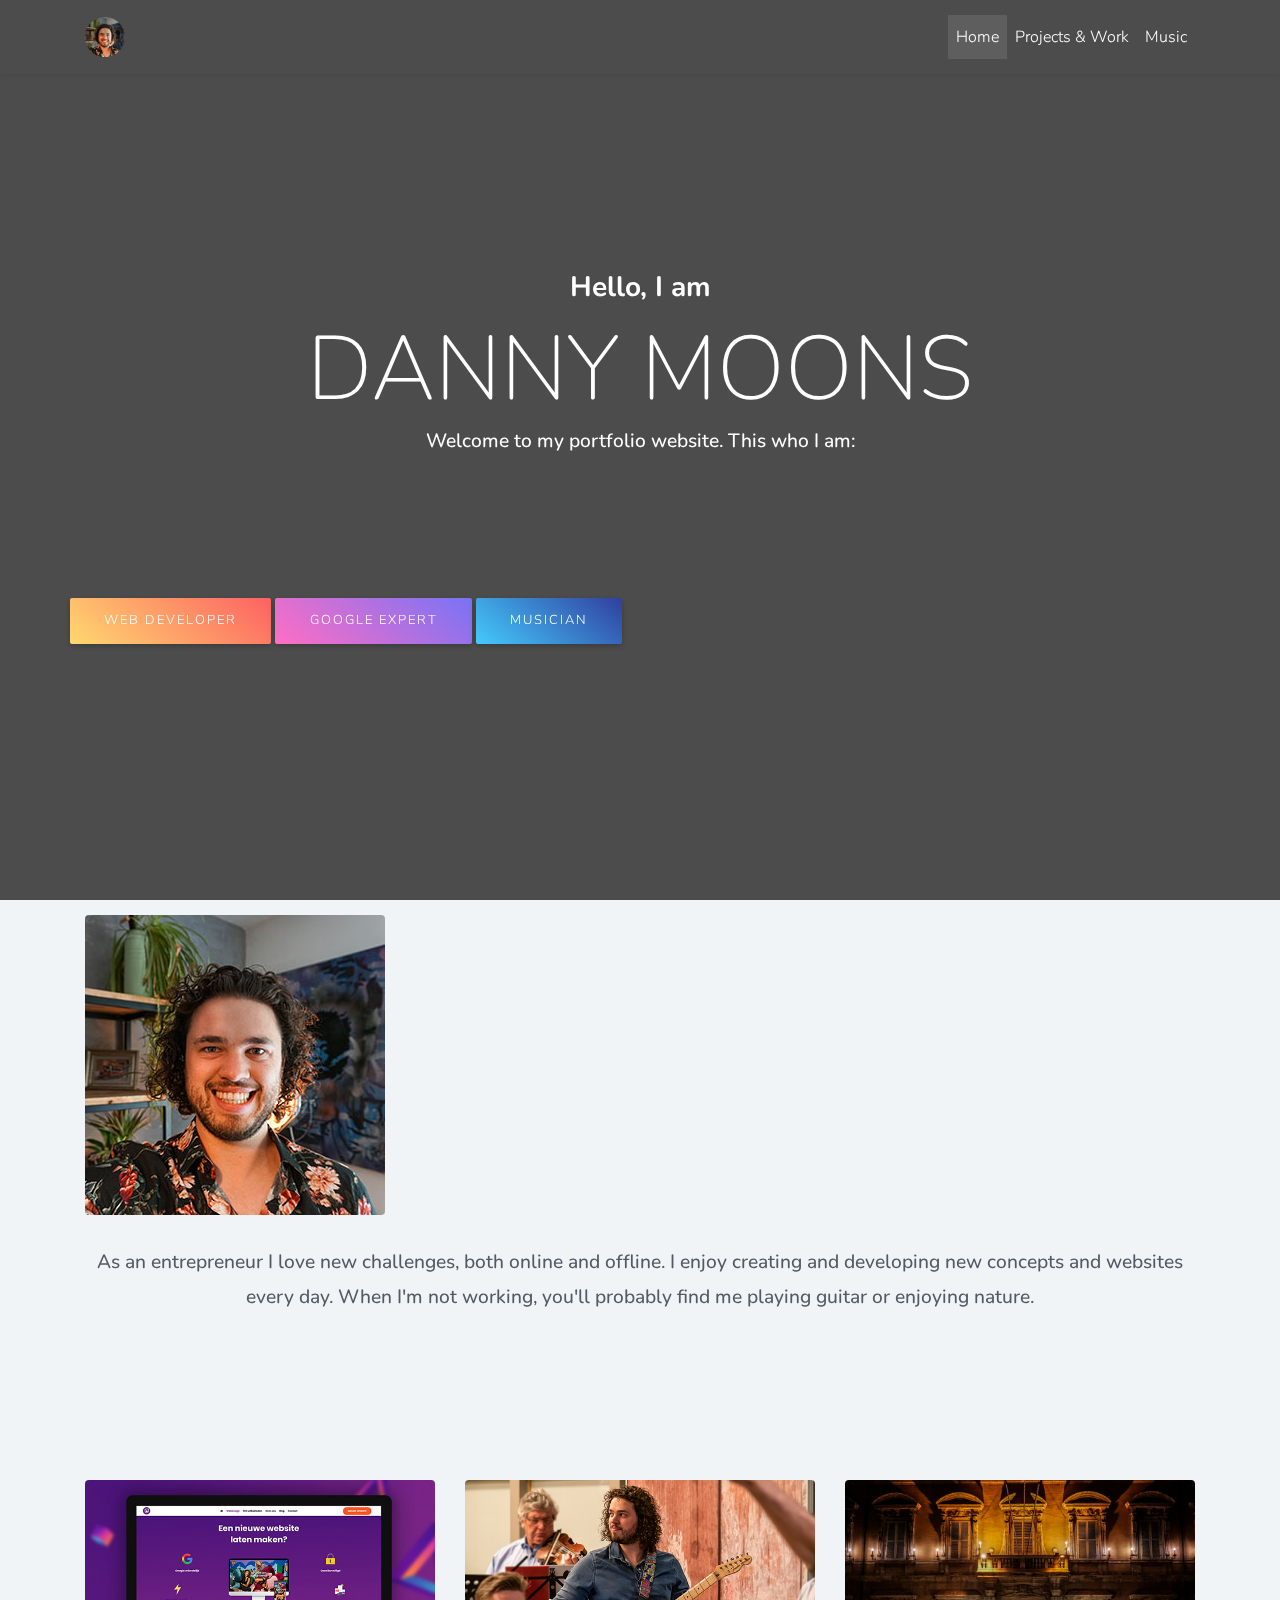
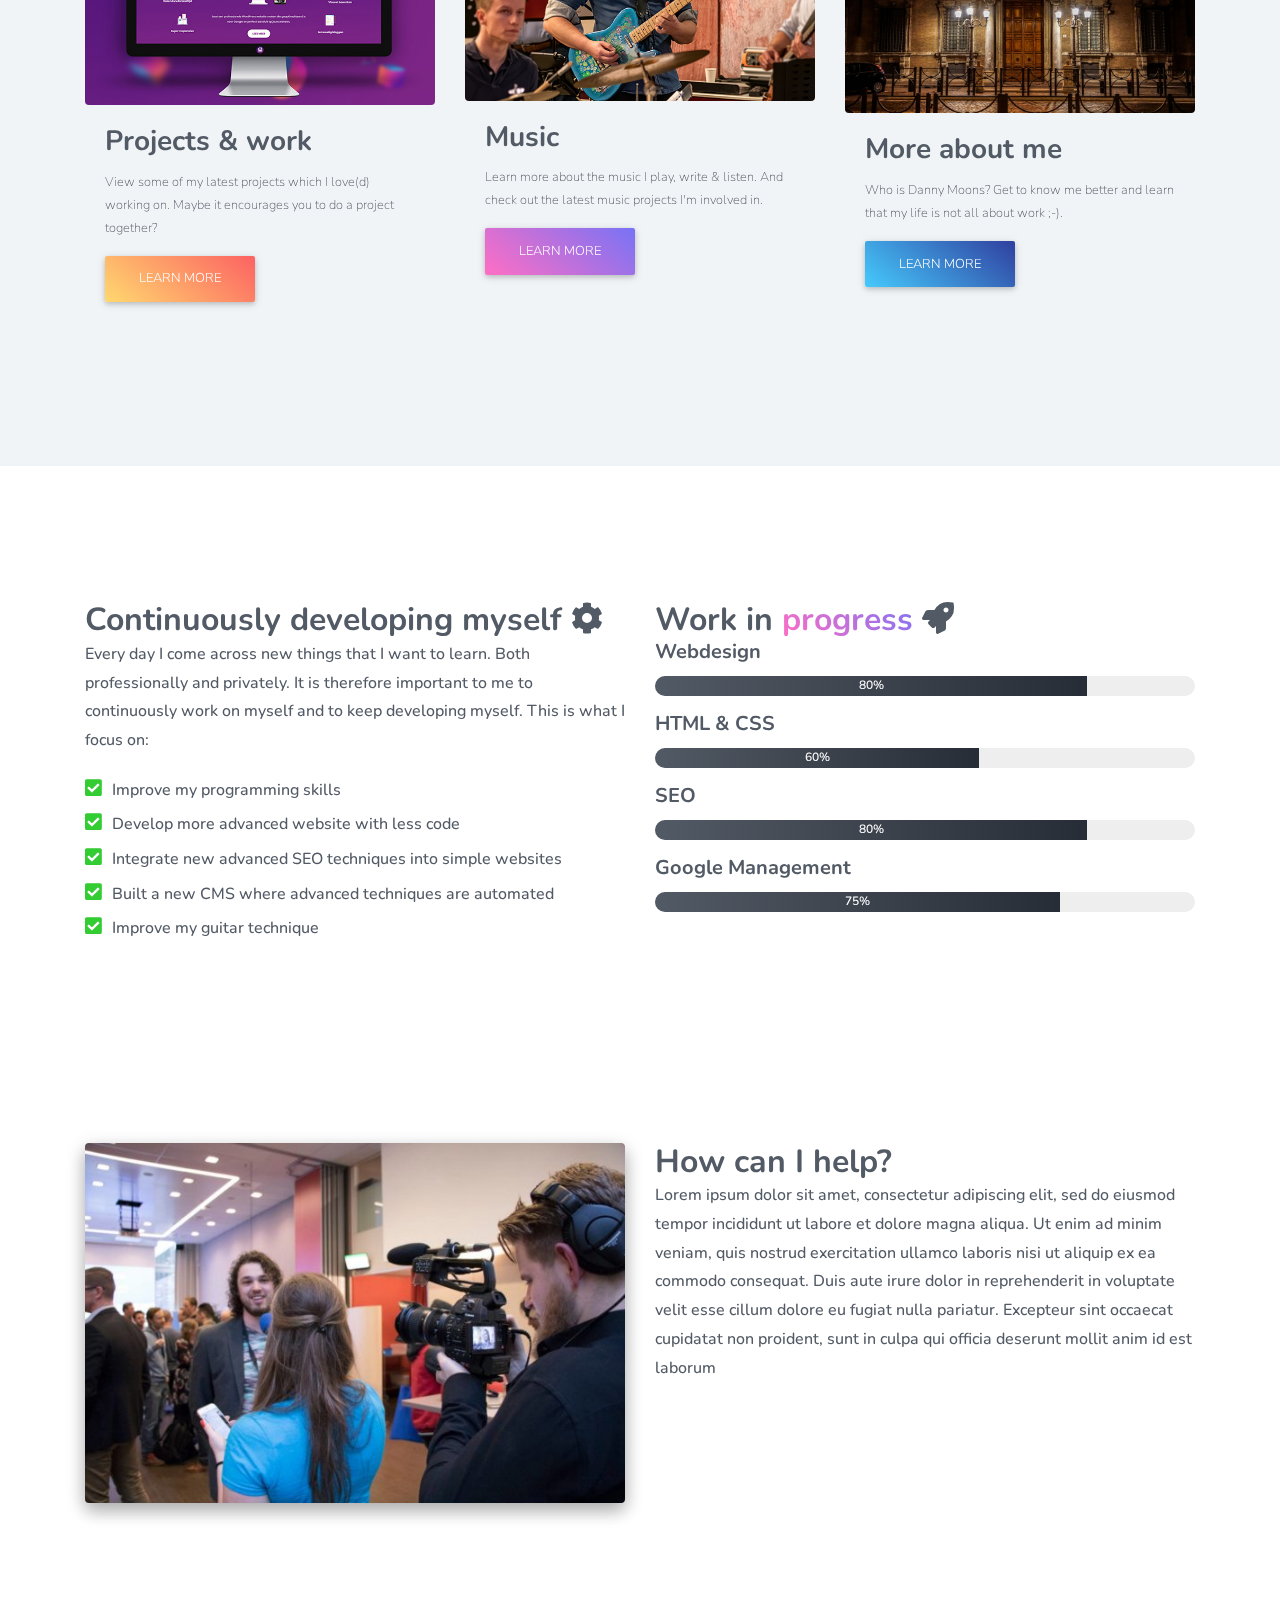
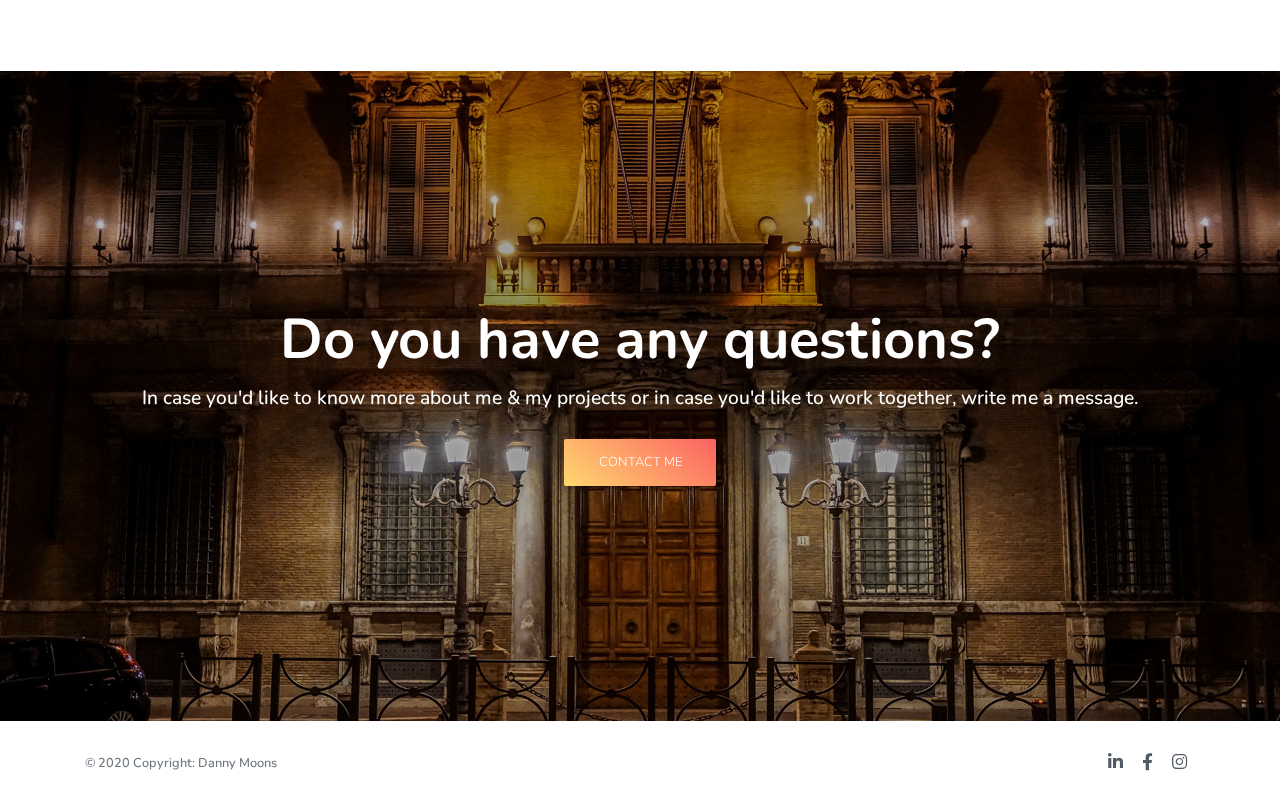
<file: test/index.html>
<!DOCTYPE html>
<html lang="nl">

<head>
  <meta charset="UTF-8">
  <meta name="viewport" content="width=device-width, initial-scale=1, shrink-to-fit=no">
  <meta http-equiv="x-ua-compatible" content="ie=edge">
  <meta name="robots" content="noindex,nofollow" />
  <title>Danny Moons</title>
  <link rel="shortcut icon" href="img/danny-moons-favicon.png" type="image/x-icon">
  <!-- Font Awesome -->
  <link rel="stylesheet" href="https://use.fontawesome.com/releases/v5.11.2/css/all.css">
  <!-- Google Fonts -->
  <link href="https://fonts.googleapis.com/css2?family=Nunito:ital,wght@0,200;0,300;0,400;0,700;0,800;1,400;1,700&display=swap" rel="stylesheet">

  <link rel="stylesheet" href="css/bootstrap.min.css">
  <link rel="stylesheet" href="css/mdb.min.css">
  <link rel="stylesheet" href="css/moonsio.css">
  <link rel="stylesheet" href="css/style.css">
</head>
<style>
html,
body,
header,
.jarallax {
  height:100vh;
  height:100%;
  min-height:100%;
}

@media (max-width: 740px) {
  html,
  body,
  header,
  .jarallax {
    height: 100vh;
  }
}
</style>

<body>
  <!-- Start your project here-->
  <!-- Main navigation -->
  <header>
    <!--Navbar-->
    <nav class="navbar navbar-expand-lg navbar-dark fixed-top scrolling-navbar">
      <div class="container">
        <a class="navbar-brand" href="/">
          <img class="logo" src="img/Danny-Moons-Portfolio-logo.png" alt=""></a>
        <button class="navbar-toggler" type="button" data-toggle="collapse" data-target="#navbarSupportedContent-7" aria-controls="navbarSupportedContent-7" aria-expanded="false" aria-label="Toggle navigation">
          <span class="navbar-toggler-icon"></span>
        </button>
        <div class="collapse navbar-collapse" id="navbarSupportedContent-7">
          <ul class="navbar-nav ml-auto">
            <li class="nav-item active">
              <a class="nav-link" href="/">Home
              </a>
            </li>
            <li class="nav-item">
              <a class="nav-link" href="projects.html">Projects & Work</a>
            </li>
            <li class="nav-item">
              <a class="nav-link" href="music.html">Music</a>
            </li>
          </ul>
        </div>
      </div>
    </nav>
    <!-- Navbar -->
    <!-- Section: Header -->
    <div class="view jarallax" data-jarallax='{"speed": 0.2}' style="background-image: url('https://dannymoons.nl/wp-content/uploads/2020/01/Maak-van-een-droom-werkelijkheid.jpg'); background-repeat: no-repeat; background-size: cover; background-position: center center;">
    <!-- Mask & flexbox options-->
    <div class="mask rgba-black-strong d-flex justify-content-center align-items-center">
    <!-- Content -->
    <div class="container smooth-scroll">
      <div class="row mb-5">
        <div class="col-sm-12">
          <h3 class="text-center white-text wow fadeInUp">Hello, I am</h3>
          <h1 class="text-center hero-title white-text wow fadeInDown slow" data-wow-delay="0.4s">Danny Moons</h1>
          <p class="intro white-text wow fadeInUp slow" data-wow-delay="1s">Welcome to my portfolio website. This who I am:</p>
        </div>
      </div>
      <div class="row">
        <div class="hero-btns">
          <a href="https://www.hulpmetmarketing.nl/website-laten-maken/" target="blank" class="btn peach-gradient move-up wow fadeInUp slow" data-wow-delay="2s">Web developer</a>
          <a href="https://www.hulpmetmarketing.nl/hoger-in-google-seo-uitbesteden/" target="blank" class="btn purple-gradient move-up wow fadeInUp slow" data-wow-delay="2.3s">Google Expert</a>
          <a href="music.html" class="btn blue-gradient move-up wow fadeInUp slow" data-wow-delay="2.6s">Musician</a>
        </div>
      </div>
    </div>
    <!-- Content -->
    </div>
    <!-- Mask & flexbox options-->
    </div>
    <!-- Full Page Intro -->
  </header>
    <main>

      <!-- Section: Header
      <section class="hero-100 parallax" style="background-image:url('https://dannymoons.nl/wp-content/uploads/2020/01/Maak-van-een-droom-werkelijkheid.jpg')">
        <div class="container">
          <div class="dark-overlay">
          </div>
          <div class="row mb-5">
            <div class="col-sm-12">
              <h3 class="text-center white-text wow fadeInUp">Hello, I am</h3>
              <h1 class="text-center hero-title white-text wow fadeInDown slow" data-wow-delay="0.4s">Danny Moons</h1>
              <p class="intro white-text wow fadeInUp slow" data-wow-delay="1s">Welcome to my portfolio website. This who I am:</p>
            </div>
          </div>
          <div class="row">
            <div class="hero-btns">
              <a href="https://www.hulpmetmarketing.nl/website-laten-maken/" target="blank" class="btn peach-gradient move-up wow fadeInUp slow" data-wow-delay="2s">Web developer</a>
              <a href="https://www.hulpmetmarketing.nl/hoger-in-google-seo-uitbesteden/" target="blank" class="btn purple-gradient move-up wow fadeInUp slow" data-wow-delay="2.3s">Google Expert</a>
              <a href="music.html" class="btn blue-gradient move-up wow fadeInUp slow" data-wow-delay="2.6s">Musician</a>
            </div>
          </div>
        </div>
      </section>
       End Section: Header -->


<!-- End Section: Header -->


      <!-- Section: Profile -->
      <section class="grey-bg1">
        <div class="container">
          <div class="row">
            <div class="col-xl-12">
              <img class="m-profile-img" src="img/danny-moons.jpg">
            </div>
          </div>
        </div>
      </section>
      <!-- Section: End Profile -->

      <!-- Section: Intro txt -->
      <section class="grey-bg1">
        <div class="container">
          <div class="row">
            <div class="col-xl-12">
              <p class="intro">
                As an entrepreneur I love new challenges, both online and offline. I enjoy creating and developing new concepts and websites every day. When I'm not working, you'll probably find me playing guitar or enjoying nature.
              <p>
            </div>
          </div>
        </div>
      </section>
      <!-- End Section: Intro txt -->

      <!-- Section: Services -->
      <section class="grey-bg1 py-120">
        <div class="container">
          <div class="row">
            <div class="col-lg-4 col-md-6 mb-4">
              <!-- Card -->
              <div class="m-card wow fadeInLeft slow" data-wow-delay="0.3s">
                <!-- Card image -->
                <div class="view overlay">
                  <img class="m-card-img-top" src="img/Nieuwe-website-hulpmetmarketing-portfolio.jpg" alt="Card image cap">
                  <a href="projects.html">
                    <div class="mask rgba-white-slight"></div>
                  </a>
                </div>
                <!-- Card content -->
                <div class="card-body">
                  <!-- Title -->
                  <h4 class="card-title">Projects & work</h4>
                  <!-- Text -->
                  <p class="card-text">View some of my latest projects which I love(d) working on. Maybe it encourages you to do a project together?</p>
                  <!-- Button -->
                  <a href="projects.html" class="btn peach-gradient move-up">Learn more</a>
                </div>
              </div>
              <!-- Card -->
            </div>

            <div class="col-lg-4 col-md-6 mb-4">
              <!-- Card -->
              <div class="m-card wow fadeInLeft slow" data-wow-delay="0.2s">
                <!-- Card image -->
                <div class="view overlay">
                  <img class="m-card-img-top" src="img/Danny-bij-GAAF-Muziektheater-repetitie.jpg" alt="Card image cap">
                  <a href="music.html">
                    <div class="mask rgba-white-slight"></div>
                  </a>
                </div>
                <!-- Card content -->
                <div class="card-body">
                  <!-- Title -->
                  <h4 class="card-title">Music</h4>
                  <!-- Text -->
                  <p class="card-text">Learn more about the music I play, write & listen. And check out the latest music projects I'm involved in.</p>
                  <!-- Button -->
                  <a href="music.html" class="btn purple-gradient move-up">Learn more</a>
                </div>
              </div>
              <!-- Card -->
            </div>

            <div class="col-lg-4 col-md-6 mb-4">
              <!-- Card -->
              <div class="m-card wow fadeInLeft slow" data-wow-delay="0.1s">
                <!-- Card image -->
                <div class="view overlay">
                  <img class="m-card-img-top" src="img/Photography-in-Rome-2019-street.jpg" alt="Card image cap">
                  <a href="about.html">
                    <div class="mask rgba-white-slight"></div>
                  </a>
                </div>
                <!-- Card content -->
                <div class="card-body">
                  <!-- Title -->
                  <h4 class="card-title">More about me</h4>
                  <!-- Text -->
                  <p class="card-text">Who is Danny Moons? Get to know me better and learn that my life is not all about work ;-).</p>
                  <!-- Button -->
                  <a href="about.html" class="btn blue-gradient move-up">Learn more</a>
                </div>
              </div>
              <!-- Card -->
            </div>
          </div>
        </div>
      </section>
      <!-- End Section: Cards -->

      <!-- Section: Dev.myself-->
      <section class="white-bg py-120">
        <div class="container">
          <div class="row">
            <div class="col-lg-6 mb-5">
              <h2>Continuously developing myself <i class="fas fa-cog fa-spin"></i></h2>
              <p>Every day I come across new things that I want to learn. Both professionally and privately. It is therefore important to me to continuously work on myself and to keep developing myself. This is what I focus on:</p>
              <ul class="usp">
                <li>Improve my programming skills</li>
                <li>Develop more advanced website with less code</li>
                <li>Integrate new advanced SEO techniques into simple websites</li>
                <li>Built a new CMS where advanced techniques are automated</li>
                <li>Improve my guitar technique</li>
              </ul>
            </div>

            <div class="col-lg-6">
              <h2>Work in <span class="m-txt-purple">progress </span> <i class="fas fa-rocket"></i></h2>
              <h6>Webdesign</h6>
              <div class="progress md-progress" style="height: 20px">
                <div class="progress-bar moonlit-gradient" role="progressbar" style="width: 80%; height: 20px" aria-valuenow="25" aria-valuemin="0" aria-valuemax="100">80%</div>
              </div>
              <h6>HTML & CSS</h6>
              <div class="progress md-progress" style="height: 20px">
                <div class="progress-bar moonlit-gradient" role="progressbar" style="width: 60%; height: 20px" aria-valuenow="60" aria-valuemin="0" aria-valuemax="100">60%</div>
              </div>
              <h6>SEO</h6>
              <div class="progress md-progress" style="height: 20px">
                <div class="progress-bar moonlit-gradient" role="progressbar" style="width: 80%; height: 20px" aria-valuenow="80" aria-valuemin="0" aria-valuemax="100">80%</div>
              </div>

              <h6>Google Management</h6>
              <div class="progress md-progress" style="height: 20px">
                <div class="progress-bar moonlit-gradient" role="progressbar" style="width: 75%; height: 20px" aria-valuenow="75" aria-valuemin="0" aria-valuemax="100">75%</div>
              </div>
            </div>
          </div>
        </div>
      </section>
      <!-- End Section: Dev.myself-->

      <!-- Section: How help?-->
      <section class="section white-bg pb-120">
        <div class="container">
          <div class="row">
            <div class="col-lg-6 mb-5">
              <img src="img/Danny-Moons-bij-online-marketing-event-imu.nl_-600x400.jpg" class="img-fluid rounded z-depth-2 wow slideInLeft slow data-wow-delay=.3s">
            </div>
            <div class="col-lg-6">
              <h2 class="font-weight-bold">How can I help?</h2>
              <p>Lorem ipsum dolor sit amet, consectetur adipiscing elit, sed do eiusmod tempor incididunt ut labore et dolore magna aliqua. Ut enim ad minim veniam, quis nostrud exercitation ullamco laboris nisi ut aliquip ex ea commodo consequat.
                Duis aute irure dolor in reprehenderit in voluptate velit esse cillum dolore eu fugiat nulla pariatur. Excepteur sint occaecat cupidatat non proident, sunt in culpa qui officia deserunt mollit anim id est laborum</p>
            </div>
          </div>
        </div>
        </div>
      </section>
      <!-- End Section: How help?-->

      <!-- Section: Contact -->
      <section>
        <div class="streak streak-lg streak-photo" style="background-image:url('img/Photography-in-Rome-2019-street.jpg')">
          <div class="flex-center rgba-black-light">
            <div class="row text-center">
              <div class="col-m12 p-4">
                <h2 class="display-4 white-text font-weight-bold mb-2 wow fadeInUp">Do you have any questions?</h2>
                <p class="intro mb-4 white-text wow fadeInDown slow" data-wow-delay=".4s">
                  In case you'd like to know more about me & my projects or in case you'd like to work together, write me a message.
                </p>
                <a href="" class="btn peach-gradient wow fadeInUp slow" data-wow-delay=".8s" data-toggle="modal" data-target="#modalContactForm">Contact me</a>
              </div>
            </div>
          </div>
        </div>
        <div class="modal fade" id="modalContactForm" tabindex="-1" role="dialog" aria-labelledby="myModalLabel" aria-hidden="true">
          <div class="modal-dialog" role="document">
            <div class="modal-content">
              <div class="modal-header text-center">
                <h4 class="modal-title w-100 font-weight-bold">Write to me</h4>
                <button type="button" class="close" data-dismiss="modal" aria-label="Close">
                  <span aria-hidden="true">&times;</span>
                </button>
              </div>
              <div class="modal-body mx-3">
                <div class="md-form mb-5">
                  <i class="fas fa-user prefix grey-text"></i>
                  <input type="text" id="form34" class="form-control validate">
                  <label data-error="wrong" data-success="right" for="form34">Your name</label>
                </div>

                <div class="md-form mb-5">
                  <i class="fas fa-envelope prefix grey-text"></i>
                  <input type="email" id="form29" class="form-control validate">
                  <label data-error="wrong" data-success="right" for="form29">Your email</label>
                </div>

                <div class="md-form mb-5">
                  <i class="fas fa-tag prefix grey-text"></i>
                  <input type="text" id="form32" class="form-control validate">
                  <label data-error="wrong" data-success="right" for="form32">Subject</label>
                </div>

                <div class="md-form">
                  <i class="fas fa-pencil prefix grey-text"></i>
                  <textarea type="text" id="form8" class="md-textarea form-control" rows="4"></textarea>
                  <label data-error="wrong" data-success="right" for="form8">Your message</label>
                </div>

              </div>
              <div class="modal-footer d-flex justify-content-center">
                <button class="btn peach-gradient">Send <i class="fas fa-paper-plane-o ml-1"></i></button>
              </div>
            </div>
          </div>
        </div>
      </section>
      <!-- End Section: Contact -->

    </main>

    <!-- Footer -->
    <footer class="page-footer moonlit-gradient">
      <!-- Footer Elements -->
      <div class="container">
        <!-- Grid row-->
        <div class="row">
          <!-- Grid column -->
          <div class="col-md-12 py-3">
            <div class="">
              <!--Linkedin -->
              <div class="float-left">
                <span class="text-muted">© 2020 Copyright:</span> <a class="text-muted" href="https://dannymoons.nl">Danny Moons</a>
              </div>
              <div class="float-right">
                <a class="">
                  <i class="fab fa-linkedin-in fa-lg elegant-text mx-2"> </i>
                </a>
                <!-- Facebook -->
                <a class="">
                  <i class="fab fa-facebook-f fa-lg elegant-text mx-2"> </i>
                </a>
                <!--Instagram-->
                <a class="">
                  <i class="fab fa-instagram fa-lg elegant-text mx-2"> </i>
                </a>
              </div>
            </div>
          </div>
          <!-- Grid column -->
        </div>
        <!-- Grid row-->
      </div>
      <!-- Footer Elements -->
    </footer>
    <!-- Footer -->

    <!-- jQuery -->
    <script type="text/javascript" src="js/jquery.min.js"></script>
    <!-- Bootstrap tooltips -->
    <script type="text/javascript" src="js/popper.min.js"></script>
    <!-- Bootstrap core JavaScript -->
    <script type="text/javascript" src="js/bootstrap.min.js"></script>
    <!-- MDB core JavaScript -->
    <script type="text/javascript" src="js/mdb.min.js"></script>
    <!-- Your custom scripts (optional) -->
    <script type="text/javascript"></script>

    <script>
      $(document).ready(function() {
        new WOW().init();
      });
    </script>

</body>

</html>
</file>
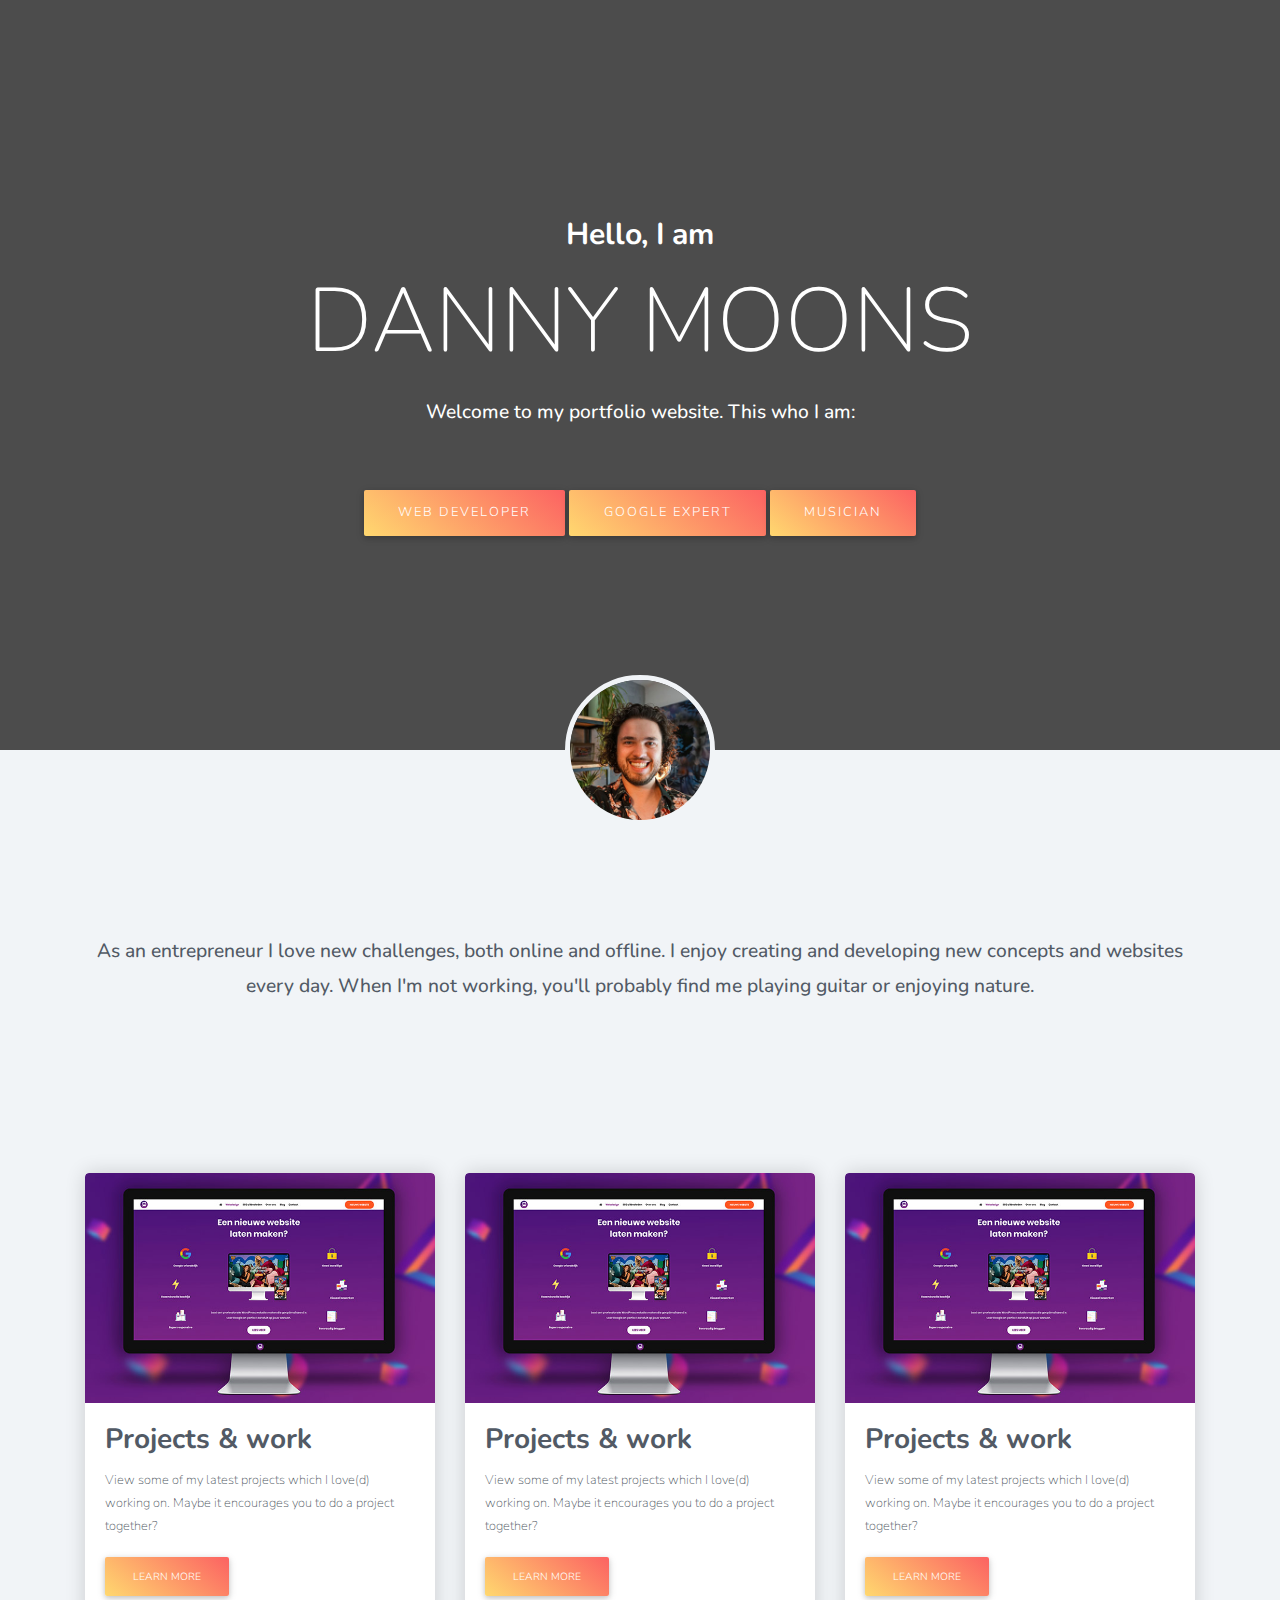
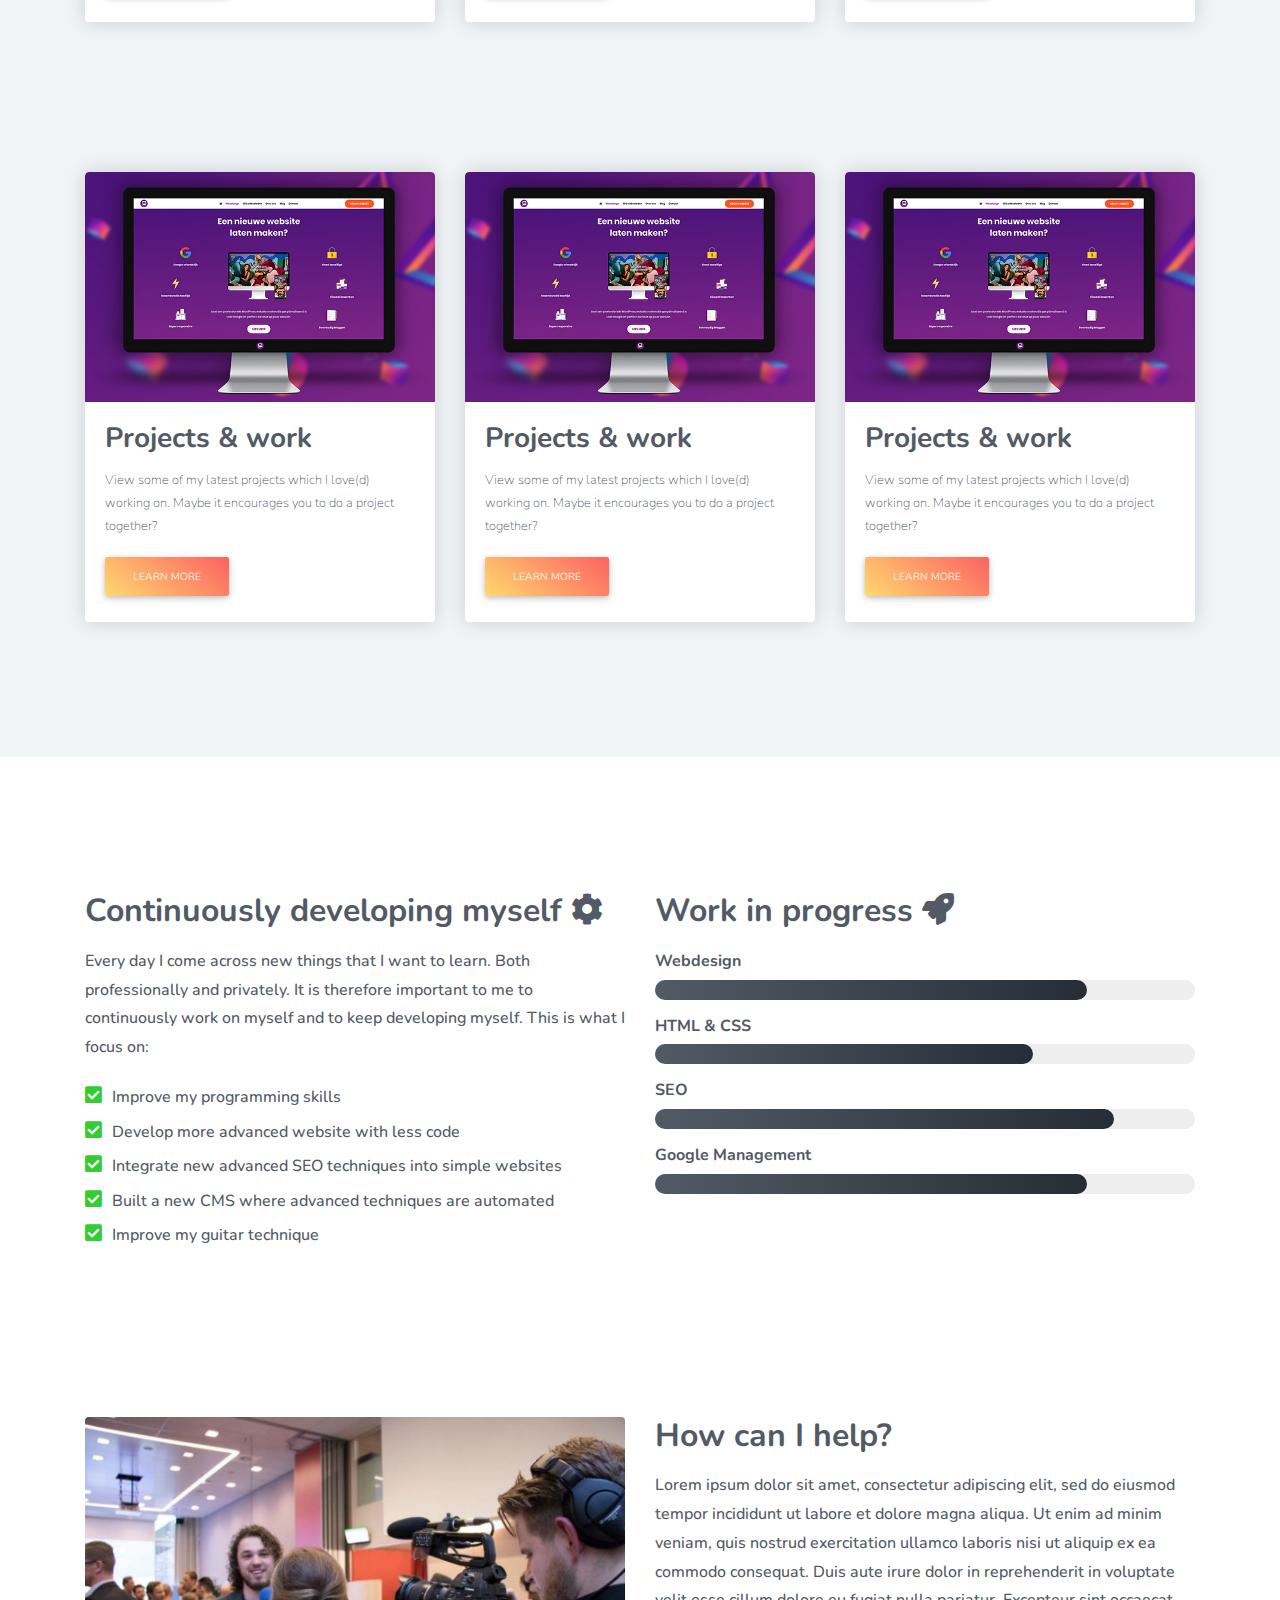
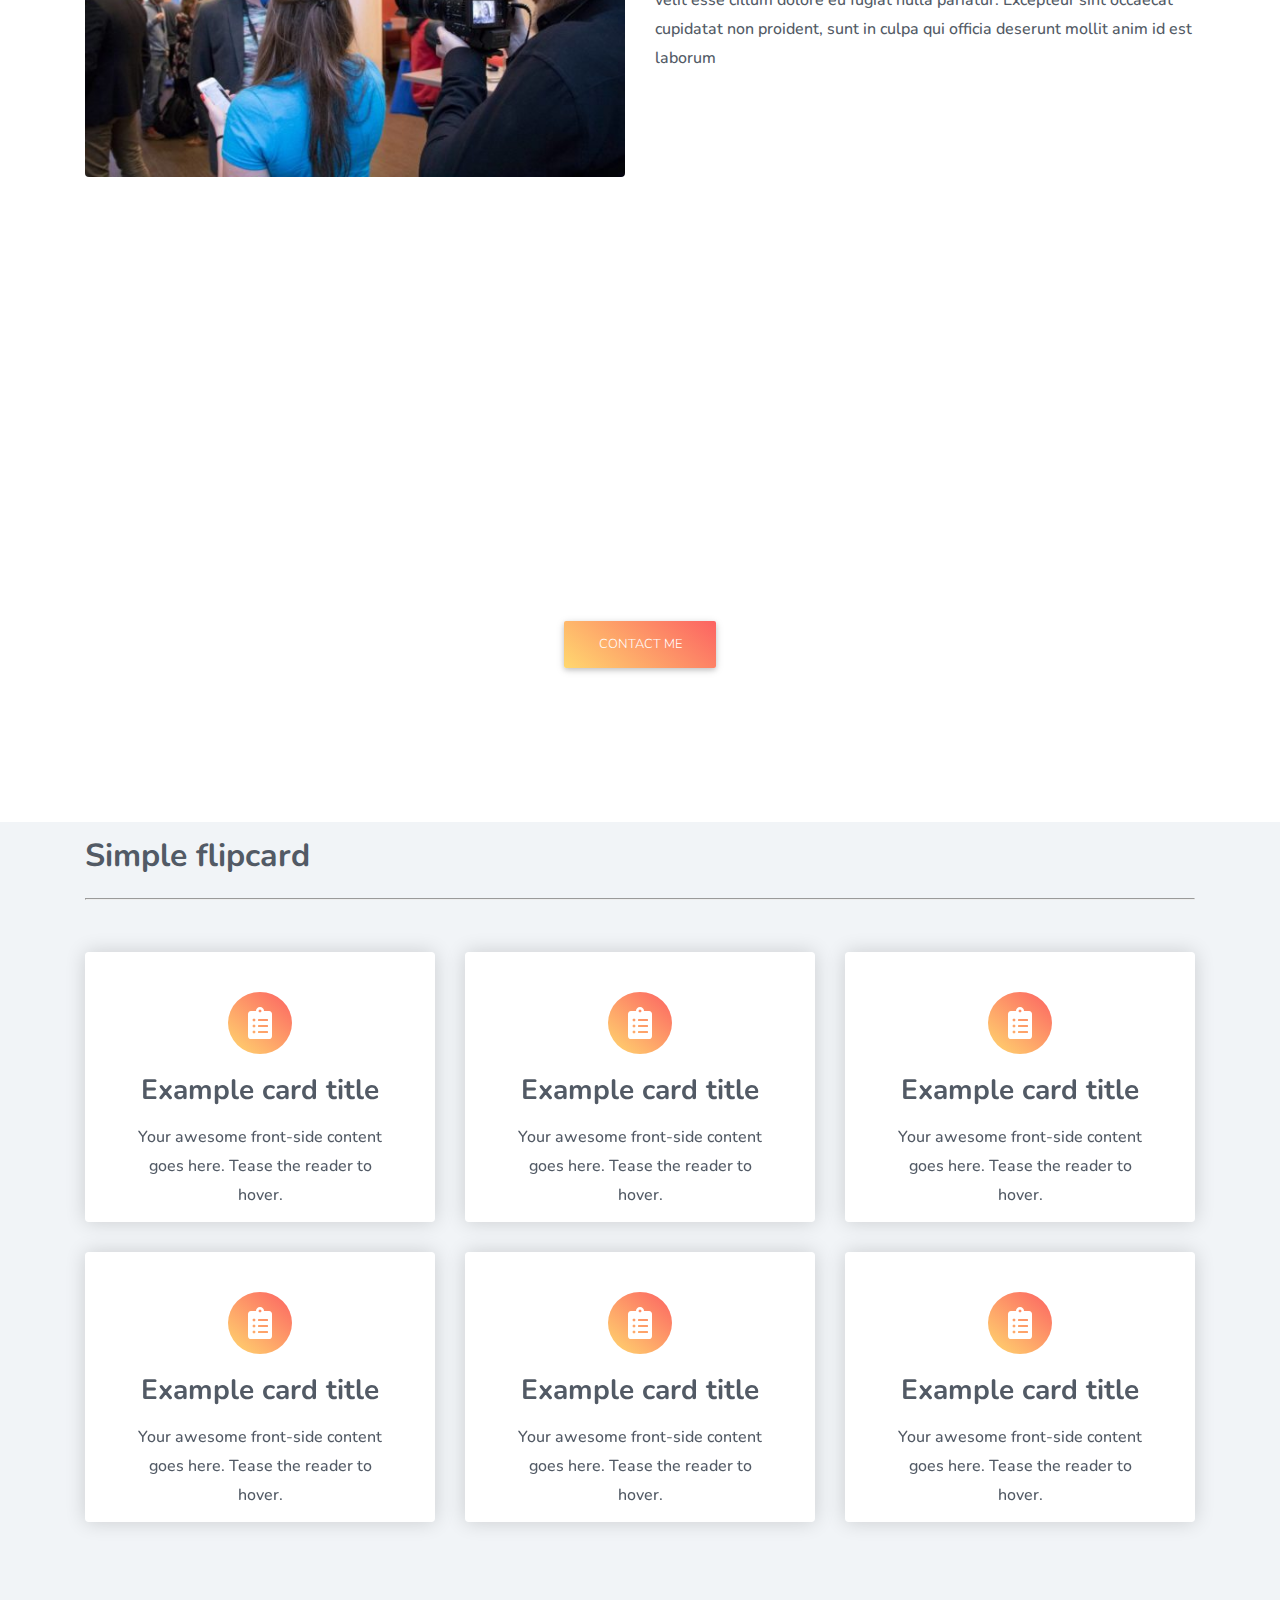
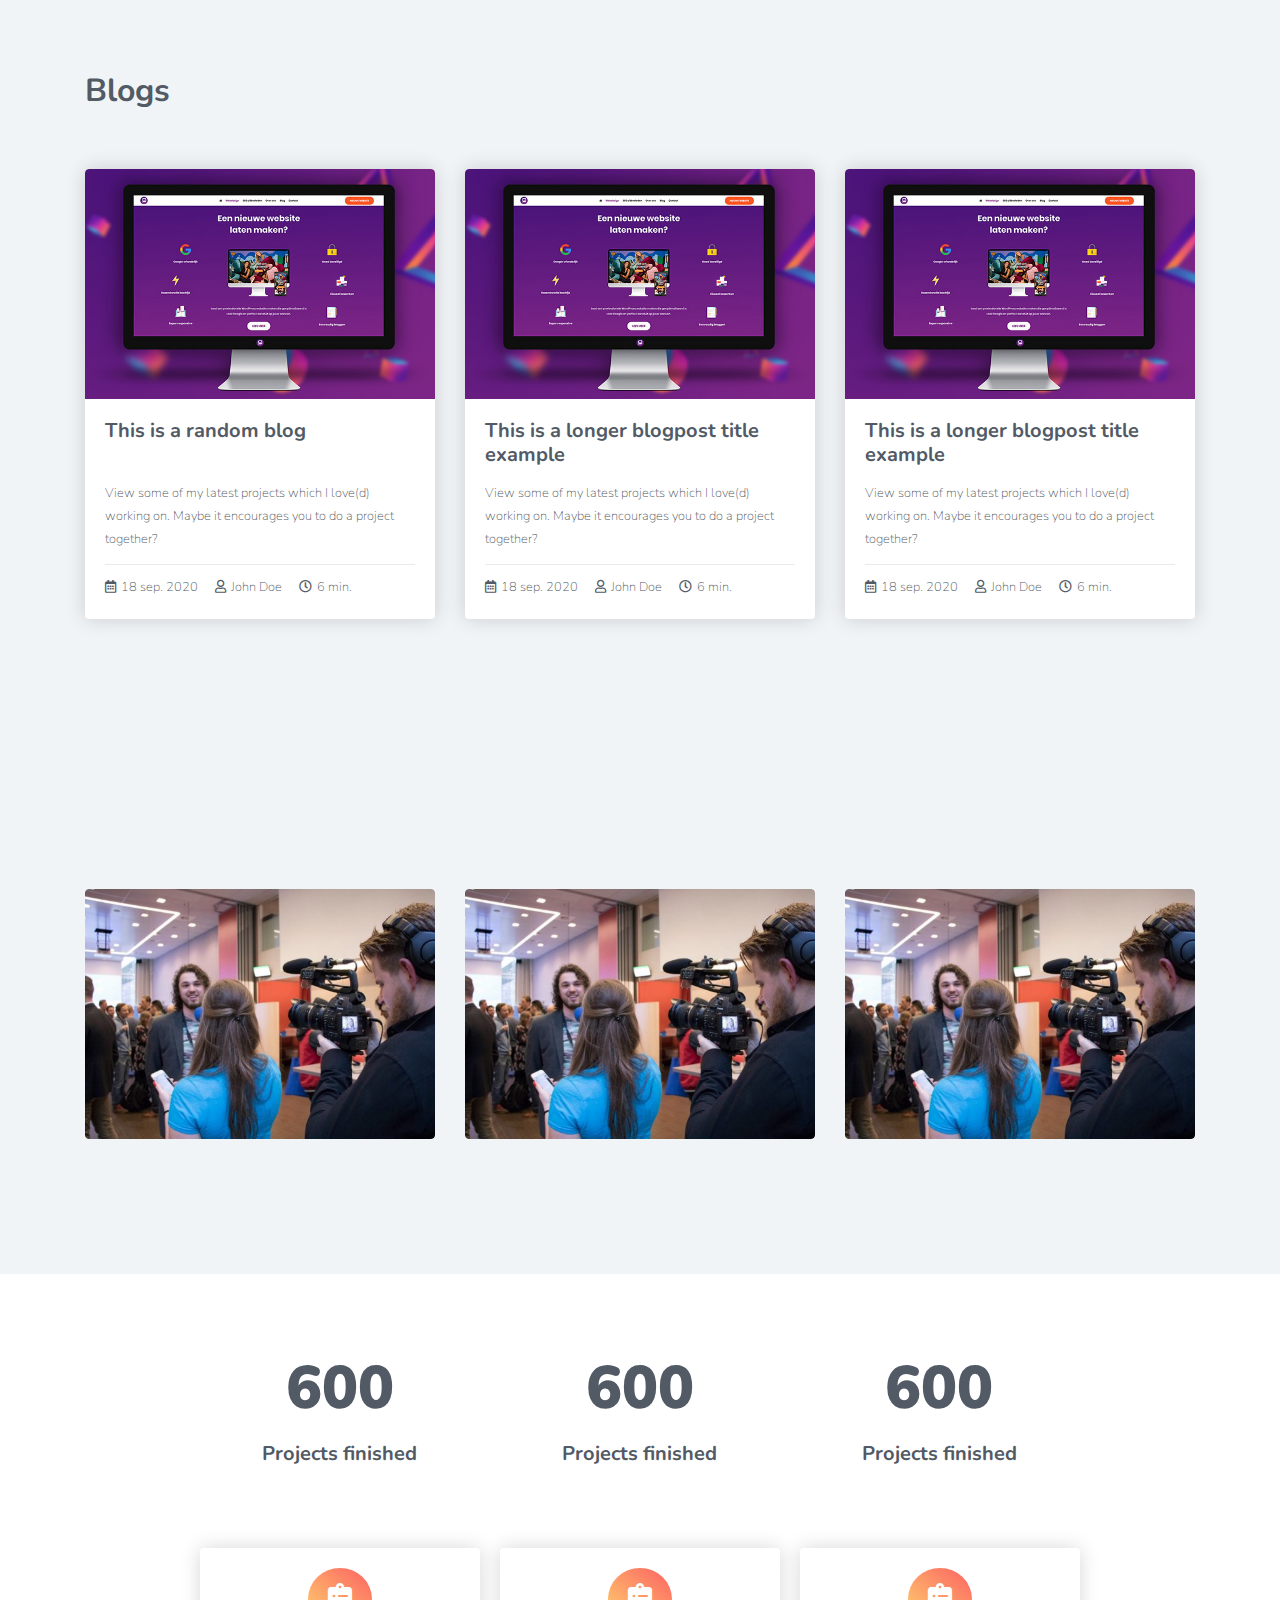
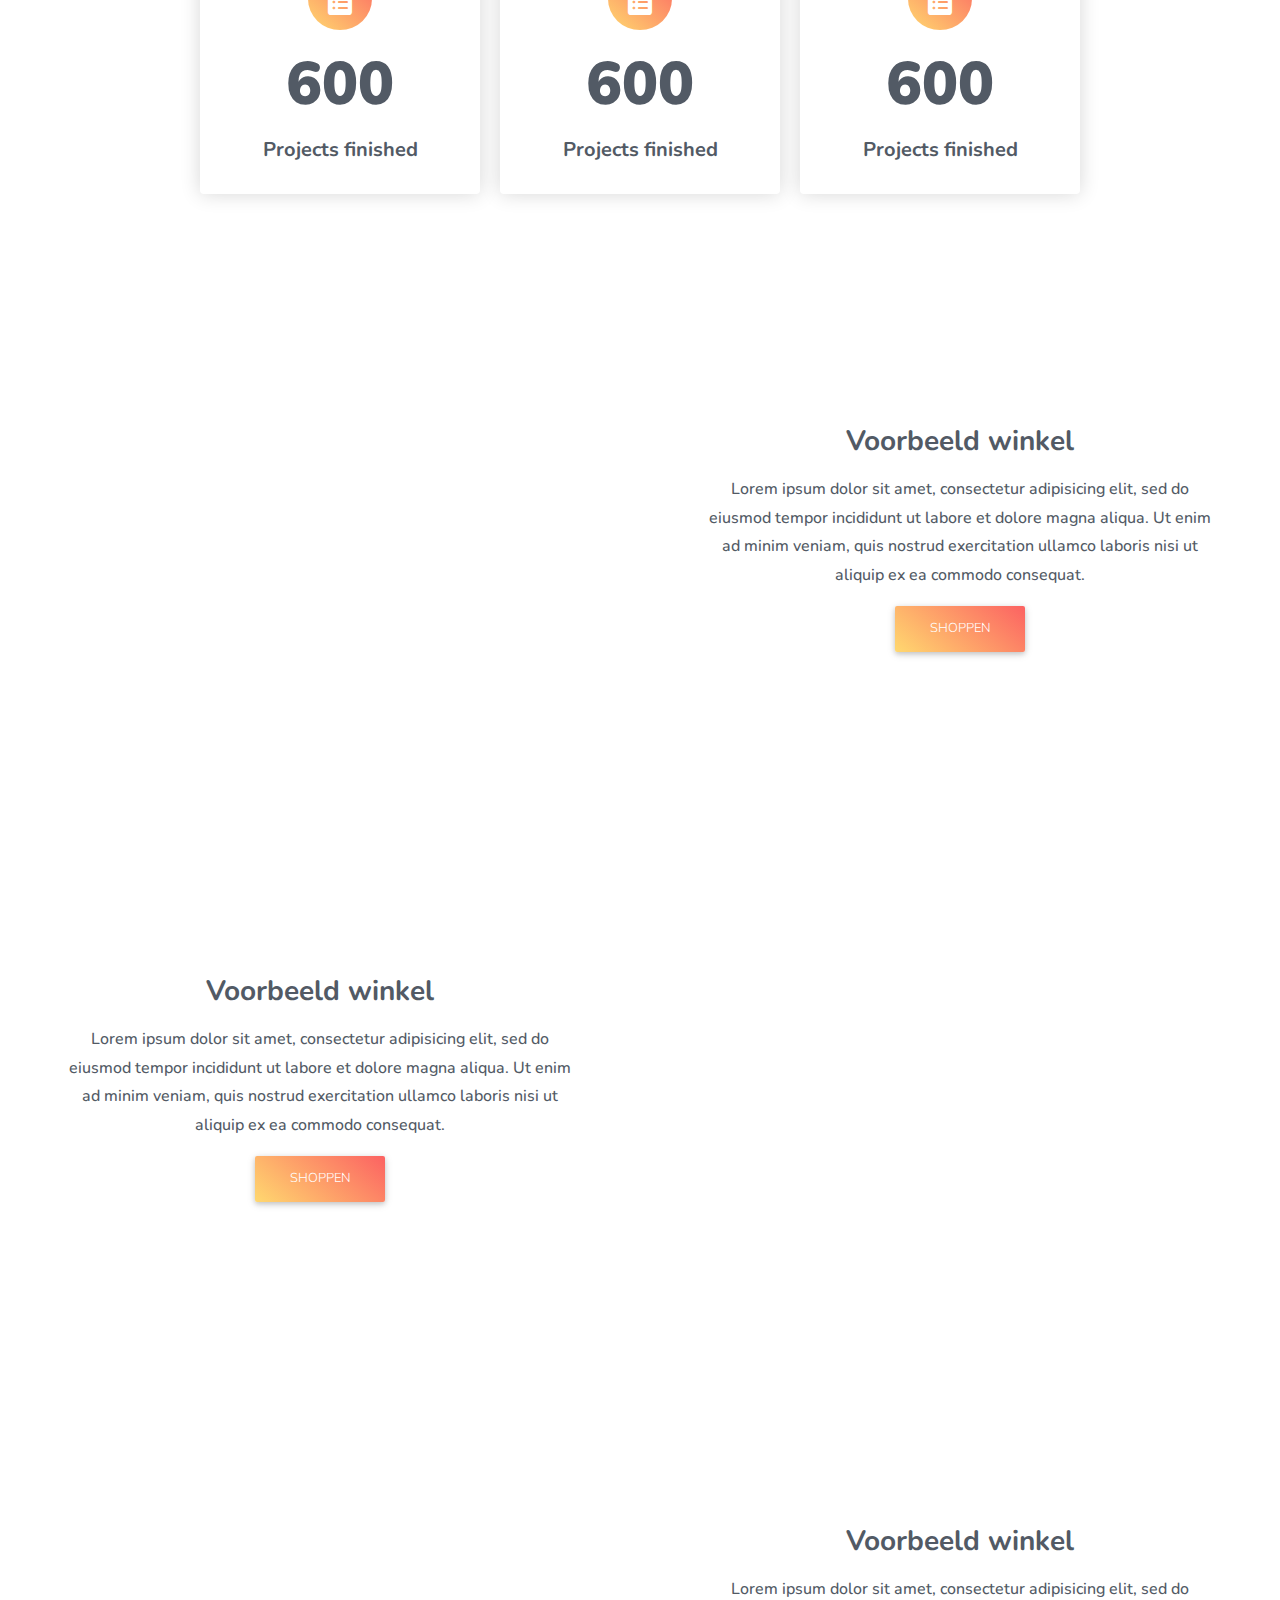
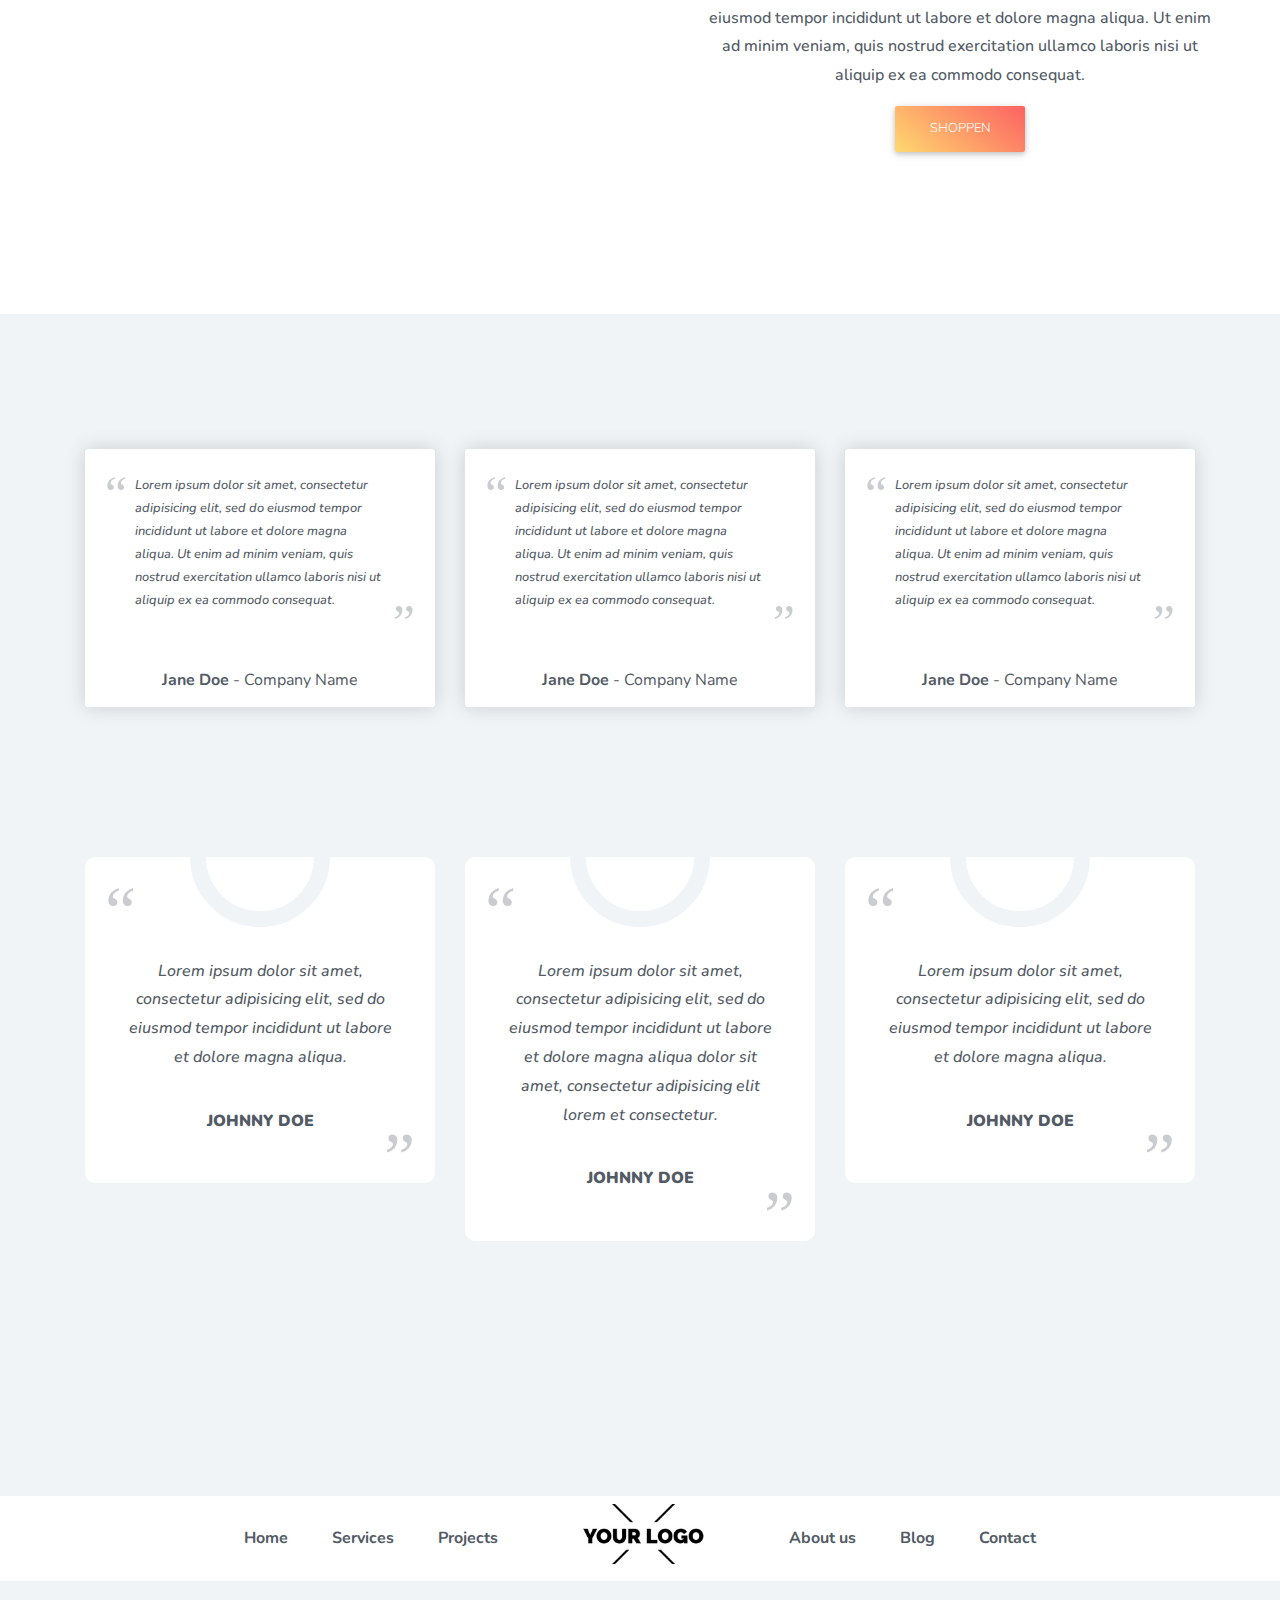
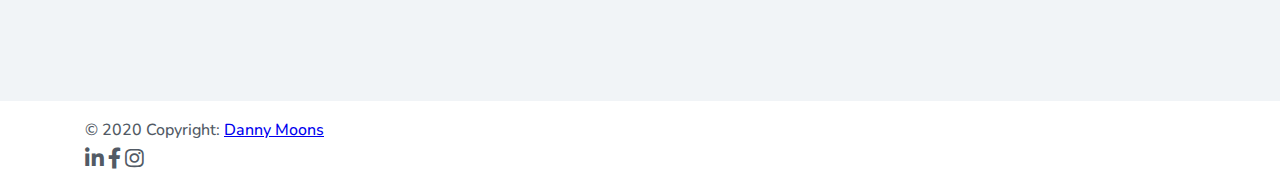
<file: index-lib-test.html>
<!DOCTYPE html>
<html lang="nl">

<head>
  <meta charset="UTF-8">
  <meta name="viewport" content="width=device-width, initial-scale=1, shrink-to-fit=no">
  <meta http-equiv="x-ua-compatible" content="ie=edge">
  <meta name="robots" content="noindex,nofollow" />
  <title>Danny Moons</title>
  <link rel="shortcut icon" href="img/danny-moons-favicon.png" type="image/x-icon">
  <!-- Font Awesome -->
  <link rel="stylesheet" href="https://use.fontawesome.com/releases/v5.11.2/css/all.css">
  <!-- Google Fonts -->
  <link href="https://fonts.googleapis.com/css2?family=Nunito:ital,wght@0,200;0,300;0,400;0,700;0,800;1,400;1,700&display=swap" rel="stylesheet">
  <!-- <link rel="stylesheet" href="css/bootstrap.min.css">
  <link rel="stylesheet" href="css/mdb.min.css"> -->
  <link rel="stylesheet" href="css/moonsio.css">
  <link rel="stylesheet" href="css/moonsio-animations.css">


  <!-- <link rel="stylesheet" href="css/style.css"> -->
</head>


<body>
  <header>
    <div class="hero-lg-img">
      <div class="hero-content">
        <h3 class="hero-sub">Hello, I am</h3>
        <h1 class="hero-title">Danny Moons</h1>
        <p class="intro hero-intro">Welcome to my portfolio website. This who I am:</p>
        <div class="hero-btns">
          <button href="https://www.hulpmetmarketing.nl/website-laten-maken/" target="blank" class="btn peach-gradient">Web developer</button>
          <button href="https://www.hulpmetmarketing.nl/hoger-in-google-seo-uitbesteden/" target="blank" class="btn purple-gradient">Google Expert</button>
          <button href="music.html" class="btn blue-gradient">Musician</button>
        </div>
      </div>
    </div>
  </header>


    <!-- <div class="py-120">

    </div>
    <div class="hero-lg">
    <img src="http://cms.mijnwebdesign.com//backend/gallery/9e8a45a3d0e03766cd38db36f143dab5.jpg" class="hero-bg-img" alt="">
    <div class="dark-overlay"></div>
        <h3 class="hero-sub">Hello, I am</h3>
        <h1 class="hero-title">Danny Moons</h1>
        <p class="intro hero-intro">Welcome to my portfolio website. This who I am:</p>
        <div class="hero-btns">
          <button href="https://www.hulpmetmarketing.nl/website-laten-maken/" target="blank" class="btn peach-gradient">Web developer</button>
          <button href="https://www.hulpmetmarketing.nl/hoger-in-google-seo-uitbesteden/" target="blank" class="btn purple-gradient">Google Expert</button>
          <button href="music.html" class="btn blue-gradient">Musician</button>
      </div>
    </div>
  </header> -->
    <main>
      <section class="grey-bg1 pb-120">
        <div class="container">
          <div class="row">
            <div class="col-12">
              <img class="profile-img" src="img/danny-moons.jpg" loading="lazy">
            </div>
          </div>
          <div class="row">
            <div class="col-12">
              <p class="intro">
                As an entrepreneur I love new challenges, both online and offline. I enjoy creating and developing new concepts and websites every day. When I'm not working, you'll probably find me playing guitar or enjoying nature.
              <p>
            </div>
          </div>
        </div>
      </section>

      <!-- Section: Intro txt -->
      <!-- <section class="grey-bg1">
      <div class="container">
        <div class="row">
          <div class="col-xl-12">
            <p class="intro">
              As an entrepreneur I love new challenges, both online and offline. I enjoy creating and developing new concepts and websites every day. When I'm not working, you'll probably find me playing guitar or enjoying nature.
            <p>
          </div>
        </div>
      </div>
    </section> -->
      <!-- End Section: Intro txt -->

      <section class="grey-bg1 pb-120">
        <div class="container">
          <div class="row">
            <div class="col-lg-4 col-md-6 mb-4">
              <div class="card" style="animation-delay:0.2s">
                <div class="card-img-container">
                  <a href="projects.html">
                    <img class="card-img-top" src="img/Nieuwe-website-hulpmetmarketing-portfolio.jpg" loading="lazy" alt="Card image cap">
                  </a>
                </div>
                <div class="card-body">
                  <h4 class="card-title">Projects & work</h4>
                  <p class="card-text">View some of my latest projects which I love(d) working on. Maybe it encourages you to do a project together?</p>
                  <button href="projects.html" class="btn peach-gradient move-up">Learn more</button>
                </div>
              </div>
            </div>
            <div class="col-lg-4 col-md-6 mb-4">
              <div class="card" style="animation-delay:0.4s">
                <div class="card-img-container">
                  <a href="projects.html">
                    <img class="card-img-top" src="img/Nieuwe-website-hulpmetmarketing-portfolio.jpg" loading="lazy" alt="Card image cap">
                  </a>
                </div>
                <div class="card-body">
                  <h4 class="card-title">Projects & work</h4>
                  <p class="card-text">View some of my latest projects which I love(d) working on. Maybe it encourages you to do a project together?</p>
                  <button href="projects.html" class="btn peach-gradient move-up">Learn more</button>
                </div>
              </div>
            </div>
            <div class="col-lg-4 col-md-6 mb-4">
              <div class="card" style="animation-delay:0.6s">
                <div class="card-img-container">
                  <a href="projects.html">
                    <img class="card-img-top" src="img/Nieuwe-website-hulpmetmarketing-portfolio.jpg" loading="lazy" alt="Card image cap">
                  </a>
                </div>
                <div class="card-body">
                  <h4 class="card-title">Projects & work</h4>
                  <p class="card-text">View some of my latest projects which I love(d) working on. Maybe it encourages you to do a project together?</p>
                  <button href="projects.html" class="btn peach-gradient move-up">Learn more</button>
                </div>
              </div>
            </div>
          </div>
        </div>
      </section>
      <style>
        .row-container {
          max-width: 1140px;
          width: 100%;
          margin: auto;
        }

        @media only screen and (max-width:1200px) {
          .row-container {
            max-width: 90%;
          }
        }

        @media only screen and (max-width:991px) {
          .row-container {
            max-width: 90%;
            width: 100%;
          }
        }

        @media only screen and (max-width:767px) {
          .row-container {
            max-width: 95%;
            width: 100%;
          }
        }

        .cards-row {
          display: flex;
          flex-direction: row;
          margin: 0 -15px;
          flex-wrap: wrap;
          position: relative;
        }

        .cards-row .card {
          margin: 15px;
          width: calc((100% / 3) - 30px);
          position: relative;
        }

        @media only screen and (max-width:991px) {
          .cards-row .card {
            width: calc(50% - 30px);
          }
        }

        @media only screen and (max-width:667px) {
          .cards-row .card {
            width: calc(100%);
                  }
                }
                .cards-row {
                  margin:0px;
                }

        }
      </style>
      <section class="grey-bg1 pb-120">
        <div class="row-container">
          <div class="cards-row">
            <div class="card" style="animation-delay:0.2s">
              <div class="card-img-container">
                <a href="projects.html">
                  <img class="card-img-top" src="img/Nieuwe-website-hulpmetmarketing-portfolio.jpg" loading="lazy" alt="Card image cap">
                </a>
              </div>
              <div class="card-body">
                <h4 class="card-title">Projects & work</h4>
                <p class="card-text">View some of my latest projects which I love(d) working on. Maybe it encourages you to do a project together?</p>
                <button href="projects.html" class="btn peach-gradient move-up">Learn more</button>
              </div>
            </div>

            <div class="card" style="animation-delay:0.4s">
              <div class="card-img-container">
                <a href="projects.html">
                  <img class="card-img-top" src="img/Nieuwe-website-hulpmetmarketing-portfolio.jpg" loading="lazy" alt="Card image cap">
                </a>
              </div>
              <div class="card-body">
                <h4 class="card-title">Projects & work</h4>
                <p class="card-text">View some of my latest projects which I love(d) working on. Maybe it encourages you to do a project together?</p>
                <button href="projects.html" class="btn peach-gradient move-up">Learn more</button>
              </div>
            </div>

            <div class="card" style="animation-delay:0.6s">
              <div class="card-img-container">
                <a href="projects.html">
                  <img class="card-img-top" src="img/Nieuwe-website-hulpmetmarketing-portfolio.jpg" loading="lazy" alt="Card image cap">
                </a>
              </div>
              <div class="card-body">
                <h4 class="card-title">Projects & work</h4>
                <p class="card-text">View some of my latest projects which I love(d) working on. Maybe it encourages you to do a project together?</p>
                <button href="projects.html" class="btn peach-gradient move-up">Learn more</button>
              </div>
            </div>
          </div>
        </div>
      </section>

      <section class="white-bg py-120">
        <div class="container">
          <div class="row">
            <div class="col-lg-6 mb-5">
              <h2>Continuously developing myself <i class="fas fa-cog fa-spin"></i></h2>
              <p>Every day I come across new things that I want to learn. Both professionally and privately. It is therefore important to me to continuously work on myself and to keep developing myself. This is what I focus on:</p>
              <ul class="usp">
                <li>Improve my programming skills</li>
                <li>Develop more advanced website with less code</li>
                <li>Integrate new advanced SEO techniques into simple websites</li>
                <li>Built a new CMS where advanced techniques are automated</li>
                <li>Improve my guitar technique</li>
              </ul>
            </div>

            <div class="col-lg-6">
              <h2>Work in <span class="m-txt-purple">progress </span> <i class="fas fa-rocket"></i></h2>
              <div class="my-progress-bars">
                <label for="webdesignProgress">Webdesign</label>
                <progress class="my-progress-bar" id="webdesignProgress" max="100" value="80"></progress>
                <label for="htmlProgress">HTML & CSS</label>
                <progress class="my-progress-bar" id="webdesignProgress" max="100" value="70"></progress>
                <label for="seoProgress">SEO</label>
                <progress class="my-progress-bar" id="webdesignProgress" max="100" value="85"></progress>
                <label for="googleProgress">Google Management</label>
                <progress class="my-progress-bar" id="webdesignProgress" max="100" value="80"></progress>

              </div>
            </div>
          </div>
        </div>
      </section>
      <section class="white-bg pb-120">
        <div class="container">
          <div class="row">
            <div class="col-lg-6 mb-5">
              <img class="" src="img/Danny-Moons-bij-online-marketing-event-imu.nl_-600x400.jpg" loading="lazy">
            </div>
            <div class="col-lg-6">
              <h2 class="font-weight-bold">How can I help?</h2>
              <p>Lorem ipsum dolor sit amet, consectetur adipiscing elit, sed do eiusmod tempor incididunt ut labore et dolore magna aliqua. Ut enim ad minim veniam, quis nostrud exercitation ullamco laboris nisi ut aliquip ex ea commodo consequat.
                Duis aute irure dolor in reprehenderit in voluptate velit esse cillum dolore eu fugiat nulla pariatur. Excepteur sint occaecat cupidatat non proident, sunt in culpa qui officia deserunt mollit anim id est laborum</p>
            </div>
          </div>
        </div>
        </div>
      </section>
      <section class="parallax-center">
        <div class="parallax-content">
          <h2 class="parallax-title">Do you have any questions?</h2>
          <p class="intro">
            In case you'd like to know more about me & my projects or in case you'd like to work together, write me a message.
          </p>
          <button href="" class="btn peach-gradient" data-toggle="modal" data-target="#modalContactForm">Contact me</a>
        </div>
      </section>

      <section class="grey-bg1">
        <div class="container">
          <div class="row">
            <div class="col-12">
              <h2>Simple flipcard</h2>
            </div>
          </div>
          <hr>
          <br>
          <div class="row">
            <div class="col-lg-4 col-md-6">
              <div class="icon-flip-card rotateX">
                <div class="flip-card-inner">
                  <div class="flip-card-front">
                    <i class="round-icon fas fa-clipboard-list fa-2x"></i>
                    <h3>Example card title</h3>
                    <p>Your awesome front-side content goes here. Tease the reader to hover.</p>
                  </div>
                  <div class="flip-card-back rotateX">
                    <p>Lorem ipsum dolor sit amet, consectetur adipisicing elit, sed do eiusmod tempor incididunt ut labore et dolore magna aliqua.</p>
                    <button href="" class="btn peach-gradient">Contact me</a>
                  </div>
                </div>
              </div>
            </div>
            <div class="col-lg-4 col-md-6">
              <div class="icon-flip-card rotateX">
                <div class="flip-card-inner">
                  <div class="flip-card-front">
                    <i class="round-icon fas fa-clipboard-list fa-2x"></i>
                    <h3>Example card title</h3>
                    <p>Your awesome front-side content goes here. Tease the reader to hover.</p>
                  </div>
                  <div class="flip-card-back rotateX">
                    <p>Lorem ipsum dolor sit amet, consectetur adipisicing elit, sed do eiusmod tempor incididunt ut labore et dolore magna aliqua.</p>
                    <button href="" class="btn peach-gradient">Contact me</a>
                  </div>
                </div>
              </div>
            </div>
            <div class="col-lg-4 col-md-6">
              <div class="icon-flip-card rotateX">
                <div class="flip-card-inner">
                  <div class="flip-card-front">
                    <i class="round-icon fas fa-clipboard-list fa-2x"></i>
                    <h3>Example card title</h3>
                    <p>Your awesome front-side content goes here. Tease the reader to hover.</p>
                  </div>
                  <div class="flip-card-back rotateX">
                    <p>Lorem ipsum dolor sit amet, consectetur adipisicing elit, sed do eiusmod tempor incididunt ut labore et dolore magna aliqua.</p>
                    <button href="" class="btn peach-gradient">Contact me</a>
                  </div>
                </div>
              </div>
            </div>
          </div>
        </div>
      </section>
      <section class="grey-bg1">
        <div class="container">
          <div class="row">
            <div class="col-lg-4 col-md-6">
              <div class="icon-flip-card rotateY">
                <div class="flip-card-inner">
                  <div class="flip-card-front">
                    <i class="round-icon fas fa-clipboard-list fa-2x"></i>
                    <h3>Example card title</h3>
                    <p>Your awesome front-side content goes here. Tease the reader to hover.</p>
                  </div>
                  <div class="flip-card-back rotateY">
                    <p>Lorem ipsum dolor sit amet, consectetur adipisicing elit, sed do eiusmod tempor incididunt ut labore et dolore magna aliqua.</p>
                    <button href="" class="btn peach-gradient">Contact me</a>
                  </div>
                </div>
              </div>
            </div>
            <div class="col-lg-4 col-md-6">
              <div class="icon-flip-card rotateY">
                <div class="flip-card-inner">
                  <div class="flip-card-front">
                    <i class="round-icon fas fa-clipboard-list fa-2x"></i>
                    <h3>Example card title</h3>
                    <p>Your awesome front-side content goes here. Tease the reader to hover.</p>
                  </div>
                  <div class="flip-card-back rotateY">
                    <p>Lorem ipsum dolor sit amet, consectetur adipisicing elit, sed do eiusmod tempor incididunt ut labore et dolore magna aliqua.</p>
                    <button href="" class="btn peach-gradient">Contact me</a>
                  </div>
                </div>
              </div>
            </div>
            <div class="col-lg-4 col-md-6">
              <div class="icon-flip-card rotateY">
                <div class="flip-card-inner">
                  <div class="flip-card-front">
                    <i class="round-icon fas fa-clipboard-list fa-2x"></i>
                    <h3>Example card title</h3>
                    <p>Your awesome front-side content goes here. Tease the reader to hover.</p>
                  </div>
                  <div class="flip-card-back rotateY">
                    <p>Lorem ipsum dolor sit amet, consectetur adipisicing elit, sed do eiusmod tempor incididunt ut labore et dolore magna aliqua.</p>
                    <button href="" class="btn peach-gradient">Contact me</a>
                  </div>
                </div>
              </div>
            </div>
          </div>
        </div>
      </section>
      <section class="py-120 grey-bg1">
        <div class="container">
          <div class="row">
            <div class="col-12">
              <h2>Blogs</h2>
              <br>
            </div>
          </div>
          <div class="row">
            <div class="col-lg-4 col-md-6 mb-4">
              <div class="card" style="animation-delay:0.2s">
                <div class="card-img-container">
                  <a href="#">
                    <img class="blog-card-img" src="img/Nieuwe-website-hulpmetmarketing-portfolio.jpg" loading="lazy" alt="Card image cap">
                  </a>
                </div>
                <div class="card-body">
                  <h4 class="blog-card-title">This is a random blog</h4>
                  <p class="card-text">View some of my latest projects which I love(d) working on. Maybe it encourages you to do a project together?</p>
                  <div class="blog-card-meta">
                    <span class="post-date">18 sep. 2020</span>
                    <span class="post-author">John Doe</span>
                    <span class="reading-time">6 min.</span>
                  </div>
                </div>
              </div>
            </div>
            <div class="col-lg-4 col-md-6 mb-4">
              <div class="card" style="animation-delay:0.4s">
                <div class="card-img-container">
                  <a href="#">
                    <img class="blog-card-img" src="img/Nieuwe-website-hulpmetmarketing-portfolio.jpg" loading="lazy" alt="Card image cap">
                  </a>
                </div>
                <div class="card-body">
                  <h4 class="blog-card-title">This is a longer blogpost title example</h4>
                  <p class="card-text">View some of my latest projects which I love(d) working on. Maybe it encourages you to do a project together?</p>
                  <div class="blog-card-meta">
                    <span class="post-date">18 sep. 2020</span>
                    <span class="post-author">John Doe</span>
                    <span class="reading-time">6 min.</span>
                  </div>
                </div>
              </div>
            </div>
            <div class="col-lg-4 col-md-6 mb-4">
              <div class="card" style="animation-delay:0.6s">
                <div class="card-img-container">
                  <a href="#">
                    <img class="blog-card-img" src="img/Nieuwe-website-hulpmetmarketing-portfolio.jpg" loading="lazy" alt="Card image cap">
                  </a>
                </div>
                <div class="card-body">
                  <h4 class="blog-card-title">This is a longer blogpost title example</h4>
                  <p class="card-text">View some of my latest projects which I love(d) working on. Maybe it encourages you to do a project together?</p>
                  <div class="blog-card-meta">
                    <span class="post-date">18 sep. 2020</span>
                    <span class="post-author">John Doe</span>
                    <span class="reading-time">6 min.</span>
                  </div>
                </div>
              </div>
            </div>
          </div>
        </div>
      </section>

      <section class="grey-bg1 py-120">
        <div class="container">
          <div class="row">
            <div class="col-md-4">
              <div class="hover-box">
                <img src="img/Danny-Moons-bij-online-marketing-event-imu.nl_-600x400.jpg" alt="Avatar" class="hover-box-image" loading="lazy">
                <div class="hover-box-overlay">
                  <div class="hover-box-content">
                    <h4 class="hover-box-title">Hover card title</h4>
                    <p class="hover-box-text">This is a place to add a short description. Show off your project or case.</p>
                    <button href="#" class="btn peach-gradient btn-sm">Read more</a>
                  </div>
                </div>
              </div>
            </div>

            <div class="col-md-4">
              <div class="hover-box">
                <img src="img/Danny-Moons-bij-online-marketing-event-imu.nl_-600x400.jpg" alt="Avatar" class="hover-box-image" loading="lazy">
                <div class="hover-box-overlay">
                  <div class="hover-box-content">
                    <h4 class="hover-box-title">Hover card title</h4>
                    <p class="hover-box-text">This is a place to add a short description. Show off your project or case.</p>
                    <button href="#" class="btn peach-gradient btn-sm">Read more</a>
                  </div>
                </div>
              </div>
            </div>
            <div class="col-md-4">
              <div class="hover-box">
                <img src="img/Danny-Moons-bij-online-marketing-event-imu.nl_-600x400.jpg" alt="Avatar" class="hover-box-image" loading="lazy">
                <div class="hover-box-overlay">
                  <div class="hover-box-content">
                    <h4 class="hover-box-title">Hover card title</h4>
                    <p class="hover-box-text">This is a place to add a short description. Show off your project or case.</p>
                    <button href="#" class="btn peach-gradient btn-sm">Read more</a>
                  </div>
                </div>
              </div>
            </div>
          </div>
        </div>
      </section>

      <section>
        <div class="counter-row">
          <div class="simple-counter">
            <span class="counter-nr">600</span>
            <h6 class="counter-title">Projects finished</h6>
          </div>
          <div class="simple-counter">
            <span class="counter-nr">600</span>
            <h6 class="counter-title">Projects finished</h6>
          </div>
          <div class="simple-counter">
            <span class="counter-nr">600</s>
              <h6 class="counter-title">Projects finished</h6>
          </div>
        </div>
        <div class="counter-row">
          <div class="counter-box">
            <i class="round-icon fas fa-clipboard-list fa-2x"></i>
            <span class="counter-nr">600</span>
            <h6 class="counter-title">Projects finished</h6>
          </div>
          <div class="counter-box">
            <i class="round-icon fas fa-clipboard-list fa-2x"></i>
            <span class="counter-nr">600</span>
            <h6 class="counter-title">Projects finished</h6>
          </div>
          <div class="counter-box">
            <i class="round-icon fas fa-clipboard-list fa-2x"></i>
            <span class="counter-nr">600</span>
            <h6 class="counter-title">Projects finished</h6>
          </div>
        </div>
      </section>

      <section class="">
        <div class="highlight-xl">
          <img src="https://dannymoons.nl/wp-content/uploads/2020/01/Maak-van-een-droom-werkelijkheid.jpg" class="highlight-img" alt="" loading="lazy">
          <div class="highlight-txt-xl">
            <div class="highlight-cont-xl">
              <h3 class="orange-txt">Voorbeeld winkel</h3>
              <p>Lorem ipsum dolor sit amet, consectetur adipisicing elit, sed do eiusmod tempor incididunt ut labore et dolore magna aliqua. Ut enim ad minim veniam, quis nostrud exercitation ullamco laboris nisi ut aliquip ex ea commodo consequat.
              </p>
              <button type="button" class="btn">Shoppen</button>
            </div>
          </div>
        </div>
        <div class="highlight-xl">
          <div class="highlight-txt-xl bg-light-orange">
            <div class="highlight-cont-xl">
              <h3 class="orange-txt">Voorbeeld winkel</h3>
              <p>Lorem ipsum dolor sit amet, consectetur adipisicing elit, sed do eiusmod tempor incididunt ut labore et dolore magna aliqua. Ut enim ad minim veniam, quis nostrud exercitation ullamco laboris nisi ut aliquip ex ea commodo consequat.
              </p>
              <button type="button" class="btn">Shoppen</button>
            </div>
          </div>
          <img src="https://dannymoons.nl/wp-content/uploads/2020/01/Maak-van-een-droom-werkelijkheid.jpg" class="highlight-img" loading="lazy" alt="" loading="lazy">

        </div>
        <div class="highlight-xl">
          <img src="https://dannymoons.nl/wp-content/uploads/2020/01/Maak-van-een-droom-werkelijkheid.jpg" class="highlight-img" loading="lazy" alt="" loading="lazy">
          <div class="highlight-txt-xl">
            <div class="highlight-cont-xl">
              <h3 class="orange-txt">Voorbeeld winkel</h3>
              <p>Lorem ipsum dolor sit amet, consectetur adipisicing elit, sed do eiusmod tempor incididunt ut labore et dolore magna aliqua. Ut enim ad minim veniam, quis nostrud exercitation ullamco laboris nisi ut aliquip ex ea commodo consequat.
              </p>
              <button type="button" class="btn">Shoppen</button>
            </div>
          </div>
        </div>
      </section>

      <section class="py-120 grey-bg1">
        <div class="container">
          <div class="row">

            <div class="col-lg-4 col-md-6">
              <div class="testimonial-card-1">
                <blockquote>Lorem ipsum dolor sit amet, consectetur adipisicing elit, sed do eiusmod tempor incididunt ut labore et dolore magna aliqua. Ut enim ad minim veniam, quis nostrud exercitation ullamco laboris nisi ut aliquip ex ea commodo
                  consequat.
                  <div class="quote-arrow"></div>
                </blockquote>
                <img src="https://s3-us-west-2.amazonaws.com/s.cdpn.io/331810/sample3.jpg" loading="lazy" alt="" loading="lazy">
                <div class="author">
                  <h5>Jane Doe <span> - Company Name</span></h5>
                </div>
              </div>
            </div>
            <div class="col-lg-4 col-md-6">
              <div class="testimonial-card-1">
                <blockquote>Lorem ipsum dolor sit amet, consectetur adipisicing elit, sed do eiusmod tempor incididunt ut labore et dolore magna aliqua. Ut enim ad minim veniam, quis nostrud exercitation ullamco laboris nisi ut aliquip ex ea commodo
                  consequat.
                  <div class="quote-arrow"></div>
                </blockquote>
                <img src="https://s3-us-west-2.amazonaws.com/s.cdpn.io/331810/sample3.jpg" loading="lazy" alt="" loading="lazy">
                <div class="author">
                  <h5>Jane Doe <span> - Company Name</span></h5>
                </div>
              </div>
            </div>
            <div class="col-lg-4 col-md-6">
              <div class="testimonial-card-1">
                <blockquote>Lorem ipsum dolor sit amet, consectetur adipisicing elit, sed do eiusmod tempor incididunt ut labore et dolore magna aliqua. Ut enim ad minim veniam, quis nostrud exercitation ullamco laboris nisi ut aliquip ex ea commodo
                  consequat.
                  <div class="quote-arrow"></div>
                </blockquote>
                <img src="https://s3-us-west-2.amazonaws.com/s.cdpn.io/331810/sample3.jpg" loading="lazy" alt="" loading="lazy">
                <div class="author">
                  <h5>Jane Doe <span> - Company Name</span></h5>
                </div>
              </div>
            </div>
          </div>
          <div class="py-60">
          </div>
          <div class="row">
            <div class="col-lg-4 col-md-6">
              <div class="testimonial-card-2">
                <img src="https://dannymoons.nl/wp-content/uploads/2020/01/Maak-van-een-droom-werkelijkheid.jpg" class="" loading="lazy" alt="" loading="lazy">
                <blockquote class="testimonial-description">Lorem ipsum dolor sit amet, consectetur adipisicing elit, sed do eiusmod tempor incididunt ut labore et dolore magna aliqua.</blockquote>
                <h5 class="testimonial-author">Johnny Doe</h5>
              </div>
            </div>
            <div class="col-lg-4 col-md-6">
              <div class="testimonial-card-2">
                <img src="https://dannymoons.nl/wp-content/uploads/2020/01/Maak-van-een-droom-werkelijkheid.jpg" class="" loading="lazy" alt="" loading="lazy">
                <blockquote class="testimonial-description">Lorem ipsum dolor sit amet, consectetur adipisicing elit, sed do eiusmod tempor incididunt ut labore et dolore magna aliqua dolor sit amet, consectetur adipisicing elit lorem et consectetur.
                </blockquote>
                <h5 class="testimonial-author">Johnny Doe</h5>
              </div>
            </div>
            <div class="col-lg-4 col-md-6">
              <div class="testimonial-card-2">
                <img src="https://dannymoons.nl/wp-content/uploads/2020/01/Maak-van-een-droom-werkelijkheid.jpg" class="" loading="lazy" alt="" loading="lazy">
                <blockquote class="testimonial-description">Lorem ipsum dolor sit amet, consectetur adipisicing elit, sed do eiusmod tempor incididunt ut labore et dolore magna aliqua.</blockquote>
                <h5 class="testimonial-author">Johnny Doe</h5>
              </div>
            </div>
          </div>
        </div>
      </section>

      <section class="py-120 grey-bg1">
        <div class="navbar inline-logo">
          <div class="navigation-links">
            <ul>
              <li><a href="#">Home</a></li>
              <li><a href="#">Services</a></li>
              <li><a href="#">Projects</a></li>
            </ul>
          </div>
          <a href="/">
            <img src="img/nav-logo.jpg" class="logo" alt="Logo ">
          </a>
          <div class="navigation-links">
            <ul>
              <li><a href="#">About us</a></li>
              <li><a href="#">Blog</a></li>
              <li><a href="#">Contact</a></li>
            </ul>
          </div>
        </div>
        <!-- <div class="mobile-menu-1">
          <div class="mobile-navbar">
            <a href="/">
              <img class="mobile-logo"src="img/nav-logo.jpg" alt="">
            </a>
            <div class="toggle-menu">
<span><i class="fas fa-bars"></i></span>
</div>
          </div>
          <div class="mobile-menu-items">
<a href="#">Home</a>
<a href="#">Services</a>
<a href="Projects"></a>
<a href="About us"></a>
</div>
        </div> -->


  <div class="mobile-menu-2">
    <img class="mobile-logo-2"src="img/nav-logo.jpg" alt="">
    <div class="burger-container">
      <div id="burger">
        <div class="bar topBar"></div>
        <div class="bar centerBar"></div>
        <div class="bar btmBar"></div>
      </div>
    </div>
    <div class="icon icon-apple"></div>
    <ul class="menu">
      <li class="menu-item"><a href="#">Mac</a></li>
      <li class="menu-item"><a href="#">iPad</a></li>
      <li class="menu-item"><a href="#">iPhone</a></li>
      <li class="menu-item"><a href="#">Watch</a></li>
      <li class="menu-item"><a href="#">TV</a></li>
      <li class="menu-item"><a href="#">Music</a></li>
      <li class="menu-item"><a href="#">Support</a></li>
    </ul>
    <div class="shop icon icon-bag"></div>
  </div>

<script type="text/javascript">
(function(){
  var burger = document.querySelector('.burger-container'),
      header = document.querySelector('.mobile-menu-2');

  burger.onclick = function() {
      header.classList.toggle('menu-opened');
  }
}());
</script>



      <!-- <button id="hamburger" class="hamburger">
          <svg class="hamburger__svg" viewBox="0 0 100 100">
              <line class="hamburger__line  hamburger__line--1" x1="20" y1="50" x2="50" y2="50" />
              <line class="hamburger__line  hamburger__line--2" x1="20" y1="50" x2="50" y2="50" />
              <line class="hamburger__line  hamburger__line--3" x1="20" y1="50" x2="50" y2="50" />
          </svg>
      </button> -->
      <!-- <script type="text/javascript">
      function toggleMenu() {
  for(i = 1; i <= 3; i++) {
      var line = document.querySelector('.hamburger__line--' + i),
          togglePrefix  = 'hamburger__line--' + i + '--open';
      line.classList.toggle(togglePrefix);
  }
}
var hamburger = document.getElementById('hamburger');
hamburger.addEventListener('click', toggleMenu);
      </script> -->




      <!-- <section>
      <div class="streak streak-lg streak-photo" style="background-image:url('img/Photography-in-Rome-2019-street.jpg')">
        <div class="flex-center rgba-black-light">
          <div class="row text-center">
            <div class="col-m12 p-4">
              <h2 class="display-4 white-text font-weight-bold mb-2 wow fadeInUp">Do you have any questions?</h2>
              <p class="intro mb-4 white-text wow fadeInDown slow" data-wow-delay=".4s">
                In case you'd like to know more about me & my projects or in case you'd like to work together, write me a message.
              </p>
              <a href="" class="btn peach-gradient wow fadeInUp slow" data-wow-delay=".8s" data-toggle="modal" data-target="#modalContactForm">Contact me</a>
            </div>
          </div>
        </div>
      </div>
      <div class="modal fade" id="modalContactForm" tabindex="-1" role="dialog" aria-labelledby="myModalLabel" aria-hidden="true">
        <div class="modal-dialog" role="document">
          <div class="modal-content">
            <div class="modal-header text-center">
              <h4 class="modal-title w-100 font-weight-bold">Write to me</h4>
              <button type="button" class="close" data-dismiss="modal" aria-label="Close">
                <span aria-hidden="true">&times;</span>
              </button>
            </div>
            <div class="modal-body mx-3">
              <div class="md-form mb-5">
                <i class="fas fa-user prefix grey-text"></i>
                <input type="text" id="form34" class="form-control validate">
                <label data-error="wrong" data-success="right" for="form34">Your name</label>
              </div>

              <div class="md-form mb-5">
                <i class="fas fa-envelope prefix grey-text"></i>
                <input type="email" id="form29" class="form-control validate">
                <label data-error="wrong" data-success="right" for="form29">Your email</label>
              </div>

              <div class="md-form mb-5">
                <i class="fas fa-tag prefix grey-text"></i>
                <input type="text" id="form32" class="form-control validate">
                <label data-error="wrong" data-success="right" for="form32">Subject</label>
              </div>

              <div class="md-form">
                <i class="fas fa-pencil prefix grey-text"></i>
                <textarea type="text" id="form8" class="md-textarea form-control" rows="4"></textarea>
                <label data-error="wrong" data-success="right" for="form8">Your message</label>
              </div>

            </div>
            <div class="modal-footer d-flex justify-content-center">
              <button class="btn peach-gradient">Send <i class="fas fa-paper-plane-o ml-1"></i></button>
            </div>
          </div>
        </div>
      </div>
    </section> -->
      <!-- End Section: Contact -->

    </main>
    <!-- Footer -->
    <footer class="page-footer moonlit-gradient">
      <!-- Footer Elements -->
      <div class="container">
        <!-- Grid row-->
        <div class="row">
          <!-- Grid column -->
          <div class="col-md-12 py-3">
            <div class="">
              <!--Linkedin -->
              <div class="float-left">
                <span class="text-muted">© 2020 Copyright:</span> <a class="text-muted" href="https://dannymoons.nl">Danny Moons</a>
              </div>
              <div class="float-right">
                <a class="">
                  <i class="fab fa-linkedin-in fa-lg elegant-text mx-2"> </i>
                </a>
                <!-- Facebook -->
                <a class="">
                  <i class="fab fa-facebook-f fa-lg elegant-text mx-2"> </i>
                </a>
                <!--Instagram-->
                <a class="">
                  <i class="fab fa-instagram fa-lg elegant-text mx-2"> </i>
                </a>
              </div>
            </div>
          </div>
          <!-- Grid column -->
        </div>
        <!-- Grid row-->
      </div>
      <!-- Footer Elements -->
    </footer>
    <!-- Footer -->


</body>

</html>
</file>
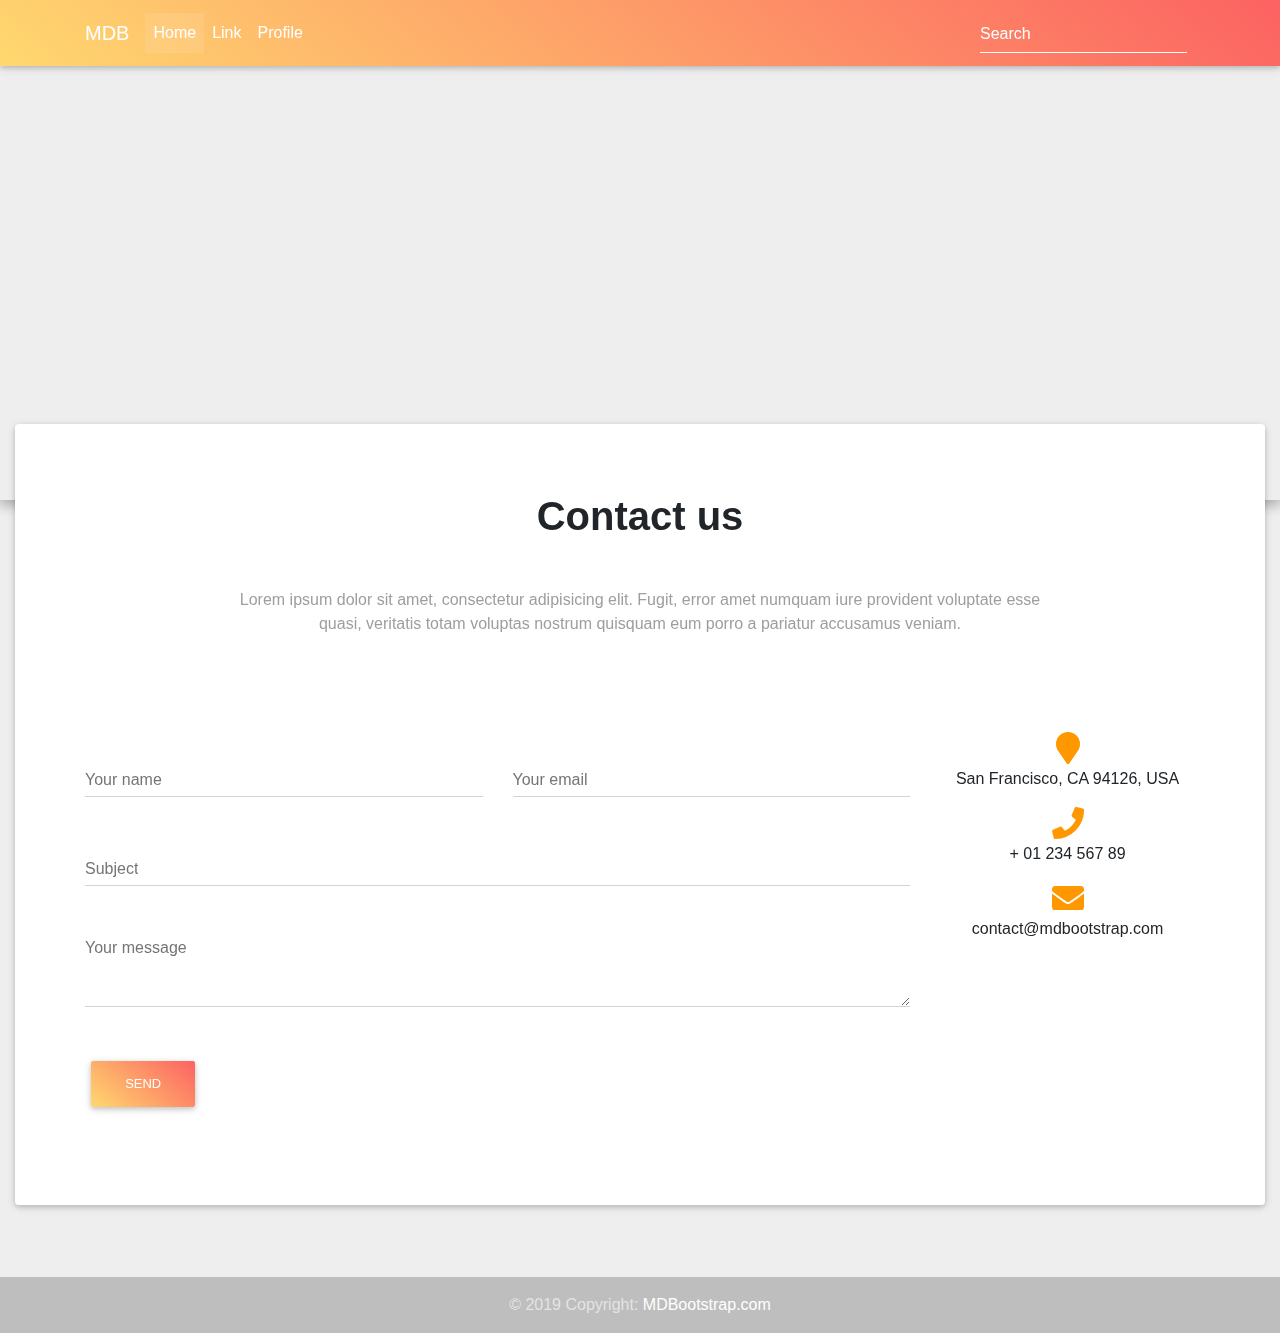
<file: templates/contact-us.html>
<!DOCTYPE html>
<html lang="en" class="">

<head>
  <!-- Required meta tags always come first -->
  <meta charset="utf-8">
  <meta name="viewport" content="width=device-width, initial-scale=1, shrink-to-fit=no">
  <meta http-equiv="x-ua-compatible" content="ie=edge">
  <title>Material Design Bootstrap Template</title>

  <!-- Font Awesome -->
  <link rel="stylesheet" href="https://use.fontawesome.com/releases/v5.11.2/css/all.css">
  <!-- Bootstrap core CSS -->
  <link href="../css/bootstrap.min.css" rel="stylesheet">
  <!-- Material Design Bootstrap -->
  <link href="../css/mdb.min.css" rel="stylesheet">

  <style>

    .btn .fas, .btn .fab, .btn .far {
      margin-left: 3px;
    }

    h6 {
      line-height: 1.7;
    }

    footer.page-footer {
      margin-top: 0px;
      padding-top: 0px;
    }

    body {
      background-color: #eee;
    }

    .btn.peach-gradient {
      color: #fff !important;
    }

    .map-container-section {
      overflow:hidden;
      /* padding-bottom:56.25%; */
      position:relative;
      height:0;
    }
  .map-container-section iframe {
      left:0;
      top:0;
      height:100%;
      width:100%;
      position:absolute;
    }

  </style>

</head>

<body>

  <!--Main Navigation-->
  <header>

    <!--Navbar-->
    <nav class="navbar navbar-expand-lg navbar-dark fixed-top scrolling-navbar peach-gradient">
      <div class="container">
        <a class="navbar-brand" href="#">
          <strong>MDB</strong>
        </a>
        <button class="navbar-toggler" type="button" data-toggle="collapse" data-target="#navbarSupportedContent-7"
          aria-controls="navbarSupportedContent-7" aria-expanded="false" aria-label="Toggle navigation">
          <span class="navbar-toggler-icon"></span>
        </button>
        <div class="collapse navbar-collapse" id="navbarSupportedContent-7">
          <ul class="navbar-nav mr-auto">
            <li class="nav-item active">
              <a class="nav-link" href="#">Home
                <span class="sr-only">(current)</span>
              </a>
            </li>
            <li class="nav-item">
              <a class="nav-link" href="#">Link</a>
            </li>
            <li class="nav-item">
              <a class="nav-link" href="#">Profile</a>
            </li>
          </ul>
          <form class="form-inline">
            <div class="md-form my-0">
              <input class="form-control mr-sm-2" type="text" placeholder="Search" aria-label="Search">
            </div>
          </form>
        </div>
      </div>
    </nav>

    <section>
      <div id="map-container-demo-section" class="z-depth-1-half map-container-section mb-4" style="height: 500px">
        <iframe src="https://maps.google.com/maps?q=Manhatan&t=&z=15&ie=UTF8&iwloc=&output=embed" frameborder="0" style="border:0"></iframe>
      </div>
    </section>

  </header>
  <!--Main Navigation-->

  <!--Main Layout-->
  <main>

    <div class="container-fluid mb-5">

      <!--Grid row-->
      <div class="row" style="margin-top: -100px;">

        <!--Grid column-->
        <div class="col-md-12">

          <div class="card pb-5">
            <div class="card-body">

              <div class="container">

                <!--Section: Contact v.2-->
                <section class="section">

                  <!--Section heading-->
                  <h2 class="font-weight-bold text-center h1 my-5">Contact us</h2>
                  <!--Section description-->
                  <p class="text-center grey-text mb-5 mx-auto w-responsive">Lorem ipsum dolor sit amet, consectetur
                    adipisicing elit. Fugit, error amet numquam iure provident voluptate
                    esse quasi, veritatis totam voluptas nostrum quisquam eum porro a pariatur accusamus veniam.</p>

                  <div class="row pt-5">

                    <!--Grid column-->
                    <div class="col-md-8 col-xl-9">
                      <form>

                        <!--Grid row-->
                        <div class="row">

                          <!--Grid column-->
                          <div class="col-md-6">
                            <div class="md-form">
                              <input type="text" id="contact-name" class="form-control">
                              <label for="contact-name" class="">Your name</label>
                            </div>
                          </div>
                          <!--Grid column-->

                          <!--Grid column-->
                          <div class="col-md-6">
                            <div class="md-form">
                              <input type="text" id="contact-email" class="form-control">
                              <label for="contact-email" class="">Your email</label>
                            </div>
                          </div>
                          <!--Grid column-->

                        </div>
                        <!--Grid row-->

                        <!--Grid row-->
                        <div class="row">
                          <div class="col-md-12">
                            <div class="md-form">
                              <input type="text" id="contact-Subject" class="form-control">
                              <label for="contact-Subject" class="">Subject</label>
                            </div>
                          </div>
                        </div>
                        <!--Grid row-->

                        <!--Grid row-->
                        <div class="row">

                          <!--Grid column-->
                          <div class="col-md-12">

                            <div class="md-form">
                              <textarea type="text" id="contact-message" class="md-textarea form-control" rows="3"></textarea>
                              <label for="contact-message">Your message</label>
                            </div>

                          </div>
                        </div>
                        <!--Grid row-->

                      </form>

                      <div class="text-center text-md-left my-4">
                        <a class="btn peach-gradient">Send</a>
                      </div>
                    </div>
                    <!--Grid column-->

                    <!--Grid column-->
                    <div class="col-md-4 col-xl-3">
                      <ul class="contact-icons text-center list-unstyled">
                        <li>
                          <i class="fas fa-map-marker fa-2x orange-text"></i>
                          <p>San Francisco, CA 94126, USA</p>
                        </li>

                        <li>
                          <i class="fas fa-phone fa-2x orange-text"></i>
                          <p>+ 01 234 567 89</p>
                        </li>

                        <li>
                          <i class="fas fa-envelope fa-2x orange-text"></i>
                          <p>contact@mdbootstrap.com</p>
                        </li>
                      </ul>
                    </div>
                    <!--Grid column-->

                  </div>

                </section>
                <!--Section: Contact v.2-->

              </div>
            </div>

          </div>
          <!--Grid column-->

        </div>
        <!--Grid row-->

      </div>

    </div>

  </main>
  <!--Main Layout-->

  <!--Footer-->
  <footer class="page-footer pt-4 mt-4   grey lighten-3 text-center text-md-left">

    <!--Copyright-->
    <div class="footer-copyright text-center py-3 wow fadeIn" data-wow-delay="0.3s">
      <div class="container-fluid">
        &copy; 2019 Copyright:
        <a href="https://mdbootstrap.com/docs/jquery/"> MDBootstrap.com </a>

      </div>
    </div>
    <!--/Copyright-->

  </footer>
  <!--/Footer-->

  <!--  SCRIPTS  -->
  <!-- JQuery -->
  <script type="text/javascript" src="../js/jquery.min.js"></script>
  <!-- Bootstrap tooltips -->
  <script type="text/javascript" src="../js/popper.min.js"></script>
  <!-- Bootstrap core JavaScript -->
  <script type="text/javascript" src="../js/bootstrap.min.js"></script>
  <!-- MDB core JavaScript -->
  <script type="text/javascript" src="../js/mdb.min.js"></script>
  <script>
    $(document).ready(() => {
      new WOW().init();
    });
  </script>

  
</body>

</html>
</file>
<file: test/css/moonsio.css>
:root {
  --blue: #007bff;
  --indigo: #6610f2;
  --purple: #6f42c1;
  --pink: #e83e8c;
  --red: #dc3545;
  --orange: #fd7e14;
  --yellow: #ffc107;
  --green: #28a745;
  --teal: #20c997;
  --cyan: #17a2b8;
  --white: #fff;
  --gray: #6c757d;
  --gray-dark: #343a40;
  --primary: #007bff;
  --secondary: #6c757d;
  --success: #28a745;
  --info: #17a2b8;
  --warning: #ffc107;
  --danger: #dc3545;
  --light: #f8f9fa;
  --dark: #343a40;
  --breakpoint-xs: 0;
  --breakpoint-sm: 576px;
  --breakpoint-md: 768px;
  --breakpoint-lg: 992px;
  --breakpoint-xl: 1200px;
  --font-family-sans-serif: -apple-system, BlinkMacSystemFont, "Segoe UI", Roboto, "Helvetica Neue", Arial, "Noto Sans", sans-serif, "Apple Color Emoji", "Segoe UI Emoji", "Segoe UI Symbol", "Noto Color Emoji";
  --font-family-monospace: SFMono-Regular, Menlo, Monaco, Consolas, "Liberation Mono", "Courier New", monospace;
}

*,
*::before,
*::after {
  box-sizing: border-box;
}

html {
  font-family: sans-serif;
  line-height: 1.8;
  -webkit-text-size-adjust: 100%;
  -webkit-tap-highlight-color: rgba(0, 0, 0, 0);
}

article, aside, figcaption, figure, footer, header, hgroup, main, nav, section {
  display: block;
}

body {
  margin: 0;
  font-family: 'Nunito';
  font-size: 1rem;
  font-weight: 500;
  line-height: 1.8;
  color: #525A65;
  text-align: left;
  background-color: #fff;
}
img {
  max-width:100%;
  border-radius:.25rem;
}
/* Typography */
h1, h2, h3, h4, h5, h6 {
color: #525A65;
line-height:1.2;
margin:0 0 0.5rem;;
font-weight: 700;
font-family: 'Nunito';
margin-block-start:0px;
margin-block-end:0px;
}
h1 {
font-size:2.5rem;
}
h2 {
font-size: 2rem;
}
h3 {
font-size:1.75rem;
margin-bottom:0.75rem;
}
h4 {
font-size:1.75rem;
margin-bottom:0.75rem;
}
h5 {
font-size:1.5rem;
margin-bottom:0.75rem;
}
h6 {
font-size:1.25rem;
margin-bottom:0.75rem;
}
ul.usp {
  padding:0px;
}
ul.usp  li {
  list-style:none;
}
ul.usp li:before {
  font-family:"Font Awesome 5 Free";
  content:'\f14a';
  color:#3c3;
  font-weight:900;
  font-size:1.2rem;
  margin-right:10px;
}
hr.divider {
  border-top:1px solid #eaeaea;
  border-left:0px;
  border-right:0px;
  border-bottom:0px;
  height:1px;
  max-width:600px;
  margin:auto auto 20px;
}
/* Heroes */
.hero-md-img {
color:#fff;
background: linear-gradient(0deg,rgba(0,0,0,0.7) 0%,rgba(0,0,0,0.7) 100%),
url(http://cms.mijnwebdesign.com//backend/gallery/9e8a45a3d0e03766cd38db36f143dab5.jpg);
background-attachment: fixed;
background-repeat: no-repeat;
background-position: center center;
background-size: cover;
min-height:550px;
text-align:center;
position: relative;
align-content: center;
display: flex;
flex-direction: column;
justify-content: center;
}
.hero-lg-img {
  color:#fff;
  background: linear-gradient(0deg,rgba(0,0,0,0.7) 0%,rgba(0,0,0,0.7) 100%),
  url(http://cms.mijnwebdesign.com//backend/gallery/9e8a45a3d0e03766cd38db36f143dab5.jpg);
  background-attachment: fixed;
  background-repeat: no-repeat;
  background-position: center center;
  background-size: cover;
  min-height:750px;
  text-align:center;
  position: relative;
  align-content: center;
  display: flex;
  flex-direction: column;
  justify-content: center;
}

/*

*/
.hero-lg {
  min-height:750px;
  text-align:center;
  position: relative;
  align-content: center;
  display: flex;
  flex-direction: column;
  justify-content: center;
  position: relative;
}
.hero-bg-img {
  position: absolute;
  height:100%;
  width:100%;
  object-fit:cover;
}
.dark-overlay {
  background-color:rgba(0,0,0,.7);
  color:#fff;
  height:100%;
  position: absolute;
  width:100%;
}
/*
*/

.hero-title {
  color:#fff;
  font-size:90px;
  font-weight:200;
  text-transform:uppercase;
  animation: fadeInUp 1s both;
  animation-delay: 1s;
}
.hero-sub {
  color:#fff;
  font-size:30px;
  line-height:1.4em;
  font-weight: 700;
  animation: fadeInUp 1s both;
  animation-delay: 0.5s;
}
.hero-intro {
  animation: fadeIn 1s both;
    animation-delay: 1.5s;
}
.hero-half-img .intro {
  font-weight:200;
}
@media only screen and (max-width:981px){
  .hero-title {
    font-size:40px
  }
  .hero-sub {
    font-size:16px;
    line-height:1.8em;
  }
}
.hero-btns {
  margin-top:60px;
  animation: fadeInDown 1s both;
  animation-delay: 2s;
}
.hero-btns .btn {
  letter-spacing: 2px;
}

/* Content */
.intro {
  font-size:1.2rem;
  text-align:center;
}

/* Cards */
.card {
  font-family:"Nunito";
  position: relative;
  display: -ms-flexbox;
  display: flex;
  -ms-flex-direction: column;
  flex-direction: column;
  min-width: 0;
  word-wrap: break-word;
  background-color: #fff;
  background-clip: border-box;
  border: 1px solid rgba(0,0,0,.125);
  border-radius: .25rem;
  border: 0;
  -webkit-box-shadow: 0px 20px 0 rgba(0,0,0,0.16);
  box-shadow: 0 0px 20px 0 rgba(0,0,0,0.16);
  transition: .4s ease-in-out;
  overflow:hidden;
  animation: fadeInRight 1s both;
    animation-delay: 0.2s;
}
.card:hover {
  -webkit-box-shadow: 0px 30px 0 rgba(0,0,0,0.26);
  box-shadow: 0 0px 30px 0 rgba(0,0,0,0.26);
}
.card-body {
padding: 1.25rem;
font-size:0.8rem;
font-weight:200;
line-height:1.8em;
}
.card h4 {
  font-weight:700;
}

.card p {

}
.card-img-container {
    height:230px;
    overflow:hidden;
}
.card-img-top {
  border-radius: 0.25rem 0.25rem 0 0;
height:100%;
object-fit:cover;
  width:100%;
  transition: .4s ease-in-out;
}
.card-img-top:hover {
  opacity:0.85;
  overflow:hidden;
  transform: scale(1.1);
}
.card .btn {
  font-size: .65rem;
  line-height:1.5;
  margin:0.375rem 0;
  padding: .75rem 1.75rem;
}

/* Modules */
.profile-img {
  width:150px;
  height:150px;
  object-fit:cover;
  margin:-90px auto 60px;
  border:5px solid  #f1f4f7;
  border-radius:999px;
  display:flex;
  z-index:10;
  -webkit-box-shadow: none;
  box-shadow: none;
}
.my-progress-bars {
  margin-top:1rem;
}
.my-progress-bars label{
font-weight:700;
}
.my-progress-bar  {
  -webkit-appearance: none;
     appearance: none;
  display: block;
  height:20px;
  margin:.25rem 0 .75rem;
}
progress {
border-radius:99px;
background-color: #eee;
width:100%;
}
progress::-webkit-progress-bar {
  background-color: #eee;
  border-radius:99px;
}
progress::-webkit-progress-value {
  background: #485563;  /* fallback for old browsers */
  background: -webkit-linear-gradient(to right,  #525A65, #272D36);  /* Chrome 10-25, Safari 5.1-6 */
  background: linear-gradient(to right,  #525A65, #272D36); /* W3C, IE 10+/ Edge, Firefox 16+, Chrome 26+, Opera 12+, Safari 7+ */
  border-radius:99px;
}
progress::-moz-progress-bar {
  border-radius:99px;
  background-color: #eee;
}

.icon-flip-card {
  background-color: transparent;
  width: 100%;
  min-height:270px;
  height: 100%;
  perspective: 1000px;
}
.flip-card-inner {
  position: relative;
  width: 100%;
  height: 100%;
  text-align: center;
  -ms-transition: transform 0.60s cubic-bezier(.5,.3,.3,1);
  transition: transform 0.60s cubic-bezier(.5,.3,.3,1);
  -webkit-transition: transform 0.60s cubic-bezier(.5,.3,.3,1);
  transform-style: preserve-3d;
}
.icon-flip-card.rotateX:hover .flip-card-inner {
  transform: rotateY(180deg);
}
.icon-flip-card.rotateY:hover .flip-card-inner {
  transform: rotateX(180deg);
}
.flip-card-front, .flip-card-back {
  background-color: #fff;
  border-radius:.25rem;
  padding:40px;
  position: absolute;
  width: 100%;
  height: 100%;
  overflow:hidden;
  -webkit-backface-visibility: hidden; /* Safari */
  backface-visibility: hidden;
  -webkit-box-shadow: 0px 20px 0 rgba(0,0,0,0.16);
  box-shadow: 0 0px 20px 0 rgba(0,0,0,0.16);
}
.flip-card-front {
}
.flip-card-back.rotateX {
  transform: rotateY(180deg);
}
.flip-card-back.rotateY {
  transform: rotateX(180deg);
}
.icon-flip-card:hover .flip-card-back p {
  animation: fadeIn 1s both;
  animation-delay: 0.4s;
}
.icon-flip-card:hover .flip-card-back .btn {
  animation: fadeInUp 0.6s both;
  animation-delay: 0.6s;
}
.round-icon {
  background: linear-gradient(40deg, #ffd86f, #fc6262);  color:#fff;
  border-radius: 50%;;
  padding:15px 20px;
}
.icon-flip-card .round-icon {
  margin-bottom:20px;
}
.blog-card-img {
  border-radius: 0.25rem 0.25rem 0 0;
height:100%;
object-fit:cover;
  width:100%;
  transition: .4s ease-in-out;
}
.blog-card-img:hover {
    overflow:hidden;
  transform: scale(1.1);
}

.blog-card-title {
  font-size:1.25rem;
}
@media only screen and (min-width:767px){
  .blog-card-title {
    min-height:50px;
  }
}
.blog-card-meta {
  border-top:1px solid #eaeaea;
  padding-top:10px;
}
.post-date,.post-author {
  margin-right:14px;
}
.post-date:before {
  font-family:"Font Awesome 5 Free";
  content:'\f073';
  margin-right:5px;
}
.post-author:before {
  font-family:"Font Awesome 5 Free";
  content:'\f007';
  margin-right:5px;
}
.reading-time:before {
  font-family:"Font Awesome 5 Free";
  content:'\f017';
  margin-right:5px;
}


/* Blogs*/
.post-content {
  border-radius: .25rem;
  background-color:#fff;
  box-shadow: 0px 0px 20px 0px rgba(0,0,0,.05);
  -webkit-box-shadow: 0px 0px 20px 0px rgba(0,0,0,.05);
}
.post-header {
  text-align: center;
}
.post-title {
  font-size:2rem;
  padding: 40px 10px 20px;
}
.post-meta {
padding:0px 20px 20px;
}

.blog-featured-img {
  overflow:hidden;
  position: relative;
}
.blog-featured-img img {
  border-radius: .25rem .25rem 0rem 0rem;
  max-width:100%;

}
.single-blog-categories{
  background-color:#fff;
  border-radius:99px;
  font-weight:700;
  padding:.2rem .6rem; ;
  display: inline-block;
  font-size:12px;
  position: absolute;
  right:20px;
top:20px;
}
.post-text {
  background-color:#fff;
  border-radius: 0 0 .25rem .25rem;
  padding:0 80px 40px;
}

@media only screen and (max-width:981px){
  .post-text {
    padding:0 40px 40px;
  }
}
@media only screen and (max-width:767px) {
  .post-text {
    padding:0px 20px 20px;
  }
}
.post-text img {
  max-width:100%;
  border-radius: .25rem;
  margin:20px 0px 30px;
}
.post-text blockquote {
  border-top:1px solid #eaeaea;
  border-bottom: 1px solid #eaeaea;
  color: #999;
  padding:20px;
  font-size:1.2rem;
  font-style: italic;
  max-width:80%;
  margin:30px auto;
  text-align:center;
  text-transform:
}

.blog-toc {
  background-color: #f1f4f7;
  border-radius: .25rem;
  width:100%;
padding:20px;
}
.related-content {
  padding-top:30px;
  border-top:1px solid #eaeaea;
}
@media only screen and (min-width:1080px){
  .post-content,.related-content {
    width:70%;
    max-width:1080px;
    margin-left:25%;;
  }
  .blog-toc {
    position:fixed;
    left:3%;
    margin-right:2%;
    top:60px;
    width:20%;
  }
}
.blog-toc ul {
  padding:0;
}
.blog-toc li {
  font-size:14px;
  list-style:none;
}
.blog-toc li:before {
  font-family:"Font Awesome 5 Free";
  content:'\f0da';
  font-weight:900;
  font-size:14px;
  margin-right:10px;
}
.blog-toc a {
  color: #525A65;
  text-decoration: none;
}

.blog-toc li {
  margin:5px 0px;
  transition: .2s ease-in-out;
}
.blog-toc li:hover{
  transform:translateX(7px);
}
/* Layout */
.container {
  width: 100%;
  padding-right: 15px;
  padding-left: 15px;
  margin-right: auto;
  margin-left: auto;
}
@media (min-width: 576px) {
  .container {
    max-width: 540px;
  }
}
@media (min-width: 768px) {
  .container {
    max-width: 720px;
  }
}

@media (min-width: 992px) {
  .container {
    max-width: 960px;
  }
}

@media (min-width: 1200px) {
  .container {
    max-width: 1140px;
  }
}

.container-fluid, .container-sm, .container-md, .container-lg, .container-xl {
  width: 100%;
  padding-right: 15px;
  padding-left: 15px;
  margin-right: auto;
  margin-left: auto;
}

@media (min-width: 576px) {
  .container, .container-sm {
    max-width: 540px;
  }
}

@media (min-width: 768px) {
  .container, .container-sm, .container-md {
    max-width: 720px;
  }
}

@media (min-width: 992px) {
  .container, .container-sm, .container-md, .container-lg {
    max-width: 960px;
  }
}

@media (min-width: 1200px) {
  .container, .container-sm, .container-md, .container-lg, .container-xl {
    max-width: 1140px;
  }
}

.row {
  display: -ms-flexbox;
  display: flex;
  -ms-flex-wrap: wrap;
  flex-wrap: wrap;
  margin-right: -15px;
  margin-left: -15px;
}

.no-gutters>.col,
.no-gutters>[class*="col-"] {
  padding-right: 0;
  padding-left: 0;
}

.col-1, .col-2, .col-3, .col-4, .col-5, .col-6, .col-7, .col-8, .col-9, .col-10, .col-11, .col-12, .col,
.col-auto, .col-sm-1, .col-sm-2, .col-sm-3, .col-sm-4, .col-sm-5, .col-sm-6, .col-sm-7, .col-sm-8, .col-sm-9, .col-sm-10, .col-sm-11, .col-sm-12, .col-sm,
.col-sm-auto, .col-md-1, .col-md-2, .col-md-3, .col-md-4, .col-md-5, .col-md-6, .col-md-7, .col-md-8, .col-md-9, .col-md-10, .col-md-11, .col-md-12, .col-md,
.col-md-auto, .col-lg-1, .col-lg-2, .col-lg-3, .col-lg-4, .col-lg-5, .col-lg-6, .col-lg-7, .col-lg-8, .col-lg-9, .col-lg-10, .col-lg-11, .col-lg-12, .col-lg,
.col-lg-auto, .col-xl-1, .col-xl-2, .col-xl-3, .col-xl-4, .col-xl-5, .col-xl-6, .col-xl-7, .col-xl-8, .col-xl-9, .col-xl-10, .col-xl-11, .col-xl-12, .col-xl,
.col-xl-auto {
  position: relative;
  width: 100%;
  padding-right: 15px;
  padding-left: 15px;
  margin: 15px 0;

}

.col {
  -ms-flex-preferred-size: 0;
  flex-basis: 0;
  -ms-flex-positive: 1;
  flex-grow: 1;
  max-width: 100%;
}

.row-cols-1>* {
  -ms-flex: 0 0 100%;
  flex: 0 0 100%;
  max-width: 100%;
}

.row-cols-2>* {
  -ms-flex: 0 0 50%;
  flex: 0 0 50%;
  max-width: 50%;
}

.row-cols-3>* {
  -ms-flex: 0 0 33.333333%;
  flex: 0 0 33.333333%;
  max-width: 33.333333%;
}

.row-cols-4>* {
  -ms-flex: 0 0 25%;
  flex: 0 0 25%;
  max-width: 25%;
}

.row-cols-5>* {
  -ms-flex: 0 0 20%;
  flex: 0 0 20%;
  max-width: 20%;
}

.row-cols-6>* {
  -ms-flex: 0 0 16.666667%;
  flex: 0 0 16.666667%;
  max-width: 16.666667%;
}

.col-auto {
  -ms-flex: 0 0 auto;
  flex: 0 0 auto;
  width: auto;
  max-width: 100%;
}

.col-1 {
  -ms-flex: 0 0 8.333333%;
  flex: 0 0 8.333333%;
  max-width: 8.333333%;
}

.col-2 {
  -ms-flex: 0 0 16.666667%;
  flex: 0 0 16.666667%;
  max-width: 16.666667%;
}

.col-3 {
  -ms-flex: 0 0 25%;
  flex: 0 0 25%;
  max-width: 25%;
}

.col-4 {
  -ms-flex: 0 0 33.333333%;
  flex: 0 0 33.333333%;
  max-width: 33.333333%;
}

.col-5 {
  -ms-flex: 0 0 41.666667%;
  flex: 0 0 41.666667%;
  max-width: 41.666667%;
}

.col-6 {
  -ms-flex: 0 0 50%;
  flex: 0 0 50%;
  max-width: 50%;
}

.col-7 {
  -ms-flex: 0 0 58.333333%;
  flex: 0 0 58.333333%;
  max-width: 58.333333%;
}

.col-8 {
  -ms-flex: 0 0 66.666667%;
  flex: 0 0 66.666667%;
  max-width: 66.666667%;
}

.col-9 {
  -ms-flex: 0 0 75%;
  flex: 0 0 75%;
  max-width: 75%;
}

.col-10 {
  -ms-flex: 0 0 83.333333%;
  flex: 0 0 83.333333%;
  max-width: 83.333333%;
}

.col-11 {
  -ms-flex: 0 0 91.666667%;
  flex: 0 0 91.666667%;
  max-width: 91.666667%;
}

.col-12 {
  -ms-flex: 0 0 100%;
  flex: 0 0 100%;
  max-width: 100%;
}

.order-first {
  -ms-flex-order: -1;
  order: -1;
}

.order-last {
  -ms-flex-order: 13;
  order: 13;
}

.order-0 {
  -ms-flex-order: 0;
  order: 0;
}

.order-1 {
  -ms-flex-order: 1;
  order: 1;
}

.order-2 {
  -ms-flex-order: 2;
  order: 2;
}

.order-3 {
  -ms-flex-order: 3;
  order: 3;
}

.order-4 {
  -ms-flex-order: 4;
  order: 4;
}

.order-5 {
  -ms-flex-order: 5;
  order: 5;
}

.order-6 {
  -ms-flex-order: 6;
  order: 6;
}

.order-7 {
  -ms-flex-order: 7;
  order: 7;
}

.order-8 {
  -ms-flex-order: 8;
  order: 8;
}

.order-9 {
  -ms-flex-order: 9;
  order: 9;
}

.order-10 {
  -ms-flex-order: 10;
  order: 10;
}

.order-11 {
  -ms-flex-order: 11;
  order: 11;
}

.order-12 {
  -ms-flex-order: 12;
  order: 12;
}

@media (min-width: 576px) {
  .col-sm {
    -ms-flex-preferred-size: 0;
    flex-basis: 0;
    -ms-flex-positive: 1;
    flex-grow: 1;
    max-width: 100%;
  }

  .row-cols-sm-1>* {
    -ms-flex: 0 0 100%;
    flex: 0 0 100%;
    max-width: 100%;
  }

  .row-cols-sm-2>* {
    -ms-flex: 0 0 50%;
    flex: 0 0 50%;
    max-width: 50%;
  }

  .row-cols-sm-3>* {
    -ms-flex: 0 0 33.333333%;
    flex: 0 0 33.333333%;
    max-width: 33.333333%;
  }

  .row-cols-sm-4>* {
    -ms-flex: 0 0 25%;
    flex: 0 0 25%;
    max-width: 25%;
  }

  .row-cols-sm-5>* {
    -ms-flex: 0 0 20%;
    flex: 0 0 20%;
    max-width: 20%;
  }

  .row-cols-sm-6>* {
    -ms-flex: 0 0 16.666667%;
    flex: 0 0 16.666667%;
    max-width: 16.666667%;
  }

  .col-sm-auto {
    -ms-flex: 0 0 auto;
    flex: 0 0 auto;
    width: auto;
    max-width: 100%;
  }

  .col-sm-1 {
    -ms-flex: 0 0 8.333333%;
    flex: 0 0 8.333333%;
    max-width: 8.333333%;
  }

  .col-sm-2 {
    -ms-flex: 0 0 16.666667%;
    flex: 0 0 16.666667%;
    max-width: 16.666667%;
  }

  .col-sm-3 {
    -ms-flex: 0 0 25%;
    flex: 0 0 25%;
    max-width: 25%;
  }

  .col-sm-4 {
    -ms-flex: 0 0 33.333333%;
    flex: 0 0 33.333333%;
    max-width: 33.333333%;
  }

  .col-sm-5 {
    -ms-flex: 0 0 41.666667%;
    flex: 0 0 41.666667%;
    max-width: 41.666667%;
  }

  .col-sm-6 {
    -ms-flex: 0 0 50%;
    flex: 0 0 50%;
    max-width: 50%;
  }

  .col-sm-7 {
    -ms-flex: 0 0 58.333333%;
    flex: 0 0 58.333333%;
    max-width: 58.333333%;
  }

  .col-sm-8 {
    -ms-flex: 0 0 66.666667%;
    flex: 0 0 66.666667%;
    max-width: 66.666667%;
  }

  .col-sm-9 {
    -ms-flex: 0 0 75%;
    flex: 0 0 75%;
    max-width: 75%;
  }

  .col-sm-10 {
    -ms-flex: 0 0 83.333333%;
    flex: 0 0 83.333333%;
    max-width: 83.333333%;
  }

  .col-sm-11 {
    -ms-flex: 0 0 91.666667%;
    flex: 0 0 91.666667%;
    max-width: 91.666667%;
  }

  .col-sm-12 {
    -ms-flex: 0 0 100%;
    flex: 0 0 100%;
    max-width: 100%;
  }
}
  @media (min-width: 768px) {
    .col-md {
      -ms-flex-preferred-size: 0;
      flex-basis: 0;
      -ms-flex-positive: 1;
      flex-grow: 1;
      max-width: 100%;
    }

    .row-cols-md-1>* {
      -ms-flex: 0 0 100%;
      flex: 0 0 100%;
      max-width: 100%;
    }

    .row-cols-md-2>* {
      -ms-flex: 0 0 50%;
      flex: 0 0 50%;
      max-width: 50%;
    }

    .row-cols-md-3>* {
      -ms-flex: 0 0 33.333333%;
      flex: 0 0 33.333333%;
      max-width: 33.333333%;
    }

    .row-cols-md-4>* {
      -ms-flex: 0 0 25%;
      flex: 0 0 25%;
      max-width: 25%;
    }

    .row-cols-md-5>* {
      -ms-flex: 0 0 20%;
      flex: 0 0 20%;
      max-width: 20%;
    }

    .row-cols-md-6>* {
      -ms-flex: 0 0 16.666667%;
      flex: 0 0 16.666667%;
      max-width: 16.666667%;
    }

    .col-md-auto {
      -ms-flex: 0 0 auto;
      flex: 0 0 auto;
      width: auto;
      max-width: 100%;
    }

    .col-md-1 {
      -ms-flex: 0 0 8.333333%;
      flex: 0 0 8.333333%;
      max-width: 8.333333%;
    }

    .col-md-2 {
      -ms-flex: 0 0 16.666667%;
      flex: 0 0 16.666667%;
      max-width: 16.666667%;
    }

    .col-md-3 {
      -ms-flex: 0 0 25%;
      flex: 0 0 25%;
      max-width: 25%;
    }

    .col-md-4 {
      -ms-flex: 0 0 33.333333%;
      flex: 0 0 33.333333%;
      max-width: 33.333333%;
    }

    .col-md-5 {
      -ms-flex: 0 0 41.666667%;
      flex: 0 0 41.666667%;
      max-width: 41.666667%;
    }

    .col-md-6 {
      -ms-flex: 0 0 50%;
      flex: 0 0 50%;
      max-width: 50%;
    }

    .col-md-7 {
      -ms-flex: 0 0 58.333333%;
      flex: 0 0 58.333333%;
      max-width: 58.333333%;
    }

    .col-md-8 {
      -ms-flex: 0 0 66.666667%;
      flex: 0 0 66.666667%;
      max-width: 66.666667%;
    }

    .col-md-9 {
      -ms-flex: 0 0 75%;
      flex: 0 0 75%;
      max-width: 75%;
    }

    .col-md-10 {
      -ms-flex: 0 0 83.333333%;
      flex: 0 0 83.333333%;
      max-width: 83.333333%;
    }

    .col-md-11 {
      -ms-flex: 0 0 91.666667%;
      flex: 0 0 91.666667%;
      max-width: 91.666667%;
    }

    .col-md-12 {
      -ms-flex: 0 0 100%;
      flex: 0 0 100%;
      max-width: 100%;
    }
}
    @media (min-width: 992px) {
      .col-lg {
        -ms-flex-preferred-size: 0;
        flex-basis: 0;
        -ms-flex-positive: 1;
        flex-grow: 1;
        max-width: 100%;
      }

      .row-cols-lg-1>* {
        -ms-flex: 0 0 100%;
        flex: 0 0 100%;
        max-width: 100%;
      }

      .row-cols-lg-2>* {
        -ms-flex: 0 0 50%;
        flex: 0 0 50%;
        max-width: 50%;
      }

      .row-cols-lg-3>* {
        -ms-flex: 0 0 33.333333%;
        flex: 0 0 33.333333%;
        max-width: 33.333333%;
      }

      .row-cols-lg-4>* {
        -ms-flex: 0 0 25%;
        flex: 0 0 25%;
        max-width: 25%;
      }

      .row-cols-lg-5>* {
        -ms-flex: 0 0 20%;
        flex: 0 0 20%;
        max-width: 20%;
      }

      .row-cols-lg-6>* {
        -ms-flex: 0 0 16.666667%;
        flex: 0 0 16.666667%;
        max-width: 16.666667%;
      }

      .col-lg-auto {
        -ms-flex: 0 0 auto;
        flex: 0 0 auto;
        width: auto;
        max-width: 100%;
      }

      .col-lg-1 {
        -ms-flex: 0 0 8.333333%;
        flex: 0 0 8.333333%;
        max-width: 8.333333%;
      }

      .col-lg-2 {
        -ms-flex: 0 0 16.666667%;
        flex: 0 0 16.666667%;
        max-width: 16.666667%;
      }

      .col-lg-3 {
        -ms-flex: 0 0 25%;
        flex: 0 0 25%;
        max-width: 25%;
      }

      .col-lg-4 {
        -ms-flex: 0 0 33.333333%;
        flex: 0 0 33.333333%;
        max-width: 33.333333%;
      }

      .col-lg-5 {
        -ms-flex: 0 0 41.666667%;
        flex: 0 0 41.666667%;
        max-width: 41.666667%;
      }

      .col-lg-6 {
        -ms-flex: 0 0 50%;
        flex: 0 0 50%;
        max-width: 50%;
      }

      .col-lg-7 {
        -ms-flex: 0 0 58.333333%;
        flex: 0 0 58.333333%;
        max-width: 58.333333%;
      }

      .col-lg-8 {
        -ms-flex: 0 0 66.666667%;
        flex: 0 0 66.666667%;
        max-width: 66.666667%;
      }

      .col-lg-9 {
        -ms-flex: 0 0 75%;
        flex: 0 0 75%;
        max-width: 75%;
      }

      .col-lg-10 {
        -ms-flex: 0 0 83.333333%;
        flex: 0 0 83.333333%;
        max-width: 83.333333%;
      }

      .col-lg-11 {
        -ms-flex: 0 0 91.666667%;
        flex: 0 0 91.666667%;
        max-width: 91.666667%;
      }

      .col-lg-12 {
        -ms-flex: 0 0 100%;
        flex: 0 0 100%;
        max-width: 100%;
      }
}
      @media (min-width: 1200px) {
        .col-xl {
          -ms-flex-preferred-size: 0;
          flex-basis: 0;
          -ms-flex-positive: 1;
          flex-grow: 1;
          max-width: 100%;
        }

        .row-cols-xl-1>* {
          -ms-flex: 0 0 100%;
          flex: 0 0 100%;
          max-width: 100%;
        }

        .row-cols-xl-2>* {
          -ms-flex: 0 0 50%;
          flex: 0 0 50%;
          max-width: 50%;
        }

        .row-cols-xl-3>* {
          -ms-flex: 0 0 33.333333%;
          flex: 0 0 33.333333%;
          max-width: 33.333333%;
        }

        .row-cols-xl-4>* {
          -ms-flex: 0 0 25%;
          flex: 0 0 25%;
          max-width: 25%;
        }

        .row-cols-xl-5>* {
          -ms-flex: 0 0 20%;
          flex: 0 0 20%;
          max-width: 20%;
        }

        .row-cols-xl-6>* {
          -ms-flex: 0 0 16.666667%;
          flex: 0 0 16.666667%;
          max-width: 16.666667%;
        }

        .col-xl-auto {
          -ms-flex: 0 0 auto;
          flex: 0 0 auto;
          width: auto;
          max-width: 100%;
        }

        .col-xl-1 {
          -ms-flex: 0 0 8.333333%;
          flex: 0 0 8.333333%;
          max-width: 8.333333%;
        }

        .col-xl-2 {
          -ms-flex: 0 0 16.666667%;
          flex: 0 0 16.666667%;
          max-width: 16.666667%;
        }

        .col-xl-3 {
          -ms-flex: 0 0 25%;
          flex: 0 0 25%;
          max-width: 25%;
        }

        .col-xl-4 {
          -ms-flex: 0 0 33.333333%;
          flex: 0 0 33.333333%;
          max-width: 33.333333%;
        }

        .col-xl-5 {
          -ms-flex: 0 0 41.666667%;
          flex: 0 0 41.666667%;
          max-width: 41.666667%;
        }

        .col-xl-6 {
          -ms-flex: 0 0 50%;
          flex: 0 0 50%;
          max-width: 50%;
        }

        .col-xl-7 {
          -ms-flex: 0 0 58.333333%;
          flex: 0 0 58.333333%;
          max-width: 58.333333%;
        }

        .col-xl-8 {
          -ms-flex: 0 0 66.666667%;
          flex: 0 0 66.666667%;
          max-width: 66.666667%;
        }

        .col-xl-9 {
          -ms-flex: 0 0 75%;
          flex: 0 0 75%;
          max-width: 75%;
        }

        .col-xl-10 {
          -ms-flex: 0 0 83.333333%;
          flex: 0 0 83.333333%;
          max-width: 83.333333%;
        }

        .col-xl-11 {
          -ms-flex: 0 0 91.666667%;
          flex: 0 0 91.666667%;
          max-width: 91.666667%;
        }

        .col-xl-12 {
          -ms-flex: 0 0 100%;
          flex: 0 0 100%;
          max-width: 100%;
        }
      }
/* Parallax */
.parallax-center {
  color:#fff;
  background: linear-gradient(0deg,rgba(0,0,0,0.7) 0%,rgba(0,0,0,0.7) 100%),
  url(http://cms.mijnwebdesign.com//backend/gallery/9e8a45a3d0e03766cd38db36f143dab5.jpg);
  background-attachment: fixed;
  background-repeat: no-repeat;
  background-position: center center;
  background-size: cover;
  min-height:500px;
  text-align:center;
  position: relative;
  align-content: center;
  display: flex;
  flex-direction: column;
  justify-content: center;
}
.parallax-center .parallax-content {
  max-width:650px;
  margin:auto;
}
.parallax-title {
  color:#fff;
}



/* Spacing */
.py-120 {
  padding: 120px 0px;
}
.mb-120 {
  margin-bottom:120px
}
.mt-120 {
  margin-top:120px;
}
.pt-120 {
  padding-top:120px;
}
.py-60 {
  padding: 60px 0px;
}
.pb-120 {
  padding-bottom:120px
}
.mb-60 {
  margin-bottom:60px;
}
.pb-60 {
  padding-bottom:60px;
}
@media only screen and (max-width:981px) {
.mb-120 {
    margin-bottom:60px;
}
.mt-120 {
  margin-top:60px
}
.pb-120 {
  padding-bottom:60px;
}
.pt-120 {
  padding-top:60px;
}
.py-120 {
  padding:60px 0px;
}
}
/* Button styling */
.btn {
  background-color: transparent;
  border:0;
  border-radius: 0.125rem;
  -webkit-box-shadow: 0 2px 5px 0 rgba(0,0,0,0.16), 0 2px 10px 0 rgba(0,0,0,0.12);
  box-shadow: 0 2px 5px 0 rgba(0,0,0,0.16), 0 2px 10px 0 rgba(0,0,0,0.12);
  color: #fff;
  cursor: pointer;
  display: inline-block;
  font-family:"Nunito";
  font-size: .81rem;
  font-weight: 300!important;
  line-height:1.5;
  margin:0;
  padding: .84rem 2.14rem;
  text-align: center;
  transition: .4s ease-in-out;
  text-transform:uppercase;
  -webkit-user-select: none;
  -moz-user-select: none;
  -ms-user-select: none;
  user-select: none;
  vertical-align: middle;
  white-space: normal;
}

.btn:hover, .btn:focus, .btn:active {
    outline: 0;
    -webkit-box-shadow: 0 5px 11px 0 rgba(0,0,0,0.18), 0 4px 15px 0 rgba(0,0,0,0.15);
    box-shadow: 0 5px 11px 0 rgba(0,0,0,0.18), 0 4px 15px 0 rgba(0,0,0,0.15);
    color: #fff;
    text-decoration: none;
    transform:translateY(-5px);

}
.btn.disabled, .btn:disabled {
  opacity: 0.65;
}
a.btn.disabled,
fieldset:disabled a.btn {
  pointer-events: none;
}
.btn-primary {
  color: #fff;
  background-color: #007bff;
  border-color: #007bff;
}
.btn-primary:hover {
  color: #fff;
  background-color: #0069d9;
  border-color: #0062cc;
}
.btn-primary:focus, .btn-primary.focus {
  color: #fff;
  background-color: #0069d9;
  border-color: #0062cc;
  box-shadow: 0 0 0 0.2rem rgba(38, 143, 255, 0.5);
}
.btn-primary.disabled, .btn-primary:disabled {
  color: #fff;
  background-color: #007bff;
  border-color: #007bff;
}
/* Colors */
.white-bg {
  background-color:#fff;
}
.grey-bg1 {
  background-color:#f1f4f7;
}
.grey-bg2 {
  background-color:#e9ecef;
  padding: 120px 0px;
}
.purple-gradient {
    background: linear-gradient(40deg, #ff6ec4, #7873f5);
    color:#fff;

}
.peach-gradient {
    background: linear-gradient(40deg, #ffd86f, #fc6262);
    color:#fff;
}
.aqua-gradient {
    background: linear-gradient(40deg, #2096ff, #05ffa3);
    color:#fff;
}
.blue-gradient {
    background: linear-gradient(40deg, #45cafc, #303f9f);
    color:#fff;
}
</file>
<file: test/css/style.css>
/* width */
::-webkit-scrollbar {
  width: 5px;
}
/* Track */
::-webkit-scrollbar-track {
  background: #f1f1f1;
}

/* Handle */
::-webkit-scrollbar-thumb {
  background: #525A65;
    border-radius:99px;
}

/* Handle on hover */
::-webkit-scrollbar-thumb:hover {
  background: #555;
}
.progress-container {
  width: 100%;
  background:rgba(255,255,255,.3);
  height: 6px;
  z-index:999;
  position: fixed;
  top:60px;
  opacity:0;
  z-index:-1;
  transition: 0.4s ease-in-out;

}
.progress-container.show {
  /* background: #56677b; */
  z-index:999;
  position: fixed;
  opacity:1;
  transition: 1s ease-in-out;
}

.progress-bar {
  height: 6px;
  background:#272D36;
  width: 0%;
  border-radius: 0px 2px 2px 0px;
}
@media only screen and (max-width:991px){
.progress-container {
  top:66px;
}
}
#toTop {
    position:fixed;
    right:10px;
    bottom:10px;
    cursor:pointer;
    width:40px;
    height:40px;
    background-color:#525A65;
    text-indent:-9999px;
    display:none;
    -webkit-border-radius:100%;
    -moz-border-radius:100%;
    border-radius:100%x
}
@media only screen and (max-width:991px){
  #toTop {
    bottom:40px;
  }
}
#toTop span {
    position:absolute;
    top:50%;
    left:50%;
    margin-left:-8px;
    margin-top:-12px;
    height:0;
    width:0;
    border:8px solid transparent;
    border-bottom-color:#ffffff;
}
#toTop:hover {
    background-color:#272D36;
    opacity:1;filter:"alpha(opacity=100)";
    -ms-filter:"alpha(opacity=100)";
}
.navbar {
  -webkit-box-shadow: 0 0px 5px 0 rgba(0,0,0,0.1);
    box-shadow: 0 0px 5px 0 rgba(0,0,0,0.1);
}
.top-nav-collapse {
  background:#fff;
  background-color:#fff;
}

.navbar:not(.top-nav-collapse) {
  background: transparent !important;
}

.logo {
  height:40px;
  margin-right:30px;
  object-fit:cover;
  width:auto;
}

/* MOONSIO CSS*/
/* Typography */
/* h1,h2,h3,h4,h5,h6 {
  font-weight:700;
  font-family:'Nunito';
  color:#525A65;
} */
.elegant-text {
  color:#525A65;
}
/* .hero-title {
  font-size:90px;
  font-weight:200;
  text-transform:uppercase;
}
.hero-sub {
  font-size:30px;
  line-height:1.4em;
  font-weight: 200;
} */

/* @media only screen and (max-width:981px){
  .hero-title {
    font-size:40px
  }
  .hero-sub {
    font-size:16px;
    line-height:1.8em;
  }
} */
/* p.intro {
  font-size:1.2rem;
  text-align:center;
  line-height: 1.8em;
  font-family:"Nunito"
} */
.m-txt-purple{
  background: -webkit-linear-gradient(40deg, #ff6ec4, #7873f5) !important;
  background-clip: text;
  -webkit-background-clip: text!important;
  -webkit-text-fill-color: transparent;
}
/* ul.usp {
  padding:0px;
}
ul.usp  li {
  list-style:none;
}
ul.usp li:before {
  font-family:"Font Awesome 5 Free";
  content:'\f14a';
  color:#3c3;
  font-weight:900;
  font-size:1.2rem;
  margin-right:10px;
} */
.page-footer {
  font-size:0.8rem;
  font-family:"Nunito"
}
/* End Typography */

/* .hero-btns {
  margin:auto;
} */
.hero-btns .btn {
  font-weight: bold;
  letter-spacing: 2px;
}
/* SPACING */
.py-120 {
  /* padding: 120px 0px;
}
.mb-120 {
  margin-bottom:120px
}
.mt-120 {
  margin-top:120px;
}
.pt-120 {
  padding-top:120px;
}
.py-60 {
  padding: 60px 0px;
}
.pb-120 {
  padding-bottom:120px
}
.mb-60 {
  margin-bottom:60px;
}
@media only screen and (max-width:981px) {
.mb-120 {
    margin-bottom:60px;
}
.mt-120 {
  margin-top:60px
}
.pb-120 {
  padding-bottom:60px;
}
.pt-120 {
  padding-top:60px;
}
.py-120 {
  padding:60px 0px;
}
}
.white-bg {
  background-color:#fff;
}
.grey-bg1 {
  background-color:#f1f4f7;
}
.grey-bg2 {
  background-color:#e9ecef;
  padding: 120px 0px;
}
.zero-p {
  padding: 0px!important;
  overflow:visible;
  wdith:100%;
  display:flex;
} */
/* colors */
.moonlit-gradient {
  background: #485563;  /* fallback for old browsers */
  background: -webkit-linear-gradient(to right,  #525A65, #272D36);  /* Chrome 10-25, Safari 5.1-6 */
  background: linear-gradient(to right,  #525A65, #272D36); /* W3C, IE 10+/ Edge, Firefox 16+, Chrome 26+, Opera 12+, Safari 7+ */
}
.elegant {
  background-color:#525A65;
}

/* Sections */
body {
  overflow:-x hidden;
}
/* Cards */
/* .m-card {
  font-family:"Nunito";
  position: relative;
  display: -ms-flexbox;
  display: flex;
  -ms-flex-direction: column;
  flex-direction: column;
  min-width: 0;
  word-wrap: break-word;
  background-color: #fff;
  background-clip: border-box;
  border: 1px solid rgba(0,0,0,.125);
  border-radius: .25rem;
  border: 0;
  -webkit-box-shadow: 0px 20px 0 rgba(0,0,0,0.16);
  box-shadow: 0 0px 20px 0 rgba(0,0,0,0.16);
  transition: .4s ease-in-out;
}
.m-card:hover {
  -webkit-box-shadow: 0px 30px 0 rgba(0,0,0,0.26);
  box-shadow: 0 0px 30px 0 rgba(0,0,0,0.26);
}
.m-card h4 {
  font-weight:700;
}

.m-card p {
  font-size:0.8rem;
  font-weight:200;
  line-height:1.8em;
}
.m-card-img-top {
  height:230px;
  width:100%;
  object-fit:cover;
border-radius: 0.25rem 0.25rem 0 0;
} */
/* .m-profile-img {
  width:150px;
  height:150px;
  object-fit:cover;
  margin-left:auto;
  margin-right: auto;
  margin-top:-75px;
  margin-bottom:120px;
  border:5px solid  #f1f4f7;
  border-radius:999px;
  display:flex;
  z-index:10;
  transition: .4s ease-in-out;
  -webkit-box-shadow: none;
  box-shadow: none;
} */
.header-card {
  margin-top:-60px;
  margin-left:15px;
}
/* DIVIDERS */
h2.divider-new:before {
  margin: 0 1.5rem 0 0;
}
h2.divider-new:after {
  margin: 0 0 0 1.5rem;
}
h2.divider-new:after,
h2.divider-new:before {
  content: "";
  flex: 1;
  height: 1px;
  background: #ccc;
}
/* COUNTERS */
.counter {
background-color: #ffffff; padding: 20px 0; border-radius: 5px;}
.count-title {
  color: #525A65;
  font-size: 60px;
  font-weight: bold;
  margin-top: 10px;
  margin-bottom: 0;
  text-align:
  center;
}
.count-text {
  margin-top: 10px;
  margin-bottom: 0;
  text-align: center; }

.counter-icon {
  margin-top:-55px;
  margin-left:auto;
  margin-right:auto;
  width:60px;
  height:60px;
  border-radius:999px;
  display:flex;
  align-items: center;
  justify-content: center;
  font-size:20px
}
.progress {
  border-radius:99px;
}
/* TIMELINE */
.timeline-main .stepper.stepper-vertical.timeline li a {
left:0;
  display:inline;
}
ul.stepper {
    padding: 1em;
    margin: 1em 0em;
}
.step-content {
  background-color:#fff;
  border-radius:.25rem!important;
  -webkit-box-shadow: 0px 20px 0 rgba(0,0,0,0.16);
  box-shadow: 0 0px 20px 0 rgba(0,0,0,0.16);
}

.timeline-main .stepper.stepper-vertical.timeline.timeline-images li:after {
  background-color:#525A65!important;
  opacity:0.5;
}
/* Hover fx */
/* .move-up {
  transition:.4s ease-in-out;
}
.move-up:hover {
  transform:translateY(-5px); */
}
.wow {
  visibility: hidden;
}
</file>
<file: css/moonsio.css>
:root {
  --blue: #007bff;
  --indigo: #6610f2;
  --purple: #6f42c1;
  --pink: #e83e8c;
  --red: #dc3545;
  --orange: #fd7e14;
  --yellow: #ffc107;
  --green: #28a745;
  --teal: #20c997;
  --cyan: #17a2b8;
  --white: #fff;
  --gray: #6c757d;
  --gray-dark: #343a40;
  --primary: #007bff;
  --secondary: #6c757d;
  --success: #28a745;
  --info: #17a2b8;
  --warning: #ffc107;
  --danger: #dc3545;
  --light: #f8f9fa;
  --dark: #343a40;
  --breakpoint-xs: 0;
  --breakpoint-sm: 576px;
  --breakpoint-md: 768px;
  --breakpoint-lg: 992px;
  --breakpoint-xl: 1200px;
  --font-family-sans-serif: -apple-system, BlinkMacSystemFont, "Segoe UI", Roboto, "Helvetica Neue", Arial, "Noto Sans", sans-serif, "Apple Color Emoji", "Segoe UI Emoji", "Segoe UI Symbol", "Noto Color Emoji";
  --font-family-monospace: SFMono-Regular, Menlo, Monaco, Consolas, "Liberation Mono", "Courier New", monospace;
}

*,
*::before,
*::after {
  box-sizing: border-box;
}

html {
  font-family: sans-serif;
  line-height: 1.8;
  -webkit-text-size-adjust: 100%;
  -webkit-tap-highlight-color: rgba(0, 0, 0, 0);
}

article, aside, figcaption, figure, footer, header, hgroup, main, nav, section {
  display: block;
}

body {
  margin: 0;
  font-family: 'Nunito';
  font-size: 1rem;
  font-weight: 500;
  line-height: 1.8;
  color: #525A65;
  text-align: left;
  background-color: #fff;
}
img {
  max-width:100%;
  border-radius:.25rem;
}
/* Typography */
h1, h2, h3, h4, h5, h6 {
color: #525A65;
line-height:1.2;
margin:0 0 0.5rem;;
font-weight: 700;
font-family: 'Nunito';
margin-block-start:0px;
margin-block-end:0px;
}
h1 {
font-size:2.5rem;
}
h2 {
font-size: 2rem;
}
h3 {
font-size:1.75rem;
margin-bottom:0.75rem;
}
h4 {
font-size:1.75rem;
margin-bottom:0.75rem;
}
h5 {
font-size:1.5rem;
margin-bottom:0.75rem;
}
h6 {
font-size:1.25rem;
margin-bottom:0.75rem;
}
ul.usp {
  padding:0px;
}
ul.usp  li {
  list-style:none;
}
ul.usp li:before {
  font-family:"Font Awesome 5 Free";
  content:'\f14a';
  color:#3c3;
  font-weight:900;
  font-size:1.2rem;
  margin-right:10px;
}
hr.divider {
  border-top:1px solid #eaeaea;
  border-left:0px;
  border-right:0px;
  border-bottom:0px;
  height:1px;
  max-width:600px;
  margin:auto auto 20px;
}

.navbar {
}
.navbar.inline-logo {
  background-color: #fff;
  display: flex;
  justify-content: center;
  position: relative;
}
.navigation-links {
  height:100%;
  margin:auto 0;
}
.navigation-links ul {
  display:inline-block;
  margin:0px;
  padding: 0;
}
.navigation-links ul li {
  display: inline-block;
  list-style: none;
  /* padding:8px 20px; */
}
/* .navigation-links ul li:hover {
  background-color:#f1f4f7;
} */
 .navigation-links ul li a {
color: #525A65;
font-weight: 700;
line-height:1;
text-decoration: none;
overflow: hidden;
padding:12px 20px;
position: relative;
transition: .2s ease-in-out;
}
.inline-logo .navigation-links a:hover {
  background-color:#f1f4f7;
  border-radius: .25rem;
}
.inline-logo .navigation-links a:hover {
  background-color:#f1f4f7;
  border-radius: .25rem;
}
.inline-logo .logo {
  max-width:160px;
  height:60px;
  margin:8px 60px;
}
.mobile-menu-1 {
  background-color: #fff;
  display: none;
  width:100%;
}
.mobile-menu-2 {
  display: none;
}
.mobile-navbar {
  display: flex;
  width:100%;
}
.mobile-logo {
  float:left;
  height:50px;
  margin:5px 10px;
}
.toggle-menu {
  color: #525A65;
  font-size:24px;
  margin:10px 10px 10px auto;
}
@media only screen and (max-width:991px){
.navbar.inline-logo {
  display:none;
}
.mobile-menu-1,.mobile-menu-2 {
  display:block;
}
}
.toggle-menu .mobile-menu-items {
  display:none;
}
.mobile-menu-2 {
  position: relative;
  top: 0;
  left: 0;
  height: 60px;
  width: 100%;
background-color:#fff;
  overflow: hidden;
  -webkit-transition: all 0.5s ease-out, background 1s ease-out;
  transition: all 0.5s ease-out, background 1s ease-out;
  -webkit-transition-delay: 0.2s;
          transition-delay: 0.2s;
  z-index: 1;
}
.mobile-logo-2 {
  position: absolute;
    left: 10px;
    height: 40px;
    top: 10px;
}
 .mobile-menu-2 .burger-container {
  position: absolute;
  right:0;
  display: flex;
  height: 50px;
  width: 50px;
  cursor: pointer;
  -webkit-transform: rotate(0deg);
          transform: rotate(0deg);
  -webkit-transition: all 0.3s cubic-bezier(0.4, 0.01, 0.165, 0.99);
  transition: all 0.3s cubic-bezier(0.4, 0.01, 0.165, 0.99);
  -webkit-user-select: none;
     -moz-user-select: none;
      -ms-user-select: none;
          user-select: none;
  -webkit-tap-highlight-color: transparent;
}
 .mobile-menu-2 .burger-container #burger {
  width: 24px;
  height: 8px;
  position: relative;
  display: block;
  margin: -4px auto 0;
  top: 50%;
}
 .mobile-menu-2 .burger-container #burger .bar {
  width: 100%;
  height: 2px;
  border-radius: 99px;
  display: block;
  position: relative;
  background: #525A65;
  -webkit-transition: all 0.3s cubic-bezier(0.4, 0.01, 0.165, 0.99);
  transition: all 0.3s cubic-bezier(0.4, 0.01, 0.165, 0.99);
  -webkit-transition-delay: 0s;
          transition-delay: 0s;
}
 .mobile-menu-2 .burger-container #burger .bar.topBar {
  -webkit-transform: translateY(0px) rotate(0deg);
          transform: translateY(0px) rotate(0deg);
}
 .mobile-menu-2 .burger-container #burger .bar.centerBar {
  -webkit-transform: translateY(6px) rotate(0deg);
          transform: translateY(6px) rotate(0deg);
}
 .mobile-menu-2 .burger-container #burger .bar.btmBar {
  -webkit-transform: translateY(12px) rotate(0deg);
          transform: translateY(12px) rotate(0deg);
}
 .mobile-menu-2 .icon {
  display: inline-block;
  position: relative;
  height: 100%;
  line-height: 50px;
  width: 50px;
  height: 50px;
  text-align: center;
  color: #525A65;
  font-size: 22px;
  left: 50%;
  -webkit-transform: translateX(-50%);
          transform: translateX(-50%);
}
 .mobile-menu-2 .icon.icon-bag {
  right: 0;
  top: 0;
  left: auto;
  -webkit-transform: translateX(0px);
          transform: translateX(0px);
  -webkit-transition: -webkit-transform 0.5s cubic-bezier(0.4, 0.01, 0.165, 0.99);
  transition: -webkit-transform 0.5s cubic-bezier(0.4, 0.01, 0.165, 0.99);
  transition: transform 0.5s cubic-bezier(0.4, 0.01, 0.165, 0.99);
  transition: transform 0.5s cubic-bezier(0.4, 0.01, 0.165, 0.99),
  -webkit-transform 0.5s cubic-bezier(0.4, 0.01, 0.165, 0.99);
  -webkit-transition-delay: 0.65s;
          transition-delay: 0.65s;
}
 .mobile-menu-2 ul.menu {
  position: relative;
  display: block;
  padding: 0px 48px 0;
  list-style: none;
}
 .mobile-menu-2 ul.menu li.menu-item {
  border-bottom: 1px solid #f1f5f7;
  /* margin-top: 5px; */
  border-radius:.25rem;
  -webkit-transform: scale(1.15) translateY(-30px);
          transform: scale(1.15) translateY(-30px);
  opacity: 0;
  -webkit-transition: opacity 0.6s cubic-bezier(0.4, 0.01, 0.165, 0.99), -webkit-transform 0.5s cubic-bezier(0.4, 0.01, 0.165, 0.99);
  transition: opacity 0.6s cubic-bezier(0.4, 0.01, 0.165, 0.99), -webkit-transform 0.5s cubic-bezier(0.4, 0.01, 0.165, 0.99);
  transition: transform 0.5s cubic-bezier(0.4, 0.01, 0.165, 0.99), opacity 0.6s cubic-bezier(0.4, 0.01, 0.165, 0.99);
  transition: transform 0.5s cubic-bezier(0.4, 0.01, 0.165, 0.99), opacity 0.6s cubic-bezier(0.4, 0.01, 0.165, 0.99), -webkit-transform 0.5s cubic-bezier(0.4, 0.01, 0.165, 0.99);
}
 .mobile-menu-2 ul.menu li.menu-item:nth-child(1) {
  -webkit-transition-delay: 0.49s;
          transition-delay: 0.49s;
}
 .mobile-menu-2 ul.menu li.menu-item:nth-child(2) {
  -webkit-transition-delay: 0.42s;
          transition-delay: 0.42s;
}
 .mobile-menu-2 ul.menu li.menu-item:nth-child(3) {
  -webkit-transition-delay: 0.35s;
          transition-delay: 0.35s;
}
 .mobile-menu-2 ul.menu li.menu-item:nth-child(4) {
  -webkit-transition-delay: 0.28s;
          transition-delay: 0.28s;
}
 .mobile-menu-2 ul.menu li.menu-item:nth-child(5) {
  -webkit-transition-delay: 0.21s;
          transition-delay: 0.21s;
}
 .mobile-menu-2 ul.menu li.menu-item:nth-child(6) {
  -webkit-transition-delay: 0.14s;
          transition-delay: 0.14s;
}
 .mobile-menu-2 ul.menu li.menu-item:nth-child(7) {
  -webkit-transition-delay: 0.07s;
          transition-delay: 0.07s;
}
 .mobile-menu-2 ul.menu li.menu-item a {
  display: block;
  position: relative;
  color: #525A65;
  font-family: "Nunito", sans-serif;
  text-decoration: none;
  font-size: 22px;
  line-height: 2.6;
  text-align: center;
  width: 100%;
transition: .2s ease-in-out;
-webkit-transition: .2s ease-in-out;

}
 .mobile-menu-2 ul.menu li.menu-item a:hover {
  background-color:#f1f4f7;
}
 .mobile-menu-2.menu-opened {
  height: 100%;
  background-color: #fff;
  -webkit-transition: all 0.3s ease-in, background 0.5s ease-in;
  transition: all 0.3s ease-in, background 0.5s ease-in;
  -webkit-transition-delay: 0.25s;
          transition-delay: 0.25s;
}
 .mobile-menu-2.menu-opened .burger-container {
  -webkit-transform: rotate(90deg);
          transform: rotate(90deg);
}
 .mobile-menu-2.menu-opened .burger-container #burger .bar {
  -webkit-transition: all 0.4s cubic-bezier(0.4, 0.01, 0.165, 0.99);
  transition: all 0.4s cubic-bezier(0.4, 0.01, 0.165, 0.99);
  -webkit-transition-delay: 0.2s;
          transition-delay: 0.2s;
}
 .mobile-menu-2.menu-opened .burger-container #burger .bar.topBar {
  -webkit-transform: translateY(2px) rotate(45deg);
          transform: translateY(2px) rotate(45deg);
}
 .mobile-menu-2.menu-opened .burger-container #burger .bar.btmBar {
  -webkit-transform: translateY(-2px) rotate(-45deg);
          transform: translateY(-2px) rotate(-45deg);
}
 .mobile-menu-2.menu-opened .burger-container #burger .bar.centerBar{
  -webkit-transform: translateY(6px);
          transform: translateY(6px);
          opacity: 0;

        }
 .mobile-menu-2.menu-opened ul.menu li.menu-item {
  -webkit-transform: scale(1) translateY(0px);
          transform: scale(1) translateY(0px);
  opacity: 1;
}
 .mobile-menu-2.menu-opened ul.menu li.menu-item:nth-child(1) {
  -webkit-transition-delay: 0.27s;
          transition-delay: 0.27s;
}
 .mobile-menu-2.menu-opened ul.menu li.menu-item:nth-child(2) {
  -webkit-transition-delay: 0.34s;
          transition-delay: 0.34s;
}
 .mobile-menu-2.menu-opened ul.menu li.menu-item:nth-child(3) {
  -webkit-transition-delay: 0.41s;
          transition-delay: 0.41s;
}
 .mobile-menu-2.menu-opened ul.menu li.menu-item:nth-child(4) {
  -webkit-transition-delay: 0.48s;
          transition-delay: 0.48s;
}
 .mobile-menu-2.menu-opened ul.menu li.menu-item:nth-child(5) {
  -webkit-transition-delay: 0.55s;
          transition-delay: 0.55s;
}
 .mobile-menu-2.menu-opened ul.menu li.menu-item:nth-child(6) {
  -webkit-transition-delay: 0.62s;
          transition-delay: 0.62s;
}
 .mobile-menu-2.menu-opened ul.menu li.menu-item:nth-child(7) {
  -webkit-transition-delay: 0.69s;
          transition-delay: 0.69s;
}
 .mobile-menu-2.menu-opened .icon.icon-bag {
  -webkit-transform: translateX(75px);
          transform: translateX(75px);
  -webkit-transition-delay: 0.3s;
          transition-delay: 0.3s;
}

@media (max-width: 600px) {
   {
    width: 100%;
    height: 100vh;
    margin: 0;
    border-radius: 0px;
  }
   .mobile-menu-2 {
    position: fixed;
  }
}

/* .underline-link {
  overflow: hidden;
}
.underline-link:before {
  background-color:#525A65;
  bottom: 0;
  border-radius:.25rem;
  left:0;
  content:'';
  height:3px;
  opacity: 0;
  overflow: hidden;
  position: absolute;
  width:100%;
  transition: .2s ease-in-out;
  transition-delay: .1s;
  transform: translateX(-100%);
}
.underline-link:hover:before {
  opacity: 1;
  transform: translateX(0px);
} */

/* Heroes */
.hero-md-img {
color:#fff;
background: linear-gradient(0deg,rgba(0,0,0,0.7) 0%,rgba(0,0,0,0.7) 100%),
url(http://cms.mijnwebdesign.com//backend/gallery/9e8a45a3d0e03766cd38db36f143dab5.jpg);
background-attachment: fixed;
background-repeat: no-repeat;
background-position: center center;
background-size: cover;
min-height:550px;
text-align:center;
position: relative;
align-content: center;
display: flex;
flex-direction: column;
justify-content: center;
}
.hero-lg-img {
  color:#fff;
  background: linear-gradient(0deg,rgba(0,0,0,0.7) 0%,rgba(0,0,0,0.7) 100%),
  url(http://cms.mijnwebdesign.com//backend/gallery/9e8a45a3d0e03766cd38db36f143dab5.jpg);
  background-attachment: fixed;
  background-repeat: no-repeat;
  background-position: center center;
  background-size: cover;
  min-height:750px;
  text-align:center;
  position: relative;
  align-content: center;
  display: flex;
  flex-direction: column;
  justify-content: center;
}

/*

*/
.hero-lg {
  min-height:750px;
  text-align:center;
  position: relative;
  align-content: center;
  display: flex;
  flex-direction: column;
  justify-content: center;
  position: relative;
}
.hero-bg-img {
  position: absolute;
  height:100%;
  width:100%;
  object-fit:cover;
}
.dark-overlay {
  background-color:rgba(0,0,0,.7);
  color:#fff;
  height:100%;
  position: absolute;
  width:100%;
}
/*
*/

.hero-title {
  color:#fff;
  font-size:90px;
  font-weight:200;
  text-transform:uppercase;
  animation: fadeInUp 1s both;
  animation-delay: 1s;
}
.hero-sub {
  color:#fff;
  font-size:30px;
  line-height:1.4em;
  font-weight: 700;
  animation: fadeInUp 1s both;
  animation-delay: 0.5s;
}
.hero-intro {
  animation: fadeIn 1s both;
    animation-delay: 1.5s;
}
.hero-half-img .intro {
  font-weight:200;
}
@media only screen and (max-width:981px){
  .hero-title {
    font-size:40px
  }
  .hero-sub {
    font-size:16px;
    line-height:1.8em;
  }
}
.hero-btns {
  margin-top:60px;
  animation: fadeInDown 1s both;
  animation-delay: 2s;
}
.hero-btns .btn {
  letter-spacing: 2px;
}

/* Content */
.intro {
  font-size:1.2rem;
  text-align:center;
}

/* Cards */
.card {
  font-family:"Nunito";
  position: relative;
  display: -ms-flexbox;
  display: flex;
  -ms-flex-direction: column;
  flex-direction: column;
  min-width: 0;
  word-wrap: break-word;
  background-color: #fff;
  background-clip: border-box;
  border: 1px solid rgba(0,0,0,.125);
  border-radius: .25rem;
  border: 0;
  -webkit-box-shadow: 0px 20px 0 rgba(0,0,0,0.16);
  box-shadow: 0 0px 20px 0 rgba(0,0,0,0.16);
  transition: .4s ease-in-out;
  overflow:hidden;
  animation: fadeIn 1s both;
}
@media only screen and (max-width:600px){
.card {
  animation-delay:0.2s!important;
}
}
.card:hover {
  -webkit-box-shadow: 0px 30px 0 rgba(0,0,0,0.26);
  box-shadow: 0 0px 30px 0 rgba(0,0,0,0.26);
}
.card-body {
padding: 1.25rem;
font-size:0.8rem;
font-weight:200;
line-height:1.8em;
}
.card h4 {
  font-weight:700;
}

.card p {

}
.card-img-container {
    height:230px;
    overflow:hidden;
}
.card-img-top {
  border-radius: 0.25rem 0.25rem 0 0;
height:100%;
object-fit:cover;
  width:100%;
  transition: .4s ease-in-out;
}
.card-img-top:hover {
  opacity:0.85;
  overflow:hidden;
  transform: scale(1.1);
}
.card .btn {
  font-size: .65rem;
  line-height:1.5;
  margin:0.375rem 0;
  padding: .75rem 1.75rem;
}

/* Modules */
.profile-img {
  width:150px;
  height:150px;
  object-fit:cover;
  margin:-90px auto 60px;
  border:5px solid  #f1f4f7;
  border-radius:999px;
  display:flex;
  z-index:10;
  -webkit-box-shadow: none;
  box-shadow: none;
}
.my-progress-bars {
  margin-top:1rem;
}
.my-progress-bars label{
font-weight:700;
}
.my-progress-bar  {
  -webkit-appearance: none;
     appearance: none;
  display: block;
  height:20px;
  margin:.25rem 0 .75rem;
}
progress {
border-radius:99px;
background-color: #eee;
width:100%;
}
progress::-webkit-progress-bar {
  background-color: #eee;
  border-radius:99px;
}
progress::-webkit-progress-value {
  background: #485563;  /* fallback for old browsers */
  background: -webkit-linear-gradient(to right,  #525A65, #272D36);  /* Chrome 10-25, Safari 5.1-6 */
  background: linear-gradient(to right,  #525A65, #272D36); /* W3C, IE 10+/ Edge, Firefox 16+, Chrome 26+, Opera 12+, Safari 7+ */
  border-radius:99px;
}
progress::-moz-progress-bar {
  border-radius:99px;
  background-color: #eee;
}

.icon-flip-card {
  background-color: transparent;
  width: 100%;
  min-height:270px;
  height: 100%;
  perspective: 1000px;
}
@media only screen and (min-width:991px) and (max-width:1199px){
  .icon-flip-card {
    min-height:320px;
  }
}
.flip-card-inner {
  position: relative;
  width: 100%;
  height: 100%;
  text-align: center;
  -ms-transition: transform 0.60s cubic-bezier(.5,.3,.3,1);
  transition: transform 0.60s cubic-bezier(.5,.3,.3,1);
  -webkit-transition: transform 0.60s cubic-bezier(.5,.3,.3,1);
  transform-style: preserve-3d;
}
.icon-flip-card.rotateX:hover .flip-card-inner {
  transform: rotateY(180deg);
}
.icon-flip-card.rotateY:hover .flip-card-inner {
  transform: rotateX(180deg);
}
.flip-card-front, .flip-card-back {
  background-color: #fff;
  border-radius:.25rem;
  padding:40px;
  position: absolute;
  width: 100%;
  height: 100%;
  overflow:hidden;
  -webkit-backface-visibility: hidden; /* Safari */
  backface-visibility: hidden;
  -webkit-box-shadow: 0px 20px 0 rgba(0,0,0,0.16);
  box-shadow: 0 0px 20px 0 rgba(0,0,0,0.16);
}
.flip-card-front {
}
.flip-card-back.rotateX {
  transform: rotateY(180deg);
}
.flip-card-back.rotateY {
  transform: rotateX(180deg);
}
.icon-flip-card:hover .flip-card-back p {
  animation: fadeIn 1s both;
  animation-delay: 0.4s;
}
.icon-flip-card:hover .flip-card-back .btn {
  animation: fadeInUp 0.6s both;
  animation-delay: 0.6s;
}
.round-icon {
  background: linear-gradient(40deg, #ffd86f, #fc6262);  color:#fff;
  border-radius: 50%;;
  padding:15px 20px;
}
.icon-flip-card .round-icon {
  margin-bottom:20px;
}
.blog-card-img {
  border-radius: 0.25rem 0.25rem 0 0;
height:100%;
object-fit:cover;
  width:100%;
  transition: .4s ease-in-out;
}
.blog-card-img:hover {
    overflow:hidden;
  transform: scale(1.1);
}

.blog-card-title {
  font-size:1.25rem;
}
@media only screen and (min-width:767px){
  .blog-card-title {
    min-height:50px;
  }
}
.blog-card-meta {
  border-top:1px solid #eaeaea;
  padding-top:10px;
}
.post-date,.post-author {
  margin-right:14px;
}
.post-date:before {
  font-family:"Font Awesome 5 Free";
  content:'\f073';
  margin-right:5px;
}
.post-author:before {
  font-family:"Font Awesome 5 Free";
  content:'\f007';
  margin-right:5px;
}
.reading-time:before {
  font-family:"Font Awesome 5 Free";
  content:'\f017';
  margin-right:5px;
}

.hover-box {
  border-radius: .25rem;
  position: relative;
  text-align: center;
  overflow: hidden;
  width: 100%;
}
.hover-box-image {
  border-radius: .25rem;
  display: block;
  width: 100%;
  height: 250px;
  object-fit:cover;
  transition: .4s ease-in-out;

}
.hover-box:hover .hover-box-image {
  transform: scale(1.1);
  /* filter:blur(2px); */
}
.hover-box-overlay {
  position: absolute;
  border-radius: .25rem;
  top: 0;
  bottom: 0;
  left: 0;
  right: 0;
  height: 100%;
  width: 100%;
  opacity: 0;
  transition: .4s ease-in-out;
  background-color: rgba(0,0,0,.7);
  -moz-transform: translateY(50%);
  -webkit-transform: translateY(50%);
  -ms-transform: translateY(50%);
  transform: translateY(50%);
}
.hover-box:hover .hover-box-overlay {
  border-radius: .25rem;

  opacity: 1;
  -moz-transform: translateY(0);
  -webkit-transform: translateY(0);
  -ms-transform: translateY(0);
  transform: translateY(0);
}
.hover-box-content {
  color: #fff;
  position: absolute;
  text-align: center;
  padding:40px;
  width:100%;
  height:100%;
}
.hover-box-text {
  line-height:1.4;
}
.hover-box-title {
  transition-delay:1s;
  font-size:1.5rem;
  font-weight:700;
  color:#fff;
}
@media only screen and (max-width:600px) {
  .hover-box-content {
    padding:20px;
  }
}
.counter-row {
  display:flex;
  max-width:900px;
  margin:60px auto;
  position: relative;
}
.counter-box,.simple-counter {
  text-align:center;
  width:33.3%;
}
.counter-box {
  margin:10px;
    border-radius:.25rem;
  -webkit-box-shadow: 0px 20px 0 rgba(0,0,0,0.16);
  box-shadow: 0 0px 20px 0 rgba(0,0,0,0.16);
  padding:20px;
}
.counter-nr {
  font-size:60px;
  font-weight:900;
  display: block;
}
@media only screen and (max-width:991px){
  .counter-title {
font-size:1rem;
  }
  .counter-nr {
    font-size:40px;
    font-weight:900;
    display: block;
  }
}
@media only screen and (max-width:767px){
  .counter-row {
    display: block;
    width:90%;
  }
  .counter-box,.simple-counter {
    width:100%;
    margin:20px 0 0;
  }

}

.highlight-xl {
  background-color:#fff;
  display:flex;
  flex-direction: column;
  position:relative;
}
.highlight-img-xl {
  margin:auto;
  order:1;
  padding:0;
  width:100%;
  overflow:hidden;
}

.highlight-img {
  border-radius: 0;
height:400px;
width:100%;
object-fit: cover;

}
.highlight-txt-xl {
  order:2;
padding:40px 20px;
text-align:center;
width:100%;
}
@media only screen and (min-width:991px) {
  .highlight-xl {
    flex-direction: row;
  }
  .highlight-img {
    width:50%;
    order:initial;
  }
  .highlight-txt-xl {
      width:50%;
       padding:5%;
       order:initial;
       display: flex;
      flex-direction: column;
    justify-content: center;
    }
    .highlight-img {
    height:550px;
    object-fit: cover;
    }
    .highlight-cont-xl {
      margin:auto;
      max-width:600px;
    }
      }

@media only screen and (min-width:1400px){
  .highlight-img {
  height:750px;
  object-fit: cover;
  }
  }

/* Testimonials */
.testimonial-card-1 {
  background-color:#fff;
    position: relative;
    overflow: hidden;
    /* min-width: 220px;
    max-width: 310px;
    width: 100%; */
    text-align: left;
    border-radius: .25rem;
    -webkit-box-shadow: 0px 20px 0 rgba(0,0,0,0.16);
    box-shadow: 0 0px 20px 0 rgba(0,0,0,0.16);
  }

.testimonial-card-1 img {
  border-radius: 0;
    max-width: 100%;
    width:100%;
  }
 .testimonial-card-1 blockquote {
    position: relative;
    background-color: #ffffff;
    padding: 25px 50px 25px 50px;
    font-size: 0.8rem;
    font-weight: 500;
    text-align: left;
    margin: 0;
    font-style: italic;
  }

  .testimonial-card-1 blockquote:before,
  .testimonial-card-1 blockquote::after {
    font-family: 'FontAwesome';
    content: "\201C";
    position: absolute;
    font-size: 50px;
    opacity: 0.3;
    font-style: normal;
  }
.testimonial-card-1 blockquote:before {
    top: 0;
    left: 20px;
  }
  .testimonial-card-1 blockquote:after {
    content: "\201D";
    right: 20px;
    bottom: -30px;
  }
.testimonial-card-1 .quote-arrow {
    top: 100%;
    width: 0;
    height: 0;
    border-left: 0 solid transparent;
    border-right: 25px solid transparent;
    border-top: 25px solid #ffffff;
    margin: 0;
    position: absolute;
  }
.testimonial-card-1 .author {
    padding: 5px 25px;
    color: #000000;
    background-color: #ffffff;
    margin: 0;
    text-align: center;
  }
  .testimonial-card-1 h5 {
    font-size:1rem;
    font-weight:700;
  }
.testimonial-card-1 .author h5 span {
    font-weight: 400;
    text-transform: none;
  }
.testimonial-card-2 {
  background-color:#fff;
  border-radius: 10px;
  padding:40px;
  position: relative;
  text-align: center;
  /* box-shadow: 0px 0px 20px 0px rgba(0,0,0,.05);
  -webkit-box-shadow: 0px 0px 20px 0px rgba(0,0,0,.05); */
}

.testimonial-card-2 img {
  border-radius: 100%;
  border:1rem solid #f1f4f7;
  width:140px;
  height:140px;
  object-fit: cover;
  margin:-110px auto 20px;
}
.testimonial-description {
  margin-block-start: 0;
    margin-block-end: 0;
    margin-inline-start: 0;
    margin-inline-end: 0;
    font-style: italic;
}
.testimonial-author {
  font-size:1rem;
  font-weight: 900;
  margin-top:40px;
  text-transform: uppercase;
}
.testimonial-card-2:before,.testimonial-card-2:after {
  font-family: 'FontAwesome';
  font-size: 70px;
  line-height: 1;
  opacity: 0.3;
  position: absolute;

}
.testimonial-card-2:before {
  content: "\201C";
left:20px;
top:20px;
}
.testimonial-card-2:after {
  content: "\201D";
right:20px;
bottom:-10px;
}

/* Blogs*/
.post-content {
  border-radius: .25rem;
  background-color:#fff;
  box-shadow: 0px 0px 20px 0px rgba(0,0,0,.05);
  -webkit-box-shadow: 0px 0px 20px 0px rgba(0,0,0,.05);
}
.post-header {
  text-align: center;
}
.post-title {
  font-size:2rem;
  padding: 40px 10px 20px;
}
.post-meta {
padding:0px 20px 20px;
}
.blog-featured-img {
  overflow:hidden;
  position: relative;
}
.blog-featured-img img {
  border-radius: .25rem .25rem 0rem 0rem;
  max-width:100%;

}
.single-blog-categories{
  background-color:#fff;
  border-radius:99px;
  font-weight:700;
  padding:.2rem .6rem; ;
  display: inline-block;
  font-size:12px;
  position: absolute;
  right:20px;
top:20px;
}
.post-text {
  background-color:#fff;
  border-radius: 0 0 .25rem .25rem;
  padding:0 80px 40px;
}

@media only screen and (max-width:981px){
  .post-text {
    padding:0 40px 40px;
  }
}
@media only screen and (max-width:767px) {
  .post-text {
    padding:0px 20px 20px;
  }
}
.post-text img {
  max-width:100%;
  border-radius: .25rem;
  margin:20px 0px 30px;
}
.post-text blockquote {
  border-top:1px solid #eaeaea;
  border-bottom: 1px solid #eaeaea;
  color: #999;
  padding:20px;
  font-size:1.2rem;
  font-style: italic;
  max-width:80%;
  margin:30px auto;
  text-align:center;
  text-transform:
}

.blog-toc {
  background-color: #f1f4f7;
  border-radius: .25rem;
  width:100%;
padding:20px;
}
.related-content {
  padding-top:30px;
  border-top:1px solid #eaeaea;
}
@media only screen and (min-width:1080px){
  .post-content,.related-content {
    width:70%;
    max-width:1080px;
    margin-left:25%;;
  }
  .blog-toc {
    position:fixed;
    left:3%;
    margin-right:2%;
    top:60px;
    width:20%;
  }
}
.blog-toc ul {
  padding:0;
}
.blog-toc li {
  font-size:14px;
  list-style:none;
}
.blog-toc li:before {
  font-family:"Font Awesome 5 Free";
  content:'\f0da';
  font-weight:900;
  font-size:14px;
  margin-right:10px;
}
.blog-toc a {
  color: #525A65;
  text-decoration: none;
}

.blog-toc li {
  margin:5px 0px;
  transition: .2s ease-in-out;
}
.blog-toc li:hover{
  transform:translateX(7px);
}
/* Layout */
.container {
  width: 100%;
  padding-right: 15px;
  padding-left: 15px;
  margin-right: auto;
  margin-left: auto;
}
@media (min-width: 576px) {
  .container {
    max-width: 540px;
  }
}
@media (min-width: 768px) {
  .container {
    max-width: 720px;
  }
}

@media (min-width: 992px) {
  .container {
    max-width: 960px;
  }
}

@media (min-width: 1200px) {
  .container {
    max-width: 1140px;
  }
}

.container-fluid, .container-sm, .container-md, .container-lg, .container-xl {
  width: 100%;
  padding-right: 15px;
  padding-left: 15px;
  margin-right: auto;
  margin-left: auto;
}

@media (min-width: 576px) {
  .container, .container-sm {
    max-width: 540px;
  }
}

@media (min-width: 768px) {
  .container, .container-sm, .container-md {
    max-width: 720px;
  }
}

@media (min-width: 992px) {
  .container, .container-sm, .container-md, .container-lg {
    max-width: 960px;
  }
}

@media (min-width: 1200px) {
  .container, .container-sm, .container-md, .container-lg, .container-xl {
    max-width: 1140px;
  }
}

.row {
  display: -ms-flexbox;
  display: flex;
  -ms-flex-wrap: wrap;
  flex-wrap: wrap;
  margin-right: -15px;
  margin-left: -15px;
}

.no-gutters>.col,
.no-gutters>[class*="col-"] {
  padding-right: 0;
  padding-left: 0;
}

.col-1, .col-2, .col-3, .col-4, .col-5, .col-6, .col-7, .col-8, .col-9, .col-10, .col-11, .col-12, .col,
.col-auto, .col-sm-1, .col-sm-2, .col-sm-3, .col-sm-4, .col-sm-5, .col-sm-6, .col-sm-7, .col-sm-8, .col-sm-9, .col-sm-10, .col-sm-11, .col-sm-12, .col-sm,
.col-sm-auto, .col-md-1, .col-md-2, .col-md-3, .col-md-4, .col-md-5, .col-md-6, .col-md-7, .col-md-8, .col-md-9, .col-md-10, .col-md-11, .col-md-12, .col-md,
.col-md-auto, .col-lg-1, .col-lg-2, .col-lg-3, .col-lg-4, .col-lg-5, .col-lg-6, .col-lg-7, .col-lg-8, .col-lg-9, .col-lg-10, .col-lg-11, .col-lg-12, .col-lg,
.col-lg-auto, .col-xl-1, .col-xl-2, .col-xl-3, .col-xl-4, .col-xl-5, .col-xl-6, .col-xl-7, .col-xl-8, .col-xl-9, .col-xl-10, .col-xl-11, .col-xl-12, .col-xl,
.col-xl-auto {
  position: relative;
  width: 100%;
  padding-right: 15px;
  padding-left: 15px;
  margin: 15px 0;

}

.col {
  -ms-flex-preferred-size: 0;
  flex-basis: 0;
  -ms-flex-positive: 1;
  flex-grow: 1;
  max-width: 100%;
}

.row-cols-1>* {
  -ms-flex: 0 0 100%;
  flex: 0 0 100%;
  max-width: 100%;
}

.row-cols-2>* {
  -ms-flex: 0 0 50%;
  flex: 0 0 50%;
  max-width: 50%;
}

.row-cols-3>* {
  -ms-flex: 0 0 33.333333%;
  flex: 0 0 33.333333%;
  max-width: 33.333333%;
}

.row-cols-4>* {
  -ms-flex: 0 0 25%;
  flex: 0 0 25%;
  max-width: 25%;
}

.row-cols-5>* {
  -ms-flex: 0 0 20%;
  flex: 0 0 20%;
  max-width: 20%;
}

.row-cols-6>* {
  -ms-flex: 0 0 16.666667%;
  flex: 0 0 16.666667%;
  max-width: 16.666667%;
}

.col-auto {
  -ms-flex: 0 0 auto;
  flex: 0 0 auto;
  width: auto;
  max-width: 100%;
}

.col-1 {
  -ms-flex: 0 0 8.333333%;
  flex: 0 0 8.333333%;
  max-width: 8.333333%;
}

.col-2 {
  -ms-flex: 0 0 16.666667%;
  flex: 0 0 16.666667%;
  max-width: 16.666667%;
}

.col-3 {
  -ms-flex: 0 0 25%;
  flex: 0 0 25%;
  max-width: 25%;
}

.col-4 {
  -ms-flex: 0 0 33.333333%;
  flex: 0 0 33.333333%;
  max-width: 33.333333%;
}

.col-5 {
  -ms-flex: 0 0 41.666667%;
  flex: 0 0 41.666667%;
  max-width: 41.666667%;
}

.col-6 {
  -ms-flex: 0 0 50%;
  flex: 0 0 50%;
  max-width: 50%;
}

.col-7 {
  -ms-flex: 0 0 58.333333%;
  flex: 0 0 58.333333%;
  max-width: 58.333333%;
}

.col-8 {
  -ms-flex: 0 0 66.666667%;
  flex: 0 0 66.666667%;
  max-width: 66.666667%;
}

.col-9 {
  -ms-flex: 0 0 75%;
  flex: 0 0 75%;
  max-width: 75%;
}

.col-10 {
  -ms-flex: 0 0 83.333333%;
  flex: 0 0 83.333333%;
  max-width: 83.333333%;
}

.col-11 {
  -ms-flex: 0 0 91.666667%;
  flex: 0 0 91.666667%;
  max-width: 91.666667%;
}

.col-12 {
  -ms-flex: 0 0 100%;
  flex: 0 0 100%;
  max-width: 100%;
}

.order-first {
  -ms-flex-order: -1;
  order: -1;
}

.order-last {
  -ms-flex-order: 13;
  order: 13;
}

.order-0 {
  -ms-flex-order: 0;
  order: 0;
}

.order-1 {
  -ms-flex-order: 1;
  order: 1;
}

.order-2 {
  -ms-flex-order: 2;
  order: 2;
}

.order-3 {
  -ms-flex-order: 3;
  order: 3;
}

.order-4 {
  -ms-flex-order: 4;
  order: 4;
}

.order-5 {
  -ms-flex-order: 5;
  order: 5;
}

.order-6 {
  -ms-flex-order: 6;
  order: 6;
}

.order-7 {
  -ms-flex-order: 7;
  order: 7;
}

.order-8 {
  -ms-flex-order: 8;
  order: 8;
}

.order-9 {
  -ms-flex-order: 9;
  order: 9;
}

.order-10 {
  -ms-flex-order: 10;
  order: 10;
}

.order-11 {
  -ms-flex-order: 11;
  order: 11;
}

.order-12 {
  -ms-flex-order: 12;
  order: 12;
}

@media (min-width: 576px) {
  .col-sm {
    -ms-flex-preferred-size: 0;
    flex-basis: 0;
    -ms-flex-positive: 1;
    flex-grow: 1;
    max-width: 100%;
  }

  .row-cols-sm-1>* {
    -ms-flex: 0 0 100%;
    flex: 0 0 100%;
    max-width: 100%;
  }

  .row-cols-sm-2>* {
    -ms-flex: 0 0 50%;
    flex: 0 0 50%;
    max-width: 50%;
  }

  .row-cols-sm-3>* {
    -ms-flex: 0 0 33.333333%;
    flex: 0 0 33.333333%;
    max-width: 33.333333%;
  }

  .row-cols-sm-4>* {
    -ms-flex: 0 0 25%;
    flex: 0 0 25%;
    max-width: 25%;
  }

  .row-cols-sm-5>* {
    -ms-flex: 0 0 20%;
    flex: 0 0 20%;
    max-width: 20%;
  }

  .row-cols-sm-6>* {
    -ms-flex: 0 0 16.666667%;
    flex: 0 0 16.666667%;
    max-width: 16.666667%;
  }

  .col-sm-auto {
    -ms-flex: 0 0 auto;
    flex: 0 0 auto;
    width: auto;
    max-width: 100%;
  }

  .col-sm-1 {
    -ms-flex: 0 0 8.333333%;
    flex: 0 0 8.333333%;
    max-width: 8.333333%;
  }

  .col-sm-2 {
    -ms-flex: 0 0 16.666667%;
    flex: 0 0 16.666667%;
    max-width: 16.666667%;
  }

  .col-sm-3 {
    -ms-flex: 0 0 25%;
    flex: 0 0 25%;
    max-width: 25%;
  }

  .col-sm-4 {
    -ms-flex: 0 0 33.333333%;
    flex: 0 0 33.333333%;
    max-width: 33.333333%;
  }

  .col-sm-5 {
    -ms-flex: 0 0 41.666667%;
    flex: 0 0 41.666667%;
    max-width: 41.666667%;
  }

  .col-sm-6 {
    -ms-flex: 0 0 50%;
    flex: 0 0 50%;
    max-width: 50%;
  }

  .col-sm-7 {
    -ms-flex: 0 0 58.333333%;
    flex: 0 0 58.333333%;
    max-width: 58.333333%;
  }

  .col-sm-8 {
    -ms-flex: 0 0 66.666667%;
    flex: 0 0 66.666667%;
    max-width: 66.666667%;
  }

  .col-sm-9 {
    -ms-flex: 0 0 75%;
    flex: 0 0 75%;
    max-width: 75%;
  }

  .col-sm-10 {
    -ms-flex: 0 0 83.333333%;
    flex: 0 0 83.333333%;
    max-width: 83.333333%;
  }

  .col-sm-11 {
    -ms-flex: 0 0 91.666667%;
    flex: 0 0 91.666667%;
    max-width: 91.666667%;
  }

  .col-sm-12 {
    -ms-flex: 0 0 100%;
    flex: 0 0 100%;
    max-width: 100%;
  }
}
  @media (min-width: 768px) {
    .col-md {
      -ms-flex-preferred-size: 0;
      flex-basis: 0;
      -ms-flex-positive: 1;
      flex-grow: 1;
      max-width: 100%;
    }

    .row-cols-md-1>* {
      -ms-flex: 0 0 100%;
      flex: 0 0 100%;
      max-width: 100%;
    }

    .row-cols-md-2>* {
      -ms-flex: 0 0 50%;
      flex: 0 0 50%;
      max-width: 50%;
    }

    .row-cols-md-3>* {
      -ms-flex: 0 0 33.333333%;
      flex: 0 0 33.333333%;
      max-width: 33.333333%;
    }

    .row-cols-md-4>* {
      -ms-flex: 0 0 25%;
      flex: 0 0 25%;
      max-width: 25%;
    }

    .row-cols-md-5>* {
      -ms-flex: 0 0 20%;
      flex: 0 0 20%;
      max-width: 20%;
    }

    .row-cols-md-6>* {
      -ms-flex: 0 0 16.666667%;
      flex: 0 0 16.666667%;
      max-width: 16.666667%;
    }

    .col-md-auto {
      -ms-flex: 0 0 auto;
      flex: 0 0 auto;
      width: auto;
      max-width: 100%;
    }

    .col-md-1 {
      -ms-flex: 0 0 8.333333%;
      flex: 0 0 8.333333%;
      max-width: 8.333333%;
    }

    .col-md-2 {
      -ms-flex: 0 0 16.666667%;
      flex: 0 0 16.666667%;
      max-width: 16.666667%;
    }

    .col-md-3 {
      -ms-flex: 0 0 25%;
      flex: 0 0 25%;
      max-width: 25%;
    }

    .col-md-4 {
      -ms-flex: 0 0 33.333333%;
      flex: 0 0 33.333333%;
      max-width: 33.333333%;
    }

    .col-md-5 {
      -ms-flex: 0 0 41.666667%;
      flex: 0 0 41.666667%;
      max-width: 41.666667%;
    }

    .col-md-6 {
      -ms-flex: 0 0 50%;
      flex: 0 0 50%;
      max-width: 50%;
    }

    .col-md-7 {
      -ms-flex: 0 0 58.333333%;
      flex: 0 0 58.333333%;
      max-width: 58.333333%;
    }

    .col-md-8 {
      -ms-flex: 0 0 66.666667%;
      flex: 0 0 66.666667%;
      max-width: 66.666667%;
    }

    .col-md-9 {
      -ms-flex: 0 0 75%;
      flex: 0 0 75%;
      max-width: 75%;
    }

    .col-md-10 {
      -ms-flex: 0 0 83.333333%;
      flex: 0 0 83.333333%;
      max-width: 83.333333%;
    }

    .col-md-11 {
      -ms-flex: 0 0 91.666667%;
      flex: 0 0 91.666667%;
      max-width: 91.666667%;
    }

    .col-md-12 {
      -ms-flex: 0 0 100%;
      flex: 0 0 100%;
      max-width: 100%;
    }
}
    @media (min-width: 992px) {
      .col-lg {
        -ms-flex-preferred-size: 0;
        flex-basis: 0;
        -ms-flex-positive: 1;
        flex-grow: 1;
        max-width: 100%;
      }

      .row-cols-lg-1>* {
        -ms-flex: 0 0 100%;
        flex: 0 0 100%;
        max-width: 100%;
      }

      .row-cols-lg-2>* {
        -ms-flex: 0 0 50%;
        flex: 0 0 50%;
        max-width: 50%;
      }

      .row-cols-lg-3>* {
        -ms-flex: 0 0 33.333333%;
        flex: 0 0 33.333333%;
        max-width: 33.333333%;
      }

      .row-cols-lg-4>* {
        -ms-flex: 0 0 25%;
        flex: 0 0 25%;
        max-width: 25%;
      }

      .row-cols-lg-5>* {
        -ms-flex: 0 0 20%;
        flex: 0 0 20%;
        max-width: 20%;
      }

      .row-cols-lg-6>* {
        -ms-flex: 0 0 16.666667%;
        flex: 0 0 16.666667%;
        max-width: 16.666667%;
      }

      .col-lg-auto {
        -ms-flex: 0 0 auto;
        flex: 0 0 auto;
        width: auto;
        max-width: 100%;
      }

      .col-lg-1 {
        -ms-flex: 0 0 8.333333%;
        flex: 0 0 8.333333%;
        max-width: 8.333333%;
      }

      .col-lg-2 {
        -ms-flex: 0 0 16.666667%;
        flex: 0 0 16.666667%;
        max-width: 16.666667%;
      }

      .col-lg-3 {
        -ms-flex: 0 0 25%;
        flex: 0 0 25%;
        max-width: 25%;
      }

      .col-lg-4 {
        -ms-flex: 0 0 33.333333%;
        flex: 0 0 33.333333%;
        max-width: 33.333333%;
      }

      .col-lg-5 {
        -ms-flex: 0 0 41.666667%;
        flex: 0 0 41.666667%;
        max-width: 41.666667%;
      }

      .col-lg-6 {
        -ms-flex: 0 0 50%;
        flex: 0 0 50%;
        max-width: 50%;
      }

      .col-lg-7 {
        -ms-flex: 0 0 58.333333%;
        flex: 0 0 58.333333%;
        max-width: 58.333333%;
      }

      .col-lg-8 {
        -ms-flex: 0 0 66.666667%;
        flex: 0 0 66.666667%;
        max-width: 66.666667%;
      }

      .col-lg-9 {
        -ms-flex: 0 0 75%;
        flex: 0 0 75%;
        max-width: 75%;
      }

      .col-lg-10 {
        -ms-flex: 0 0 83.333333%;
        flex: 0 0 83.333333%;
        max-width: 83.333333%;
      }

      .col-lg-11 {
        -ms-flex: 0 0 91.666667%;
        flex: 0 0 91.666667%;
        max-width: 91.666667%;
      }

      .col-lg-12 {
        -ms-flex: 0 0 100%;
        flex: 0 0 100%;
        max-width: 100%;
      }
}
      @media (min-width: 1200px) {
        .col-xl {
          -ms-flex-preferred-size: 0;
          flex-basis: 0;
          -ms-flex-positive: 1;
          flex-grow: 1;
          max-width: 100%;
        }

        .row-cols-xl-1>* {
          -ms-flex: 0 0 100%;
          flex: 0 0 100%;
          max-width: 100%;
        }

        .row-cols-xl-2>* {
          -ms-flex: 0 0 50%;
          flex: 0 0 50%;
          max-width: 50%;
        }

        .row-cols-xl-3>* {
          -ms-flex: 0 0 33.333333%;
          flex: 0 0 33.333333%;
          max-width: 33.333333%;
        }

        .row-cols-xl-4>* {
          -ms-flex: 0 0 25%;
          flex: 0 0 25%;
          max-width: 25%;
        }

        .row-cols-xl-5>* {
          -ms-flex: 0 0 20%;
          flex: 0 0 20%;
          max-width: 20%;
        }

        .row-cols-xl-6>* {
          -ms-flex: 0 0 16.666667%;
          flex: 0 0 16.666667%;
          max-width: 16.666667%;
        }

        .col-xl-auto {
          -ms-flex: 0 0 auto;
          flex: 0 0 auto;
          width: auto;
          max-width: 100%;
        }

        .col-xl-1 {
          -ms-flex: 0 0 8.333333%;
          flex: 0 0 8.333333%;
          max-width: 8.333333%;
        }

        .col-xl-2 {
          -ms-flex: 0 0 16.666667%;
          flex: 0 0 16.666667%;
          max-width: 16.666667%;
        }

        .col-xl-3 {
          -ms-flex: 0 0 25%;
          flex: 0 0 25%;
          max-width: 25%;
        }

        .col-xl-4 {
          -ms-flex: 0 0 33.333333%;
          flex: 0 0 33.333333%;
          max-width: 33.333333%;
        }

        .col-xl-5 {
          -ms-flex: 0 0 41.666667%;
          flex: 0 0 41.666667%;
          max-width: 41.666667%;
        }

        .col-xl-6 {
          -ms-flex: 0 0 50%;
          flex: 0 0 50%;
          max-width: 50%;
        }

        .col-xl-7 {
          -ms-flex: 0 0 58.333333%;
          flex: 0 0 58.333333%;
          max-width: 58.333333%;
        }

        .col-xl-8 {
          -ms-flex: 0 0 66.666667%;
          flex: 0 0 66.666667%;
          max-width: 66.666667%;
        }

        .col-xl-9 {
          -ms-flex: 0 0 75%;
          flex: 0 0 75%;
          max-width: 75%;
        }

        .col-xl-10 {
          -ms-flex: 0 0 83.333333%;
          flex: 0 0 83.333333%;
          max-width: 83.333333%;
        }

        .col-xl-11 {
          -ms-flex: 0 0 91.666667%;
          flex: 0 0 91.666667%;
          max-width: 91.666667%;
        }

        .col-xl-12 {
          -ms-flex: 0 0 100%;
          flex: 0 0 100%;
          max-width: 100%;
        }
      }
/* Parallax */
.parallax-center {
  color:#fff;
  background: linear-gradient(0deg,rgba(0,0,0,0.7) 0%,rgba(0,0,0,0.7) 100%),
  url(http://cms.mijnwebdesign.com//backend/gallery/9e8a45a3d0e03766cd38db36f143dab5.jpg);
  background-attachment: fixed;
  background-repeat: no-repeat;
  background-position: center center;
  background-size: cover;
  min-height:500px;
  text-align:center;
  position: relative;
  align-content: center;
  display: flex;
  flex-direction: column;
  justify-content: center;
}
.parallax-center .parallax-content {
  max-width:650px;
  margin:auto;
}
.parallax-title {
  color:#fff;
}



/* Spacing */
.py-120 {
  padding: 120px 0px;
}
.mb-120 {
  margin-bottom:120px
}
.mt-120 {
  margin-top:120px;
}
.pt-120 {
  padding-top:120px;
}
.py-60 {
  padding: 60px 0px;
}
.pb-120 {
  padding-bottom:120px
}
.mb-60 {
  margin-bottom:60px;
}
.pb-60 {
  padding-bottom:60px;
}
@media only screen and (max-width:981px) {
.mb-120 {
    margin-bottom:60px;
}
.mt-120 {
  margin-top:60px
}
.pb-120 {
  padding-bottom:60px;
}
.pt-120 {
  padding-top:60px;
}
.py-120 {
  padding:60px 0px;
}
}
/* Button styling */
.btn {
  background: linear-gradient(40deg, #ffd86f, #fc6262);
  border:0;
  border-radius: 0.125rem;
  -webkit-box-shadow: 0 2px 5px 0 rgba(0,0,0,0.16), 0 2px 10px 0 rgba(0,0,0,0.12);
  box-shadow: 0 2px 5px 0 rgba(0,0,0,0.16), 0 2px 10px 0 rgba(0,0,0,0.12);
  color: #fff;
  cursor: pointer;
  display: inline-block;
  font-family:"Nunito";
  font-size: .81rem;
  font-weight: 300;
  line-height:1.5;
  margin:0;
  padding: .84rem 2.14rem;
  text-align: center;
  transition: .4s ease-in-out;
  text-transform:uppercase;
  }

.btn:hover, .btn:focus, .btn:active {
    outline: 0;
    -webkit-box-shadow: 0 5px 11px 0 rgba(0,0,0,0.18), 0 4px 15px 0 rgba(0,0,0,0.15);
    box-shadow: 0 5px 11px 0 rgba(0,0,0,0.18), 0 4px 15px 0 rgba(0,0,0,0.15);
    color: #fff;
    text-decoration: none;
    transform:translateY(-5px);

}
.btn.disabled, .btn:disabled {
  opacity: 0.65;
}
a.btn.disabled,
fieldset:disabled a.btn {
  pointer-events: none;
}
.btn-primary {
  color: #fff;
  background-color: #007bff;
  border-color: #007bff;
}
.btn-primary:hover {
  color: #fff;
  background-color: #0069d9;
  border-color: #0062cc;
}
.btn-primary:focus, .btn-primary.focus {
  color: #fff;
  background-color: #0069d9;
  border-color: #0062cc;
  box-shadow: 0 0 0 0.2rem rgba(38, 143, 255, 0.5);
}
.btn-primary.disabled, .btn-primary:disabled {
  color: #fff;
  background-color: #007bff;
  border-color: #007bff;
}
.btn-sm {
  font-size:0.6rem;
  padding: 0.75rem 1.4rem;
}
/* Colors */
.white-bg {
  background-color:#fff;
}
.grey-bg1 {
  background-color:#f1f4f7;
}
.grey-bg2 {
  background-color:#e9ecef;
  padding: 120px 0px;
}
/* .purple-gradient {
    background: linear-gradient(40deg, #ff6ec4, #7873f5);
    color:#fff;

}
.peach-gradient {
    background: linear-gradient(40deg, #ffd86f, #fc6262);
    color:#fff;
}
.aqua-gradient {
    background: linear-gradient(40deg, #2096ff, #05ffa3);
    color:#fff;
}
.blue-gradient {
    background: linear-gradient(40deg, #45cafc, #303f9f);
    color:#fff;
} */
</file>
<file: css/moonsio-animations.css>
.textRevealContract {
	animation: textRevealContract 0.8s cubic-bezier(0.215, 0.610, 0.355, 1.000) both;
}
.textRevealExpand {
	animation: textRevealExpand 0.7s cubic-bezier(0.215, 0.610, 0.355, 1.000) both;
}
.textFocusIn {
	animation: textFocusIn 1s cubic-bezier(0.550, 0.085, 0.680, 0.530) both;
}
.textFocusInContract {
	animation: textFocusInContract 1.5s cubic-bezier(0.250, 0.460, 0.450, 0.940) both;
  animation-delay: 1s;
}
.fadeInUp {
	animation: fadeInUp 1s both;
}
.fadeInUpSm {
	animation: fadeInUp 1s both;
}
.fadeInDown {
	animation: fadeInUp 1s both;
}
.fadeIn {
	animation: fadeIn 1s both;
}
.fadeInRight {
	animation: fadeInRight 1s cubic-bezier(0.390, 0.575, 0.565, 1.000) both;
}
.fadeInLeft {
	animation: fadeInLeft 1s cubic-bezier(0.390, 0.575, 0.565, 1.000) both;
}
.letterPopUp {
	animation: letterPopUp 0.5s cubic-bezier(0.250, 0.460, 0.450, 0.940) both;
}
@keyframes textRevealContract {
  0% {
    letter-spacing: 1em;
    opacity: 0;
  }
  40% {
    opacity: 0.6;
  }
  100% {
    letter-spacing: normal;
    opacity: 1;
  }
}
@keyframes textRevealExpand {
  0% {
    letter-spacing: -0.5em;
    opacity: 0;
  }
  40% {
    opacity: 0.6;
  }
  100% {
    opacity: 1;
  }
}
@keyframes textFocusIn {
  0% {
    filter: blur(12px);
    opacity: 0;
  }
  100% {
    filter: blur(0px);
    opacity: 1;
  }
}
@keyframes textFocusInContract {
  0% {
    letter-spacing: .5em;
    transform: translateZ(300px);
    filter: blur(12px);
    opacity: 0;
  }
  100% {
    transform: translateZ(12px);
    filter: blur(0);
    opacity: 1;
  }
}
@keyframes fadeInUp {
  0% {
    transform: translateY(60px);
    opacity: 0;
  }
  100% {
    transform: translateY(0);
    opacity: 1;
  }
}
@keyframes fadeInUpSm {
  0% {
    transform: translateY(30px);
    opacity: 0;
  }
  100% {
    transform: translateY(0);
    opacity: 1;
  }
}
@keyframes fadeInDown {
  0% {
    transform: translateY(-60px);
    opacity: 0;
  }
  100% {
    transform: translateY(0);
    opacity: 1;
  }
}
@keyframes fadeIn {
  0% {
    opacity: 0;
  }
  100% {
    opacity: 1;
  }
}
@keyframes fadeInLeft {
  0% {
    transform: translateX(50px);
    opacity: 0;
  }
  100% {
    transform: translateX(0);
    opacity: 1;
  }
}
@keyframes fadeInRight {
  0% {
    transform: translateX(-50px);
    opacity: 0;
  }
  100% {
    transform: translateX(0);
    opacity: 1;
  }
}
@keyframes letterPopUp {
  0% {
    transform: translateY(0);
    transform-origin: 50% 50%;
    text-shadow: none;
  }
  100% {
    transform: translateY(-50px);
    transform-origin: 50% 50%;
    text-shadow: 0 1px 0 #cccccc, 0 2px 0 #cccccc, 0 3px 0 #cccccc, 0 4px 0 #cccccc, 0 5px 0 #cccccc, 0 6px 0 #cccccc, 0 7px 0 #cccccc, 0 8px 0 #cccccc, 0 9px 0 #cccccc, 0 50px 30px rgba(0, 0, 0, 0.3);
  }
}
</file>
<file: css/style.css>
/* width */
::-webkit-scrollbar {
  width: 5px;
}
/* Track */
::-webkit-scrollbar-track {
  background: #f1f1f1;
}

/* Handle */
::-webkit-scrollbar-thumb {
  background: #525A65;
    border-radius:99px;
}

/* Handle on hover */
::-webkit-scrollbar-thumb:hover {
  background: #555;
}
.progress-container {
  width: 100%;
  background:rgba(255,255,255,.3);
  height: 6px;
  z-index:999;
  position: fixed;
  top:60px;
  opacity:0;
  z-index:-1;
  transition: 0.4s ease-in-out;

}
.progress-container.show {
  /* background: #56677b; */
  z-index:999;
  position: fixed;
  opacity:1;
  transition: 1s ease-in-out;
}

.progress-bar {
  height: 6px;
  background:#272D36;
  width: 0%;
  border-radius: 0px 2px 2px 0px;
}
@media only screen and (max-width:991px){
.progress-container {
  top:66px;
}
}
#toTop {
    position:fixed;
    right:10px;
    bottom:10px;
    cursor:pointer;
    width:40px;
    height:40px;
    background-color:#525A65;
    text-indent:-9999px;
    display:none;
    -webkit-border-radius:100%;
    -moz-border-radius:100%;
    border-radius:100%x
}
@media only screen and (max-width:991px){
  #toTop {
    bottom:40px;
  }
}
#toTop span {
    position:absolute;
    top:50%;
    left:50%;
    margin-left:-8px;
    margin-top:-12px;
    height:0;
    width:0;
    border:8px solid transparent;
    border-bottom-color:#ffffff;
}
#toTop:hover {
    background-color:#272D36;
    opacity:1;filter:"alpha(opacity=100)";
    -ms-filter:"alpha(opacity=100)";
}
.top-nav-collapse {
background:linear-gradient(to right, #525A65, #272D36);
}

.navbar:not(.top-nav-collapse) {
  background: transparent !important;
}

@media (max-width: 991px) {
  .navbar:not(.top-nav-collapse) {
  }
}
.logo {
  height:40px;
  margin-right:30px;
  object-fit:cover;

  width:auto;
}

/* MOONSIO CSS*/
/* Typography */

h1,h2,h3,h4,h5,h6 {
  font-weight:700;
  font-family:'Nunito';
  color:#525A65;
}
.elegant-text {
  color:#525A65;
}

.hero-title {
  font-size:90px;
  font-weight:200;
  text-transform:uppercase;
}
  .hero-sub {
    font-weight: 200;
  }

@media only screen and (max-width:981px){
  .hero-title {
    font-size:40px
  }
}

.hero-sub {
  font-size:30px;
  line-height:1.4em;
}

@media only screen and (max-width:981px){
  .hero-title {
    font-size:40px
  }
  .hero-sub {
    font-size:16px;
    line-height:1.8em;
  }
}

.mark, mark {
  border-radius:5px;
  padding:3px 10px;
}
body, html, p, ul, li, .btn, a {
  font-family:"Nunito";
  font-weight:400;
  color:#56677b;
  line-height: 1.8em;


}
p.intro {
  font-size:1.2rem;
  text-align:center;
  line-height: 1.8em;
  font-family:"Nunito"

}

.m-txt-purple{
  background: -webkit-linear-gradient(40deg, #ff6ec4, #7873f5) !important;
  background-clip: text;
  -webkit-background-clip: text!important;
  -webkit-text-fill-color: transparent;
}
ul.usp {
  padding:0px;
}
ul.usp  li {
  list-style:none;
}
ul.usp li:before {
  font-family:"Font Awesome 5 Free";
  content:'\f14a';
  color:#3c3;
  font-weight:900;
  font-size:1.2rem;
  margin-right:10px;

}

.page-footer {
  font-size:0.8rem;
  font-family:"Nunito"
}
/* End Typography */

.hero-btns {
  margin:auto;
}
.hero-btns .btn {
  font-weight: bold;
  letter-spacing: 2px;
}
/* Sections */
.hero-100.parallax {
  min-height:100vh;
  /* Create the parallax scrolling effect */
/*  background-image: url('https://dannymoons.nl/wp-content/uploads/2020/01/Maak-van-een-droom-werkelijkheid.jpg');*/
  background-attachment: fixed;
  background-position: center;
  background-repeat: no-repeat;
  background-size: cover;
  padding: 80px 0px;
  display: flex;
  flex-direction: column;
  justify-content: center;
}

.med-overlay,
.dark-overlay,
.purple-overlay {
  position: absolute;
  top: 0;
  right: 0;
  bottom: 0;
  left: 0;
  width: 100%;
   height: 100%;
  overflow: hidden;
  background-attachment: fixed;
  display: flex;
  flex-direction: column;
  justify-content: center;
}

.purple-overlay {
  background: rgba(35, 7, 77, 0.6);
}
.med-overlay {
  background: rgba(0,0,0,.3);
}
.dark-overlay {
  background: rgba(0,0,0,.6);
}

.hero-70 {
  height:70vh;
}

/* SPACING */
.py-120 {
  padding: 120px 0px;
}
.mb-120 {
  margin-bottom:120px
}
.mt-120 {
  margin-top:120px;
}
.pt-120 {
  padding-top:120px;
}
.py-60 {
  padding: 60px 0px;
}
.pb-120 {
  padding-bottom:120px
}

.mb-60 {
  margin-bottom:60px;
}

@media only screen and (max-width:981px) {
.mb-120 {
    margin-bottom:60px;
}
.mt-120 {
  margin-top:60px
}
.pb-120 {
  padding-bottom:60px;
}
.pt-120 {
  padding-top:60px;
}
.py-120 {
  padding:60px 0px;
}
}

.white-bg {
  background-color:#fff;
}
.grey-bg1 {
  background-color:#f1f4f7;
}
.grey-bg2 {
  background-color:#e9ecef;
  padding: 120px 0px;
}

.zero-p {
  padding: 0px!important;
  overflow:visible;
  wdith:100%;
  display:flex;
}
/* colors */
.moonlit-gradient {
  background: #485563;  /* fallback for old browsers */
  background: -webkit-linear-gradient(to right,  #525A65, #272D36);  /* Chrome 10-25, Safari 5.1-6 */
  background: linear-gradient(to right,  #525A65, #272D36); /* W3C, IE 10+/ Edge, Firefox 16+, Chrome 26+, Opera 12+, Safari 7+ */
}
.elegant {
  background-color:#525A65;
}

/* Sections */
body {
  overflow:-x hidden;
}
/* Cards */
.m-card {
  font-family:"Nunito";
  position: relative;
  display: -ms-flexbox;
  display: flex;
  -ms-flex-direction: column;
  flex-direction: column;
  min-width: 0;
  word-wrap: break-word;
  background-color: #fff;
  background-clip: border-box;
  border: 1px solid rgba(0,0,0,.125);
  border-radius: .25rem;
  border: 0;
  -webkit-box-shadow: 0px 20px 0 rgba(0,0,0,0.16);
  box-shadow: 0 0px 20px 0 rgba(0,0,0,0.16);
  transition: .4s ease-in-out;
}
.m-card:hover {
  -webkit-box-shadow: 0px 30px 0 rgba(0,0,0,0.26);
  box-shadow: 0 0px 30px 0 rgba(0,0,0,0.26);
}
.m-card h4 {
  font-weight:700;
}

.m-card p {
  font-size:0.8rem;
  font-weight:200;
  line-height:1.8em;
}

.m-card-img-top {
  height:230px;
  width:100%;
  object-fit:cover;
border-radius: 0.25rem 0.25rem 0 0;
}


.m-profile-img {
  width:150px;
  height:150px;
  object-fit:cover;
  margin-left:auto;
  margin-right: auto;
  margin-top:-75px;
  margin-bottom:120px;
  border:5px solid  #f1f4f7;
  border-radius:999px;
  display:flex;
  z-index:10;
  transition: .4s ease-in-out;
  -webkit-box-shadow: none;
  box-shadow: none;
}

.m-profile-img:hover {
  -webkit-box-shadow: 0px 30px 0 rgba(0,0,0,0.26);
  box-shadow: 0 0px 30px 0 rgba(0,0,0,0.26);
}

.header-card {
  margin-top:-60px;
  margin-left:15px;
}
/* DIVIDERS */

h2.divider-new:before {
  margin: 0 1.5rem 0 0;
}
h2.divider-new:after {
  margin: 0 0 0 1.5rem;
}
h2.divider-new:after,
h2.divider-new:before {
  content: "";
  flex: 1;
  height: 1px;
  background: #ccc;
}

/* COUNTERS */
.counter {
background-color: #ffffff; padding: 20px 0; border-radius: 5px;}
.count-title {
  color: #525A65;
  font-size: 60px;
  font-weight: bold;
  margin-top: 10px;
  margin-bottom: 0;
  text-align:
  center;
}
.count-text {
  margin-top: 10px;
  margin-bottom: 0;
  text-align: center; }

.counter-icon {
  margin-top:-55px;
  margin-left:auto;
  margin-right:auto;
  width:60px;
  height:60px;
  border-radius:999px;
  display:flex;
  align-items: center;
  justify-content: center;
  font-size:20px
}

.progress {
  border-radius:99px;
}

/* TIMELINE */
.timeline-main .stepper.stepper-vertical.timeline li a {
left:0;
  display:inline;
}
ul.stepper {
    padding: 1em;
    margin: 1em 0em;
}
.step-content {
  background-color:#fff;
  border-radius:.25rem!important;
  -webkit-box-shadow: 0px 20px 0 rgba(0,0,0,0.16);
  box-shadow: 0 0px 20px 0 rgba(0,0,0,0.16);
}

.timeline-main .stepper.stepper-vertical.timeline.timeline-images li:after {
  background-color:#525A65!important;
  opacity:0.5;
}


/* Hover fx */
.move-up {
  transition:.4s ease-in-out;

}
.move-up:hover {
  transform:translateY(-5px);
}

.wow {
  visibility: hidden;
}


/* PLAYGROUND */
.split-screen {
  width:50%;

}


/* ************ EMD PLAYGROUND ************* /
/*.row.std {
  width: 100%;
  max-width:1140px;
  margin-left:auto;
  margin-right: auto;
  display:flex;
}

@media only screen and (max-width:1160px) {
  .row.std {
    max-width:90%;
  }
}
@media only screen and (max-width:981px) {
  .row.std {
    display:block;
  }
}
.row.fw {
  width:100%
  padding:40px;
}
.m-col-1,.m-col-2,.m-col-3,.m-col-4,.m-col-5,.m-col-6,.m-col-7
{
  padding-left:15px;
  padding-right:15px;
}
.m-col-3 {
    width:33.33%;
}
.m-col-5 {
  width:50%;
}

@media only screen and (max-width:981px){
  .m-col-1,.m-col-2,.m-col-3,.m-col-4,.m-col-5,.m-col-6,.m-col-7 {
    width:100%;
    margin-bottom:20px;
  }
}


.progress-bar {
  background-color:#fc6262;
}
#m-form {
  background-color:#fff;
  padding:40px;
  max-width:450px;
  margin-left:auto;
  margin-right:auto;
}*/

/******************************************************************************/
</file>
